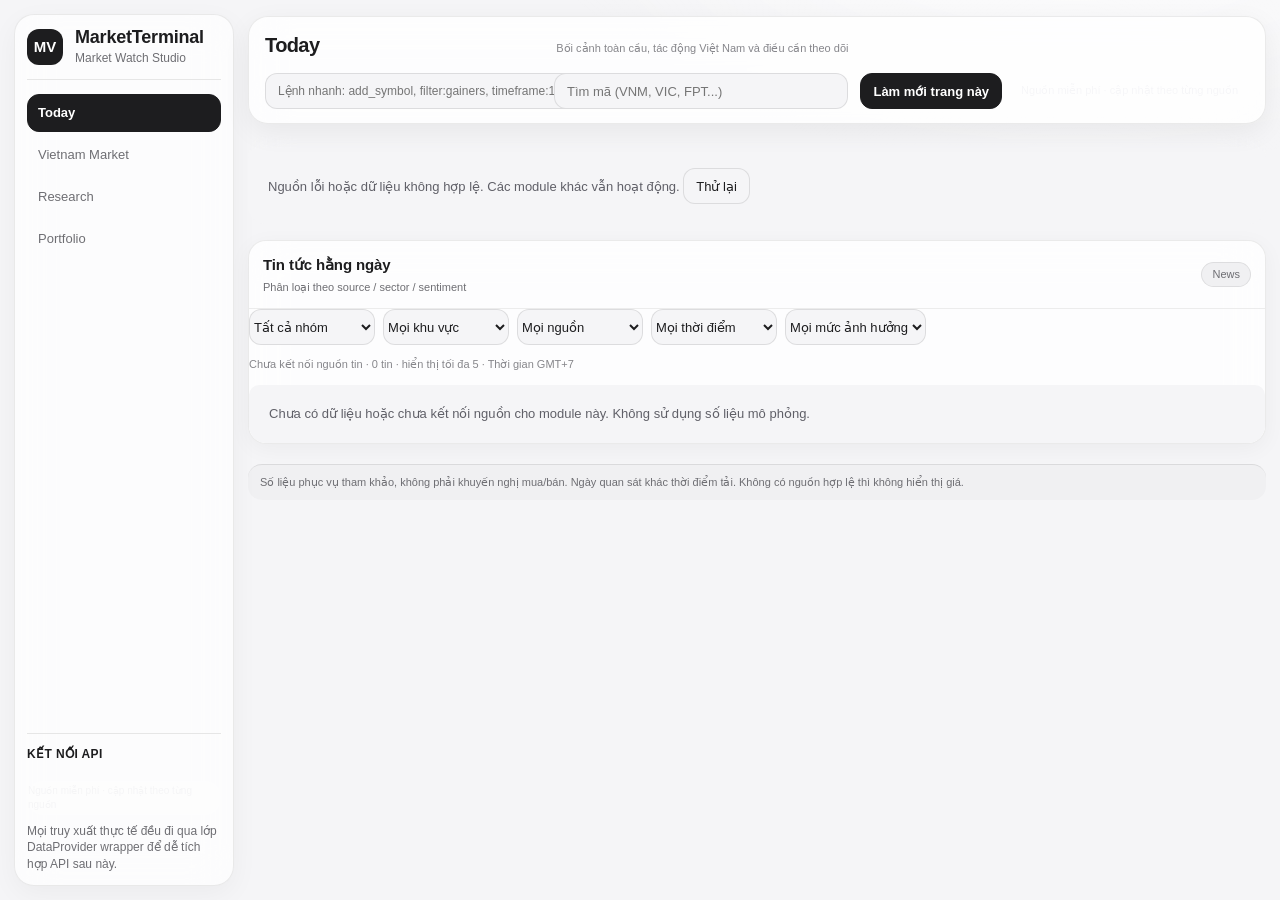
<file: market-terminal.html>
<!doctype html>
<html lang="vi">
<head>
  <meta charset="UTF-8" />
  <meta name="viewport" content="width=device-width, initial-scale=1.0" />
  <title>MarketTerminal | Thế giới và Việt Nam</title>
  <style>
    :root {
      --bg: #050608;
      --surface: #101216;
      --surface-soft: #141922;
      --surface-strong: #1c2129;
      --surface-elevated: #1a2028;
      --line: rgba(255, 255, 255, 0.12);
      --text: #f5f7fa;
      --text-strong: #ffffff;
      --text-subtle: #9aa3b0;
      --text-muted: #7f8794;
      --muted: var(--text-subtle);
      --up: #30d158;
      --down: #ff453a;
      --up-soft: rgba(48, 209, 88, 0.15);
      --down-soft: rgba(255, 69, 58, 0.15);
      --focus: rgba(255, 255, 255, 0.4);
      --shadow-soft: 0 10px 34px rgba(0, 0, 0, 0.35);
      --radius: 18px;
      --radius-sm: 12px;
      --radius-xs: 9px;
      --radius-pill: 999px;
      --page-pad: 16px;
      --ticker-h: 46px;
      --grid-gap: 14px;
      --table-line: rgba(255, 255, 255, 0.08);
    }

    *, *::before, *::after {
      box-sizing: border-box;
    }

    :focus-visible {
      outline: 2px solid var(--focus);
      outline-offset: 2px;
    }

    html,
    body {
      margin: 0;
      min-height: 100%;
    }

    body {
      min-height: 100vh;
      padding: var(--page-pad);
      display: grid;
      grid-template-columns: 270px minmax(0, 1fr);
      gap: 16px;
      background:
        radial-gradient(980px 460px at 106% -50px, rgba(255, 255, 255, 0.08), transparent 52%),
        radial-gradient(760px 380px at -70px 85%, rgba(255, 255, 255, 0.03), transparent 56%),
        var(--bg);
      color: var(--text);
      font-family: -apple-system, "SF Pro Text", "SF Pro Display", BlinkMacSystemFont, sans-serif;
      line-height: 1.4;
      font-size: 14px;
      overflow-x: hidden;
      scroll-behavior: smooth;
    }

    h1, h2, h3, p {
      margin: 0;
    }

    .sidebar {
      min-height: calc(100vh - var(--page-pad) * 2);
      position: sticky;
      top: var(--page-pad);
      border: 1px solid var(--line);
      background: linear-gradient(180deg, #11131a, #0d1015);
      backdrop-filter: blur(8px);
      border-radius: var(--radius);
      padding: 14px;
      display: flex;
      flex-direction: column;
      box-shadow: var(--shadow-soft);
    }

    .brand {
      display: flex;
      align-items: center;
      gap: 12px;
      padding-bottom: 12px;
      border-bottom: 1px solid var(--line);
      margin-bottom: 12px;
    }

    .brand-logo {
      width: 36px;
      height: 36px;
      border-radius: 12px;
      display: inline-flex;
      align-items: center;
      justify-content: center;
      background: #fff;
      color: #070707;
      font-size: 15px;
      font-weight: 700;
      letter-spacing: -0.1px;
      box-shadow: inset 0 0 0 1px rgba(255, 255, 255, 0.18);
    }

    .brand h1 {
      font-size: 18px;
      line-height: 1.12;
      letter-spacing: -0.2px;
    }

    .brand p {
      font-size: 12px;
      margin-top: 3px;
      color: var(--muted);
    }

    .nav {
      display: grid;
      gap: 8px;
      font-size: 13px;
      flex: 1;
    }

    .nav button {
      text-align: left;
      min-height: 38px;
      border: 1px solid var(--line);
      background: rgba(255, 255, 255, 0.03);
      border-radius: var(--radius-sm);
      color: var(--text);
      cursor: pointer;
      padding: 10px 12px;
      transition: background 180ms ease, border-color 180ms ease, transform 140ms ease;
      overflow: hidden;
      text-overflow: ellipsis;
      white-space: nowrap;
    }

    .nav button:hover {
      background: rgba(255, 255, 255, 0.07);
      border-color: rgba(255, 255, 255, 0.28);
    }

    .nav button.active {
      border-color: rgba(255, 255, 255, 0.8);
      background: #f5f5f7;
      color: #080808;
      font-weight: 600;
      box-shadow: 0 10px 18px rgba(255, 255, 255, 0.2);
    }

    .side-section {
      margin-top: 14px;
      padding-top: 12px;
      border-top: 1px solid var(--line);
      color: var(--text);
    }

    .section-title {
      margin: 0 0 10px;
      color: #eef1f6;
      font-size: 12px;
      letter-spacing: 0.4px;
      text-transform: uppercase;
      font-weight: 600;
    }

    .section-text {
      margin-top: 8px;
      color: var(--muted);
    }

    .status-chip {
      width: 100%;
      border: 1px solid rgba(255, 255, 255, 0.22);
      background: rgba(255, 255, 255, 0.05);
      color: #f5f5f6;
      border-radius: var(--radius-pill);
      min-height: 34px;
      display: inline-flex;
      align-items: center;
      justify-content: center;
      gap: 6px;
      font-size: 11px;
      margin-top: 8px;
    }

    .main {
      min-width: 0;
      display: flex;
      flex-direction: column;
      gap: 14px;
    }

    .topbar {
      position: sticky;
      top: var(--page-pad);
      z-index: 4;
      border: 1px solid var(--line);
      background: linear-gradient(180deg, #131822, #0f1319);
      border-radius: var(--radius);
      padding: 14px;
      display: grid;
      grid-template-columns: 1fr auto;
      gap: 12px;
      align-items: center;
      box-shadow: var(--shadow-soft);
      backdrop-filter: blur(10px);
    }

    .search-wrap {
      display: flex;
      flex-wrap: wrap;
      align-items: center;
      gap: 10px;
      min-width: 0;
    }

    .toolbar {
      display: flex;
      align-items: center;
      justify-content: end;
      gap: 8px;
      flex-wrap: wrap;
    }

    .search-wrap .hint,
    .card-sub,
    .muted-row,
    .news-meta {
      color: var(--muted);
      font-size: 12px;
    }

    input,
    select,
    button,
    .command,
    .search {
      font-family: inherit;
      font-size: 13px;
      color: var(--text);
      border-radius: var(--radius-sm);
      border: 1px solid var(--line);
      min-height: 36px;
      background: rgba(12, 14, 18, 0.72);
      transition: border-color 160ms ease, background-color 160ms ease, transform 140ms ease;
    }

    .command {
      min-width: 320px;
      flex: 1;
      padding: 9px 12px;
      min-height: 36px;
      background: rgba(255, 255, 255, 0.04);
      font-size: 12px;
    }

    .search {
      min-width: 220px;
      min-height: 36px;
      padding: 9px 12px;
    }

    input:focus,
    select:focus,
    button:focus,
    .command:focus,
    .search:focus {
      border-color: rgba(255, 255, 255, 0.58);
      outline: none;
      background: rgba(255, 255, 255, 0.07);
      box-shadow: 0 0 0 2px rgba(255, 255, 255, 0.16);
    }

    button {
      cursor: pointer;
      padding: 9px 12px;
      white-space: nowrap;
    }

    button.primary {
      background: #f5f5f7;
      color: #080808;
      border-color: rgba(255, 255, 255, 0.46);
      font-weight: 600;
    }

    button.ghost {
      background: rgba(255, 255, 255, 0.04);
      border-color: rgba(255, 255, 255, 0.24);
      color: var(--text);
    }

    .ghost[data-state="off"] {
      background: rgba(255, 255, 255, 0.12);
      border-color: rgba(255, 255, 255, 0.34);
      color: #fff;
    }

    button:hover {
      transform: translateY(-1px);
    }

    .btn-inline {
      border-radius: var(--radius-pill);
      min-height: 28px;
      border: 1px solid rgba(255, 255, 255, 0.16);
      background: rgba(255, 255, 255, 0.05);
      color: var(--text);
      padding: 6px 10px;
      font-size: 11px;
      display: inline-flex;
      align-items: center;
      justify-content: center;
    }

    .demo-tag {
      margin-left: auto;
      border-radius: var(--radius-pill);
      border: 1px solid rgba(255, 255, 255, 0.22);
      background: rgba(255, 255, 255, 0.06);
      color: #f6f6f8;
      font-size: 11px;
      font-weight: 500;
      padding: 5px 10px;
      white-space: nowrap;
    }

    .ticker {
      border: 1px solid var(--line);
      border-radius: var(--radius);
      height: var(--ticker-h);
      background: linear-gradient(180deg, rgba(255, 255, 255, 0.03), rgba(255, 255, 255, 0.01));
      overflow: hidden;
      position: relative;
      box-shadow: var(--shadow-soft);
    }

    .ticker-inner {
      height: 100%;
      display: inline-flex;
      align-items: center;
      gap: 28px;
      white-space: nowrap;
      padding: 0 16px;
      animation: ticker-scroll 32s linear infinite;
      will-change: transform;
    }

    @keyframes ticker-scroll {
      from { transform: translateX(0); }
      to { transform: translateX(-50%); }
    }

    .grid {
      display: grid;
      grid-template-columns: repeat(12, minmax(0, 1fr));
      gap: var(--grid-gap);
    }

    .col-4 { grid-column: span 4; }
    .col-5 { grid-column: span 5; }
    .col-6 { grid-column: span 6; }
    .col-7 { grid-column: span 7; }
    .col-8 { grid-column: span 8; }
    .col-12 { grid-column: span 12; }

    .logical-section {
      grid-column: 1 / -1;
      margin: 2px 2px 0;
      padding-left: 2px;
      color: var(--text-subtle);
      font-size: 11px;
      font-weight: 600;
      text-transform: uppercase;
      letter-spacing: 0.08em;
      display: flex;
      align-items: center;
      gap: 10px;
      padding-bottom: 2px;
    }

    .logical-section::before,
    .logical-section::after {
      content: '';
      height: 1px;
      flex: 1;
      background: linear-gradient(90deg, transparent, rgba(255, 255, 255, 0.08), transparent);
    }

    .card {
      border: 1px solid var(--line);
      border-radius: var(--radius);
      background: linear-gradient(180deg, var(--surface), var(--surface-soft));
      box-shadow: var(--shadow-soft);
      overflow: hidden;
      position: relative;
      backdrop-filter: blur(10px);
    }

    .card-header {
      border-bottom: 1px solid var(--line);
      padding: 13px 14px;
      display: flex;
      align-items: center;
      justify-content: space-between;
      gap: 10px;
      flex-wrap: wrap;
    }

    .card-title {
      color: var(--text-strong);
      font-size: 15px;
      font-weight: 600;
      letter-spacing: -0.12px;
    }

    .card-sub {
      font-size: 11px;
      margin-top: 5px;
    }

    .card-content,
    .card-body {
      min-height: 98px;
      padding: 12px 14px 14px;
      position: relative;
    }

    .chip {
      border-radius: var(--radius-pill);
      border: 1px solid rgba(255, 255, 255, 0.22);
      background: rgba(255, 255, 255, 0.05);
      color: #dee3ea;
      font-size: 11px;
      padding: 4px 10px;
      white-space: nowrap;
      font-weight: 500;
    }

    .loading-state,
    .error-state,
    .empty-state {
      min-height: 118px;
      display: none;
      flex-direction: column;
      justify-content: center;
      align-items: center;
      gap: 8px;
      text-align: center;
      color: var(--muted);
      font-size: 13px;
    }

    .card[data-state='loading'] .loading-state,
    .card[data-state='error'] .error-state,
    .card[data-state='empty'] .empty-state {
      display: flex;
    }

    .card[data-state='loading'] .card-content,
    .card[data-state='loading'] .card-body,
    .card[data-state='error'] .card-content,
    .card[data-state='error'] .card-body,
    .card[data-state='empty'] .card-content,
    .card[data-state='empty'] .card-body {
      display: none;
    }

    .metrics-grid {
      display: grid;
      grid-template-columns: repeat(auto-fit, minmax(170px, 1fr));
      gap: 10px;
    }

    .metric {
      border-radius: var(--radius-sm);
      border: 1px solid var(--line);
      background: var(--surface-soft);
      padding: 10px;
      min-height: 74px;
      transition: transform 140ms ease;
    }

    .metric:hover {
      transform: translateY(-1px);
    }

    .metric-label {
      color: var(--muted);
      font-size: 11px;
      line-height: 1.35;
    }

    .metric-value {
      margin-top: 4px;
      font-size: 20px;
      font-weight: 600;
      letter-spacing: -0.14px;
      color: var(--text);
    }

    .metric-delta {
      font-size: 12px;
      margin-top: 4px;
    }

    .metric-title { font-size: 19px; }
    .metric-subtitle { font-size: 17px; }

    .dual,
    .two-col,
    .three-col {
      display: grid;
      gap: 10px;
    }

    .dual { grid-template-columns: 1fr 1fr; }
    .two-col { grid-template-columns: 1.35fr 0.8fr; }
    .three-col { grid-template-columns: 1.4fr 1fr 1fr; }

    .mini-badge {
      border-radius: var(--radius-pill);
      border: 1px solid rgba(255, 255, 255, 0.16);
      background: rgba(255, 255, 255, 0.08);
      min-width: 54px;
      padding: 4px 8px;
      font-size: 11px;
      line-height: 1.1;
      display: inline-flex;
      align-items: center;
      justify-content: center;
      white-space: nowrap;
    }

    .list-table {
      width: 100%;
      border-collapse: collapse;
      font-size: 13px;
      table-layout: fixed;
    }

    .list-table th,
    .list-table td {
      text-align: left;
      border-bottom: 1px solid var(--table-line);
      padding: 9px 10px;
      vertical-align: middle;
    }

    .list-table th {
      color: #eef3f8;
      font-size: 11px;
      font-weight: 600;
      text-transform: uppercase;
      background: rgba(255, 255, 255, 0.03);
      letter-spacing: 0.2px;
      position: sticky;
      top: 0;
    }

    .list-table tr:hover td {
      background: rgba(255, 255, 255, 0.03);
    }

    .ticker-input {
      display: grid;
      grid-template-columns: 1fr auto;
      gap: 8px;
      margin-bottom: 10px;
    }

    .chip-heat {
      min-height: 120px;
      display: grid;
      gap: 8px;
      grid-template-columns: repeat(auto-fit, minmax(110px, 1fr));
    }

    .sector-card {
      border-radius: 11px;
      border: 1px solid var(--line);
      background: var(--surface-soft);
      padding: 8px;
      text-align: center;
      font-size: 12px;
      color: #e9eef8;
    }

    .heat-value {
      margin-top: 4px;
      font-size: 18px;
      font-weight: 700;
      letter-spacing: -0.2px;
      color: var(--text);
    }

    .chart-shell {
      border-radius: 12px;
      border: 1px solid var(--line);
      padding: 8px;
      background: var(--surface-elevated);
    }

    .chart-shell canvas {
      width: 100%;
      display: block;
    }

    #candlestickCanvas { height: 220px; }
    #volumeCanvas { height: 120px; }
    #pnlCanvas { height: 140px; }

    .control-row {
      display: flex;
      align-items: center;
      gap: 8px;
      flex-wrap: wrap;
      margin-bottom: 10px;
      font-size: 12px;
    }

    .pill-stack {
      display: flex;
      flex-wrap: wrap;
      gap: 6px;
    }

    .allocation {
      display: grid;
      grid-template-columns: 1fr 170px;
      gap: 10px;
      align-items: center;
    }

    .donut {
      width: 162px;
      height: 162px;
      border-radius: 50%;
      position: relative;
      margin: 10px auto;
      background: conic-gradient(
        #f5f5f7 0deg 104deg,
        #8e8e93 104deg 170deg,
        #545458 170deg 224deg,
        #2d2f32 224deg 290deg,
        #a1a1a5 290deg 360deg
      );
      border: 1px solid rgba(255, 255, 255, 0.16);
      box-shadow: 0 12px 26px rgba(0, 0, 0, 0.45);
    }

    .donut::after {
      content: '';
      position: absolute;
      inset: 22px;
      border-radius: 50%;
      background: var(--surface-strong);
    }

    .news-item {
      border-radius: 11px;
      border: 1px solid rgba(255, 255, 255, 0.12);
      background: rgba(255, 255, 255, 0.035);
      padding: 9px 10px;
      margin-bottom: 8px;
      font-size: 12px;
    }

    .compact-note {
      font-size: 11px;
      color: var(--muted);
      margin-top: 2px;
      display: inline-flex;
      align-items: center;
      gap: 8px;
    }

    .news-meta {
      margin-top: 4px;
      display: flex;
      flex-wrap: wrap;
      gap: 8px;
    }

    .sentiment-positive { color: var(--up); }
    .sentiment-neutral { color: #b0b5be; }
    .sentiment-negative { color: var(--down); }

    .footer-note {
      border-radius: 14px;
      border-top: 1px solid var(--line);
      margin-top: 4px;
      color: var(--muted);
      font-size: 11px;
      padding: 10px 12px;
      background: var(--surface-strong);
      grid-column: 1 / -1;
    }

    .table-scroll { overflow: auto; }
    .text-center { text-align: center; }
    .spacer-10 { height: 10px; }
    .mt-8 { margin-top: 8px; }
    .mt-10 { margin-top: 10px; }
    .mt-12 { margin-top: 12px; }
    .mb-6 { margin-bottom: 6px; }
    .input-tight { width: 120px; }
    .full-width { width: 100%; }
    .field-space-top { margin-top: 4px; }
    .section-label { margin-bottom: 6px; }
    .layout-grid-3 { display: grid; display: grid; grid-template-columns: repeat(3, minmax(0, 1fr)); gap: 10px; }

    .up { color: var(--up); }
    .down { color: var(--down); }

    .positive-bg { background: var(--up-soft); }
    .negative-bg { background: var(--down-soft); }

    .provider-card select,
    .provider-card input {
      width: 100%;
      min-width: auto;
    }

    .form-grid {
      display: grid;
      grid-template-columns: 1fr 1.2fr 1fr;
      gap: 8px;
      font-size: 12px;
    }

    .provider-card .form-grid {
      display: grid;
      grid-template-columns: 1fr 1.2fr 1fr;
      gap: 8px;
      font-size: 12px;
    }

    .muted-row { color: var(--muted); font-size: 12px; }

    ::-webkit-scrollbar {
      width: 9px;
      height: 9px;
    }

    ::-webkit-scrollbar-track {
      background: rgba(255, 255, 255, 0.06);
      border-radius: 999px;
    }

    ::-webkit-scrollbar-thumb {
      border-radius: 999px;
      background: rgba(255, 255, 255, 0.2);
      border: 2px solid rgba(255, 255, 255, 0.05);
    }

    ::-webkit-scrollbar-thumb:hover {
      background: rgba(255, 255, 255, 0.28);
    }

    .section-subtitle {
      margin-top: 6px;
      color: var(--text-subtle);
      font-size: 11px;
      letter-spacing: 0.1px;
    }

    .module-chip-wrap {
      display: flex;
      gap: 8px;
      flex-wrap: wrap;
      align-items: center;
    }

    .toolbar-label {
      font-size: 11px;
      color: var(--text-subtle);
      margin-right: 4px;
    }

    .world-pulse { grid-column: span 12; display: grid; grid-template-columns: minmax(0, 1.05fr) minmax(0, 1.95fr); gap: 18px; padding: 22px; border: 1px solid rgba(255,255,255,.18); background: linear-gradient(135deg, #f5f5f7, #d9dde4); color: #111318; border-radius: var(--radius); box-shadow: 0 18px 45px rgba(0,0,0,.22); }
    .world-pulse .eyebrow, .world-pulse .muted-row, .world-pulse .section-subtitle { color: #5b616b; }
    .world-pulse h2 { color: #111318; font-size: 28px; letter-spacing: -.04em; }
    .pulse-score { display: flex; align-items: end; gap: 12px; margin: 18px 0 14px; }
    .pulse-score strong { font-size: 54px; line-height: .9; letter-spacing: -.08em; }
    .pulse-score span { padding-bottom: 5px; font-weight: 700; }
    .pulse-grid { display: grid; grid-template-columns: repeat(3, minmax(0, 1fr)); gap: 10px; align-content: start; }
    .pulse-event { padding: 14px; border-radius: 14px; background: rgba(255,255,255,.55); border: 1px solid rgba(0,0,0,.09); }
    .pulse-event strong { display: block; margin: 6px 0; font-size: 14px; }
    .pulse-event p { color: #4c535e; font-size: 12px; }
    .pulse-tag { display: inline-flex; border-radius: 999px; padding: 4px 8px; font-size: 10px; font-weight: 700; letter-spacing: .04em; background: #111318; color: #fff; }
    .impact-chain { display: grid; grid-template-columns: repeat(5, minmax(0, 1fr)); gap: 8px; align-items: stretch; }
    .impact-step { position: relative; padding: 12px; border: 1px solid var(--line); border-radius: 13px; background: rgba(255,255,255,.045); min-height: 92px; }
    .impact-step:not(:last-child)::after { content: '→'; position: absolute; right: -13px; top: 34px; z-index: 1; color: var(--text-subtle); }
    .impact-step small { color: var(--text-muted); display: block; font-size: 10px; text-transform: uppercase; letter-spacing: .06em; }
    .impact-step strong { display: block; margin-top: 8px; font-size: 13px; }
    .source-line { display: flex; flex-wrap: wrap; gap: 8px; align-items: center; color: var(--text-muted); font-size: 11px; }
    .source-badge { border: 1px solid var(--line); border-radius: 999px; padding: 3px 8px; color: var(--text-subtle); }
    .confidence { color: var(--text); }
    .stream-controls { display: flex; flex-wrap: wrap; gap: 8px; margin-bottom: 12px; }
    .stream-controls select { min-width: 126px; }
    .stream-item { display: grid; grid-template-columns: 76px minmax(0,1fr) auto; gap: 12px; padding: 13px 0; border-top: 1px solid var(--table-line); }
    .stream-item:first-child { border-top: 0; }
    .stream-time { color: var(--text-muted); font-size: 11px; }
    .stream-item h3 { font-size: 13px; margin-bottom: 4px; }
    .stream-item h3 a { color: inherit; text-decoration: none; }
    .stream-item h3 a:hover { text-decoration: underline; text-underline-offset: 3px; }
    .stream-item p { color: var(--text-subtle); font-size: 12px; }
    .stream-status { margin-bottom: 10px; }
    .impact-score { align-self: start; min-width: 54px; text-align: center; border: 1px solid var(--line); border-radius: 999px; padding: 4px 7px; font-size: 10px; color: var(--text-subtle); }
    .impact-score.high { color: var(--text); border-color: rgba(255,255,255,.5); }
    @media (max-width: 900px) { .world-pulse { grid-template-columns: 1fr; } .pulse-grid { grid-template-columns: repeat(2, minmax(0, 1fr)); } .impact-chain { grid-template-columns: 1fr; } .impact-step:not(:last-child)::after { content: '↓'; right: auto; left: 50%; top: auto; bottom: -17px; } }
    @media (max-width: 600px) { .pulse-grid { grid-template-columns: 1fr; } .stream-item { grid-template-columns: 1fr auto; } .stream-time { grid-column: 1 / -1; } }

    body.compact-mode .card[data-priority='low'],
    body.compact-mode .card[data-priority='mid'],
    body.compact-mode .logical-section[data-priority='low'],
    body.compact-mode .logical-section[data-priority='mid'],
    body.compact-mode .nav button[data-priority='low'],
    body.compact-mode .nav button[data-priority='mid'] {
      display: none;
    }

    body.compact-mode .col-4,
    body.compact-mode .col-5,
    body.compact-mode .col-6,
    body.compact-mode .col-7,
    body.compact-mode .col-8,
    body.compact-mode .col-12 {
      grid-column: span 12 !important;
    }

    @media (max-width: 1400px) {
      .status-chip {
        width: auto;
        font-size: 10px;
      }

      .col-4,
      .col-5,
      .col-6,
      .col-7,
      .col-8,
      .col-12 {
        grid-column: span 12;
      }
    }

    @media (max-width: 1200px) {
      body {
        grid-template-columns: 1fr;
      }

      .sidebar {
        order: 2;
        position: static;
        min-height: auto;
      }

      .main {
        order: 1;
      }

      .topbar,
      .toolbar,
      .search-wrap {
        grid-template-columns: 1fr;
      }

      .search-wrap .hint,
      .toolbar .hint {
        display: none;
      }

      .toolbar { justify-content: start; }
    }

    @media (max-width: 920px) {
      .search {
        min-width: 190px;
      }
      .command {
        min-width: 220px;
      }
      body {
        padding: 10px;
      }

      .dual,
      .two-col,
      .three-col,
      .layout-grid-3,
      .allocation {
        grid-template-columns: 1fr;
      }

      .ticker-input {
        grid-template-columns: 1fr;
      }

      .chart-shell canvas {
        height: auto;
      }

      .card-header,
      .search-wrap {
        padding: 12px 12px 11px;
      }

      .card-content,
      .card-body {
        padding: 10px 12px 12px;
      }

      .grid {
        gap: 12px;
      }
    }

    @media (max-width: 720px) {
      .demo-tag {
        width: 100%;
        text-align: center;
      }

      .topbar {
        grid-template-columns: 1fr;
      }

      .toolbar {
        justify-content: stretch;
      }
    }

    @media (prefers-reduced-motion: reduce) {
      *,
      *::before,
      *::after {
        animation-duration: 1ms !important;
        animation-iteration-count: 1 !important;
        transition-duration: 1ms !important;
        scroll-behavior: auto !important;
      }
    }

    /* Apple-style information hierarchy: calm canvas, fewer competing surfaces. */
    :root {
      --bg: #f5f5f7;
      --surface: #ffffff;
      --surface-soft: #fbfbfd;
      --surface-strong: #f0f0f2;
      --surface-elevated: #ffffff;
      --line: rgba(0, 0, 0, .09);
      --text: #1d1d1f;
      --text-strong: #050505;
      --text-subtle: #6e6e73;
      --text-muted: #86868b;
      --muted: #6e6e73;
      --focus: rgba(0, 0, 0, .45);
      --shadow-soft: 0 8px 28px rgba(0, 0, 0, .06);
      --table-line: rgba(0, 0, 0, .07);
      --radius: 20px;
      --radius-sm: 12px;
    }

    body {
      background: #f5f5f7;
      color: var(--text);
      font-size: 13px;
    }

    body::before {
      content: '';
      position: fixed;
      inset: 0;
      pointer-events: none;
      background: radial-gradient(820px 420px at 84% -12%, rgba(255,255,255,.9), transparent 66%);
      z-index: -1;
    }

    .sidebar,
    .topbar,
    .card,
    .ticker {
      background: rgba(255,255,255,.82);
      border-color: rgba(0,0,0,.08);
      box-shadow: var(--shadow-soft);
      backdrop-filter: blur(20px);
    }

    .sidebar { background: rgba(255,255,255,.72); box-shadow: 0 8px 28px rgba(0,0,0,.045); }
    .brand { border-color: var(--line); }
    .brand-logo { background: #1d1d1f; color: #fff; box-shadow: none; }
    .brand h1, .card-title, .section-title { color: #1d1d1f; }
    .brand p, .card-sub, .muted-row, .section-text { color: #6e6e73; }

    .nav { gap: 3px; }
    .nav button {
      min-height: 34px;
      border-color: transparent;
      background: transparent;
      color: #6e6e73;
      padding: 8px 10px;
    }
    .nav button:hover { background: rgba(0,0,0,.045); border-color: transparent; color: #1d1d1f; }
    .nav button.active { background: #1d1d1f; color: #fff; border-color: #1d1d1f; box-shadow: none; }

    .topbar { padding: 12px 16px; }
    .command, .search, select, input {
      background: #f5f5f7;
      border-color: rgba(0,0,0,.1);
      color: #1d1d1f;
    }
    .command:focus, .search:focus, select:focus, input:focus { border-color: rgba(0,0,0,.4); box-shadow: 0 0 0 3px rgba(0,0,0,.08); }
    button.ghost, .ghost { background: #f5f5f7; color: #1d1d1f; border-color: rgba(0,0,0,.1); }
    button.ghost:hover, .ghost:hover { background: #e9e9eb; border-color: rgba(0,0,0,.16); }
    button.primary, .primary { background: #1d1d1f; color: #fff; border-color: #1d1d1f; box-shadow: none; }

    .ticker { border-radius: 14px; min-height: 40px; }
    .ticker-inner { color: #6e6e73; }
    .ticker-item { border-color: rgba(0,0,0,.08); }
    .card { border-radius: 18px; box-shadow: 0 5px 22px rgba(0,0,0,.045); }
    .card:hover { border-color: rgba(0,0,0,.16); box-shadow: 0 10px 30px rgba(0,0,0,.07); }
    .card-header { padding-bottom: 13px; border-bottom-color: rgba(0,0,0,.07); }
    .card-content { padding-top: 14px; }
    .logical-section { color: #86868b; letter-spacing: .13em; font-size: 10px; text-transform: uppercase; }
    .logical-section::before, .logical-section::after { background: rgba(0,0,0,.08); }

    .world-pulse { color: #1d1d1f; border: 0; box-shadow: 0 14px 36px rgba(0,0,0,.10); background: linear-gradient(135deg, #1d1d1f 0%, #3b3b3d 100%); }
    .world-pulse h2, .world-pulse .pulse-score strong { color: #fff; }
    .world-pulse .eyebrow, .world-pulse .muted-row, .world-pulse .section-subtitle { color: rgba(255,255,255,.62); }
    .world-pulse .pulse-event { background: rgba(255,255,255,.1); border-color: rgba(255,255,255,.14); }
    .world-pulse .pulse-event strong, .world-pulse .pulse-event p { color: #fff; }
    .world-pulse .pulse-event p { color: rgba(255,255,255,.66); }
    .world-pulse .pulse-tag { background: #fff; color: #1d1d1f; }
    .world-pulse .source-line, .world-pulse .source-badge, .world-pulse .confidence { color: rgba(255,255,255,.64); border-color: rgba(255,255,255,.18); }

    .metric { background: #fbfbfd; border-color: rgba(0,0,0,.07); }
    .metric:hover { background: #f0f0f2; border-color: rgba(0,0,0,.13); }
    .metric-label { color: #86868b; }
    .metric-value { color: #1d1d1f; }
    .list-table th { color: #86868b; border-bottom-color: rgba(0,0,0,.09); }
    .list-table td { border-bottom-color: rgba(0,0,0,.06); color: #1d1d1f; }
    .list-table tr:hover td { background: #f5f5f7; }
    .chip, .mini-badge, .source-badge, .impact-score { background: #f0f0f2; color: #6e6e73; border-color: rgba(0,0,0,.08); }
    .loading-state, .empty-state, .error-state { background: #fbfbfd; border-color: rgba(0,0,0,.07); color: #6e6e73; }
    .stream-item { border-top-color: rgba(0,0,0,.07); }
    .stream-item h3 a { color: #1d1d1f; }
    .stream-time, .stream-item p { color: #6e6e73; }

    body.compact-mode .world-pulse { display: grid; }
    body.compact-mode .card[data-priority='mid'], body.compact-mode .logical-section[data-priority='mid'] { display: none; }

    /* Workspace-first shell: one decision context at a time. */
    .workspace-heading { width: 100%; display: flex; align-items: baseline; justify-content: space-between; gap: 12px; margin-bottom: 2px; }
    .workspace-heading h2 { margin: 0; font-size: 17px; letter-spacing: -.03em; color: #1d1d1f; }
    .workspace-heading p { margin: 0; color: #86868b; font-size: 11px; }
    .workspace-switcher { display: grid; gap: 3px; }
    .workspace-switcher button { font: inherit; }
    .toolbar-label, .compact-note, #toggleCompact { display: none !important; }
    .grid > .logical-section { display: none !important; }
    .workspace-item { display: none !important; }
    body[data-workspace='today'] .workspace-item[data-workspace='today'],
    body[data-workspace='market'] .workspace-item[data-workspace='market'],
    body[data-workspace='research'] .workspace-item[data-workspace='research'],
    body[data-workspace='portfolio'] .workspace-item[data-workspace='portfolio'] { display: block !important; }
    body[data-workspace='today'] .world-pulse { display: grid !important; }
    body[data-workspace='market'] .ticker { display: block; }
    body:not([data-workspace='market']) .ticker { display: none; }
    body[data-workspace='today'] .grid { gap: 16px; }
    body[data-workspace='today'] #impact-map { box-shadow: none; background: transparent; border: 0; }
    body[data-workspace='today'] #impact-map .card-header { display: none; }
    body[data-workspace='today'] #impact-map .card-content { padding: 0; }
    body[data-workspace='today'] .impact-step { background: #fff; min-height: 76px; }
    body[data-workspace='today'] #summary, body[data-workspace='today'] #news { min-height: 0; }
    body[data-workspace='today'] #news .stream-item:nth-of-type(n+6) { display: none; }
    .workspace-empty { grid-column: 1 / -1; padding: 32px; color: #86868b; text-align: center; }
    @media (max-width: 720px) {
      .workspace-heading { align-items: flex-start; flex-direction: column; gap: 3px; }
      body[data-workspace='today'] #macro-regime, body[data-workspace='today'] #vietnam-lens,
      body[data-workspace='today'] #summary, body[data-workspace='today'] #news { grid-column: span 12; }
    }

    /* Layout correction after rendered desktop review. */
    body { grid-template-columns: 220px minmax(0, 1fr); gap: 14px; padding: 14px; }
    .sidebar { min-height: calc(100vh - 28px); padding: 12px; }
    .brand { margin-bottom: 14px; }
    .nav { flex: 0 0 auto; display: grid; grid-auto-rows: 38px; align-content: start; gap: 4px; }
    .nav button, .nav button.active { width: 100%; height: 38px; min-height: 38px; align-self: start; }
    .side-section { margin-top: auto; }

    .topbar { grid-template-columns: minmax(0, 1fr) auto; padding: 14px 16px; align-items: end; }
    .search-wrap { display: grid; grid-template-columns: minmax(280px, 1fr) minmax(200px, 300px); gap: 9px; }
    .workspace-heading { grid-column: 1 / -1; margin-bottom: 5px; }
    .workspace-heading h2 { font-size: 20px; }
    .search-wrap .hint { display: none; }
    .toolbar { align-self: end; flex-wrap: nowrap; }
    #simulateError { display: none; }
    .demo-tag { white-space: nowrap; }

    .world-pulse { grid-template-columns: minmax(250px, .8fr) minmax(0, 1.8fr); gap: 20px; padding: 20px; }
    .world-pulse h2 { font-size: 26px; }
    .pulse-score { margin: 12px 0 10px; }
    .pulse-score strong { font-size: 46px; }
    .world-pulse .pulse-score span { color: #fff; }
    .world-pulse .source-badge { background: rgba(255,255,255,.08); color: rgba(255,255,255,.72); }
    .pulse-event { padding: 12px; }
    .pulse-event strong { margin: 7px 0 5px; }
    .impact-step { min-height: 68px; padding: 10px 12px; }
    .impact-step strong { margin-top: 5px; }
    body[data-workspace='today'] #impact-map .source-line { margin-top: 8px !important; }

    @media (max-width: 1120px) {
      body { grid-template-columns: 190px minmax(0, 1fr); }
      .topbar { grid-template-columns: 1fr; align-items: stretch; }
      .toolbar { justify-content: flex-start; }
      .world-pulse { grid-template-columns: 1fr; }
    }

    @media (max-width: 760px) {
      body { display: block; padding: 10px; }
      .sidebar { position: relative; top: 0; min-height: auto; margin-bottom: 10px; }
      .brand, .side-section { display: none; }
      .nav { grid-template-columns: repeat(4, minmax(0, 1fr)); grid-auto-rows: 38px; overflow-x: auto; }
      .nav button, .nav button.active { padding: 7px 8px; text-align: center; font-size: 11px; }
      .search-wrap { grid-template-columns: 1fr; }
      .command { display: none; }
      .toolbar { display: none; }
      #retryAll { display: none; }
      .world-pulse { padding: 18px; }
      .pulse-grid { grid-template-columns: 1fr; }
    }

    /* Chart-first panorama: world -> Vietnam -> transmission -> detail. */
    body[data-workspace='today'] #world-pulse { order: 1; }
    body[data-workspace='today'] #macro-regime { order: 2; grid-column: span 12; }
    body[data-workspace='today'] #vietnam-lens { order: 3; grid-column: span 12; }
    body[data-workspace='today'] #impact-map { order: 4; }
    body[data-workspace='today'] #summary { order: 5; }
    body[data-workspace='today'] #news { order: 6; }

    .panorama-panel { min-width: 0; padding: 14px; border-radius: 16px; background: rgba(255,255,255,.08); border: 1px solid rgba(255,255,255,.14); }
    .panorama-panel.light { background: #fbfbfd; border-color: rgba(0,0,0,.08); }
    .panorama-head { display: flex; justify-content: space-between; align-items: flex-start; gap: 14px; margin-bottom: 10px; }
    .panorama-head h3 { margin: 0; font-size: 15px; color: inherit; }
    .world-pulse .panorama-head h3 { color: #fff; }
    .panorama-head p { margin: 3px 0 0; font-size: 11px; color: rgba(255,255,255,.58); }
    .panorama-panel.light .panorama-head p { color: #86868b; }
    .panorama-legend { display: flex; flex-wrap: wrap; justify-content: flex-end; gap: 10px; font-size: 10px; color: rgba(255,255,255,.7); }
    .panorama-panel.light .panorama-legend { color: #6e6e73; }
    .legend-line { display: inline-flex; align-items: center; gap: 5px; white-space: nowrap; }
    .legend-line::before { content: ''; width: 17px; height: 0; border-top: 3px solid currentColor; }
    .legend-line.dashed::before { border-top-style: dashed; }
    .legend-line.dotted::before { border-top-style: dotted; }
    .panorama-canvas { display: block; width: 100%; height: 230px; }
    .panorama-source { margin-top: 8px; font-size: 10px; color: rgba(255,255,255,.48); }
    .panorama-panel.light .panorama-source { color: #86868b; }
    body[data-workspace='today'] .pulse-grid { display: none; }
    body[data-workspace='today'] #macro-regime .metrics-grid,
    body[data-workspace='today'] #vietnam-lens .metrics-grid { grid-template-columns: repeat(3, minmax(0, 1fr)); margin-top: 12px; }
    body[data-workspace='today'] #macro-regime .metric:nth-child(n+4),
    body[data-workspace='today'] #vietnam-lens .metric:nth-child(n+4) { display: none; }

    @media (max-width: 760px) {
      .panorama-head { display: block; }
      .panorama-legend { justify-content: flex-start; margin-top: 8px; }
      .panorama-canvas { height: 200px; }
      body[data-workspace='today'] #macro-regime .metrics-grid,
      body[data-workspace='today'] #vietnam-lens .metrics-grid { grid-template-columns: 1fr; }
    }

    .asset-board { display: grid; grid-template-columns: repeat(3, minmax(0, 1fr)); gap: 12px; }
    .asset-group { overflow: hidden; border: 1px solid rgba(0,0,0,.08); border-radius: 14px; background: #fbfbfd; }
    .asset-group h3 { margin: 0; padding: 11px 12px; border-bottom: 1px solid rgba(0,0,0,.07); font-size: 12px; color: #1d1d1f; }
    .asset-row { display: grid; grid-template-columns: 1fr auto auto; gap: 9px; align-items: baseline; padding: 9px 12px; border-bottom: 1px solid rgba(0,0,0,.055); font-size: 12px; }
    .asset-row:last-child { border-bottom: 0; }
    .asset-row strong { color: #1d1d1f; font-weight: 600; }
    .asset-row .asset-price { color: #3a3a3c; font-variant-numeric: tabular-nums; }
    .asset-row .asset-change { font-variant-numeric: tabular-nums; font-size: 11px; }
    .asset-row .asset-change.up { color: #198754; }
    .asset-row .asset-change.down { color: #d93a31; }
    @media (max-width: 1050px) { .asset-board { grid-template-columns: repeat(2, minmax(0, 1fr)); } }
    @media (max-width: 600px) { .asset-board { grid-template-columns: 1fr; } }

    /* Public evidence layer: separate cadence, accessible charts, no demo fallback. */
    body[data-provider="public"] #world-pulse, body[data-provider="public"] #impact-map,
    body[data-provider="public"] #macro-regime, body[data-provider="public"] #vietnam-lens,
    body[data-provider="public"] #summary { display:none !important; }
    body:not([data-provider="public"]) #public-overview, body:not([data-provider="public"]) #commodity-history { display:none !important; }
    #public-overview { order:0; background:transparent; border:0; padding:0; box-shadow:none; }
    .evidence-section { margin:0 0 24px; padding:24px; border:1px solid #e5e5e7; border-radius:18px; background:#fff; }
    .evidence-heading { display:flex; align-items:baseline; justify-content:space-between; gap:14px; margin-bottom:20px; }
    .evidence-heading h2 { font-size:25px; letter-spacing:-.04em; }
    .evidence-heading p, .evidence-note { color:#606068; font-size:12px; line-height:1.6; }
    .evidence-grid { display:grid; grid-template-columns:repeat(2,minmax(0,1fr)); gap:24px; }
    .evidence-chart { min-width:0; padding:16px 0; border-top:1px solid #e8e8eb; }
    .evidence-chart h3 { font-size:15px; margin-bottom:5px; }
    .evidence-chart svg { width:100%; height:auto; display:block; overflow:visible; }
    .evidence-chart text { fill:#565660; font-size:12px; font-family:inherit; }
    .evidence-legend { display:flex; flex-wrap:wrap; gap:12px; font-size:12px; margin:12px 0; }
    .evidence-legend span::before { content:''; display:inline-block; width:16px; border-top:3px solid var(--series); margin-right:6px; vertical-align:middle; }
    .evidence-chart details { font-size:12px; margin-top:10px; }
    .evidence-chart summary { cursor:pointer; color:#4c4c54; }
    .evidence-table { max-height:210px; overflow:auto; margin-top:10px; }
    .evidence-table table { width:100%; border-collapse:collapse; font-variant-numeric:tabular-nums; }
    .evidence-table th,.evidence-table td { padding:7px; text-align:left; border-bottom:1px solid #ededf0; }
    .evidence-gap { padding:18px; background:#f5f5f7; border-radius:10px; color:#606068; font-size:13px; }
    .evidence-source { display:block; margin-top:8px; font-size:11px; color:#666670; line-height:1.7; overflow-wrap:anywhere; }
    .source-directory { margin-top:20px; display:grid; gap:9px; font-size:13px; }
    .module-status { display:none; padding:20px; color:#606068; background:#f5f5f7; border-radius:10px; margin-top:12px; }
    .card[data-state="loading"]>.module-status,.card[data-state="empty"]>.module-status,.card[data-state="error"]>.module-status { display:block; }
    .card[data-state="loading"]>.card-content,.card[data-state="empty"]>.card-content,.card[data-state="error"]>.card-content { display:none !important; }
    .card>.loading-state,.card>.error-state,.card>.empty-state { display:none !important; }
    .asset-row { grid-template-columns:minmax(75px,1fr) minmax(65px,auto); }
    .asset-change { grid-column:1/-1; overflow-wrap:anywhere; }
    .asset-row small { grid-column:1/-1; color:#64646e; font-size:10px; line-height:1.6; }
    .asset-board { grid-template-columns:repeat(2,minmax(0,1fr)); }
    .card,.world-pulse { min-width:0; }
    body:not([data-provider="demo"]) .demo-only { display:none !important; }
    .toolbar { flex-wrap:wrap; }
    .footer-note { grid-column:1/-1; }
    #news { grid-column:span 12; }
    @media(max-width:1000px) { .evidence-grid { grid-template-columns:1fr; } }
    @media(max-width:760px) {
      .evidence-section { padding:16px; }
      .evidence-heading { display:block; }
      .evidence-heading h2 { font-size:23px; margin-bottom:8px; }
      .toolbar { display:flex; } #retryAll { display:inline-flex; }
      .asset-board { grid-template-columns:1fr; }
      .stream-controls { flex-wrap:wrap; display:flex; } .stream-controls select { max-width:100%; }
      .source-directory { overflow-wrap:anywhere; }
    }
  </style>
</head>
<body data-provider="public">
  <aside class="sidebar">
    <div class="brand">
      <div class="brand-logo">MV</div>
      <div>
        <h1>MarketTerminal</h1>
        <p>Market Watch Studio</p>
      </div>
    </div>

    <div class="nav" role="tablist" aria-label="Điều hướng">
      <button class="active" data-priority="high" data-target="global-overview">Tổng quan thị trường</button>
      <button data-priority="high" data-target="watchlist">Watchlist</button>
      <button data-priority="high" data-target="charts">Biểu đồ kỹ thuật</button>
      <button data-priority="high" data-target="flow">Dòng tiền</button>
      <button data-priority="high" data-target="portfolio">Danh mục</button>
      <button data-priority="high" data-target="summary">Tóm tắt AI</button>
      <button data-priority="high" data-target="news">Tin tức</button>
      <button data-priority="low" data-target="corp">Công ty mẫu</button>
      <button data-priority="low" data-target="screener">Screener</button>
    </div>

    <div class="side-section">
      <h3 class="section-title">Kết nối API</h3>
      <div id="provider-status" class="status-chip">Provider: Demo dataset</div>
      <p class="muted-row section-text">Mọi truy xuất thực tế đều đi qua lớp DataProvider wrapper để dễ tích hợp API sau này.</p>
    </div>
  </aside>

  <main class="main">
    <section class="topbar">
      <div class="search-wrap">
        <input id="command" class="command" placeholder="Lệnh nhanh: add_symbol, filter:gainers, timeframe:1W, add_alert..." />
        <input id="search" class="search" type="search" placeholder="Tìm mã (VNM, VIC, FPT...)" />
        <div class="hint">Lệnh nhanh + tìm mã/watchlist theo thời gian thực (demo)</div>
      </div>
      <div class="toolbar">
        <span class="toolbar-label">Chế độ:</span>
        <span class="compact-note">Chế độ: Đầy đủ</span>
        <button id="toggleCompact" class="ghost" data-state="off">Ẩn module phụ</button>
        <button id="retryAll" class="primary">Tải lại tất cả</button>
        <button id="simulateError" class="ghost">Mô phỏng lỗi</button>
        <span class="demo-tag">Dữ liệu DEMO</span>
      </div>
    </section>

    <section class="ticker">
      <div class="ticker-inner" id="tickerBar"></div>
    </section>

    <section class="grid">
      <section class="world-pulse" id="world-pulse" data-state="loading" data-priority="high">
        <div><div class="eyebrow">GLOBAL CONTEXT · DEMO SNAPSHOT</div><h2>World Pulse</h2><p class="section-subtitle">Bức tranh đầu tiên cần đọc trước khi đi vào giá và cổ phiếu.</p><div class="pulse-score"><strong id="pulseScore">--</strong><span id="pulseTone">Đang tải bối cảnh</span></div><p class="muted-row" id="pulseReadout">Tách dữ kiện quan sát được khỏi phần diễn giải và rủi ro.</p><div class="source-line" style="margin-top:16px"><span class="source-badge">DEMO / không realtime</span><span>Nguồn mẫu: IMF · Fed · SBV</span><span class="confidence">Độ tin cậy: mô phỏng</span></div></div>
        <div class="pulse-grid" id="pulseEvents"></div>
      </section>
      <div class="logical-section" data-priority="high">Global context → Macro regime → Vietnam transmission</div>
      <section class="card col-12" id="impact-map" data-state="loading" data-priority="high"><div class="card-header"><div><h2 class="card-title">Bản đồ tác động</h2><p class="card-sub">Sự kiện → biến số vĩ mô → tài sản → ngành → cổ phiếu</p></div><span class="chip">Fact → Signal → Risk</span></div><div class="card-content"><div class="impact-chain" id="impactChain"></div><div class="source-line" style="margin-top:14px"><span class="source-badge">Interpretation</span><span>Đây là lớp diễn giải demo, không phải khuyến nghị đầu tư.</span></div></div></section>
      <section class="card col-6" id="macro-regime" data-state="loading" data-priority="high"><div class="card-header"><div><h2 class="card-title">Macro regime</h2><p class="card-sub">Lãi suất, lạm phát, USD, hàng hóa và thương mại toàn cầu</p></div><span class="chip">Fact</span></div><div class="card-content"><div class="metrics-grid" id="macroRegimeCards"></div><div class="source-line" style="margin-top:12px"><span class="source-badge">DEMO</span><span>Cập nhật mô phỏng</span></div></div></section>
      <section class="card col-6" id="vietnam-lens" data-state="loading" data-priority="high"><div class="card-header"><div><h2 class="card-title">Vietnam Lens</h2><p class="card-sub">Các kênh truyền dẫn từ thế giới vào nền kinh tế Việt Nam</p></div><span class="chip">Signal</span></div><div class="card-content"><div class="metrics-grid" id="vietnamLensCards"></div><div class="source-line" style="margin-top:12px"><span class="source-badge">DEMO</span><span>Tích cực / tiêu cực / chưa rõ</span></div></div></section>
      <section class="card col-12" id="asset-board" data-state="loading" data-priority="high">
        <div class="card-header"><div><h2 class="card-title">Cross-asset market board</h2><p class="card-sub">Toàn bộ lớp tài sản chính: thế giới, Việt Nam, hàng hóa, FX, lãi suất và crypto</p></div><span class="chip">DEMO · không realtime</span></div>
        <div class="card-content"><div id="assetBoard" class="asset-board"></div><div class="source-line" id="assetBoardStatus" style="margin-top:14px"><span class="source-badge">Nguồn cần kết nối</span><span>Giá và thay đổi là dữ liệu demo; khi dùng API thật, mỗi nhóm sẽ có timestamp và nguồn riêng.</span></div></div>
      </section>
      <section class="card provider-card col-12" id="provider" data-state="ready" data-priority="low">
        <div class="card-header">
          <div>
            <h2 class="card-title">Cấu hình Data Provider</h2>
            <p class="card-sub">Endpoint máy chủ riêng; khóa API chỉ được lưu trên máy chủ</p>
          </div>
        </div>
        <div class="card-body">
          <div class="form-grid">
            <div>
              <label>Mode</label>
              <select id="providerMode" class="full-width field-space-top">
                <option value="demo">demo</option>
                <option value="public">public · nguồn miễn phí</option>
                <option value="custom">custom api</option>
              </select>
            </div>
            <div>
              <label>Endpoint</label>
              <input id="providerEndpoint" placeholder="https://api.myprovider.com" />
            </div>
            <div>
              <label>API Key</label>
              <input id="providerKey" placeholder="Chỉ cấu hình khóa ở server, không nhập tại đây" disabled />
            </div>
          </div>
          <p class="section-text muted-row">Provider wrapper chỉ cần triển khai <code>customDataFetch()</code> theo schema <code>resource -&gt; payload</code>.</p>
          <div class="mt-10">
            <button id="saveProvider" class="primary">Lưu cấu hình</button>
          </div>
        </div>
      </section>

      <div class="logical-section" data-priority="high">Tổng quan thị trường</div>

      <section class="card col-8" id="global-overview" data-state="loading" data-priority="high">
        <div class="card-header">
          <div>
          <h2 class="card-title">Tổng quan thị trường toàn cầu</h2>
          <p class="card-sub">VN-Index, HNX, UPCoM và chỉ số thế giới</p>
          </div>
          <span class="chip">Overview</span>
        </div>
        <div class="loading-state">Đang tải số liệu thị trường...</div>
        <div class="error-state">Không thể tải. <button class="btn-inline" data-retry="global-overview">Thử lại</button></div>
        <div class="empty-state">Không có dữ liệu tổng quan.</div>
        <div class="card-content">
          <div class="metrics-grid" id="globalCards"></div>
        </div>
      </section>

      <section class="card col-4" id="market-breadth" data-state="loading" data-priority="high">
        <div class="card-header">
          <div>
            <h2 class="card-title">Market breadth</h2>
            <p class="card-sub">Breadth, RSI proxy, thanh khoản</p>
          </div>
          <span class="chip">Breadth</span>
        </div>
        <div class="loading-state">Đang tải breadth...</div>
        <div class="error-state">Không tải được. <button class="btn-inline" data-retry="market-breadth">Thử lại</button></div>
        <div class="empty-state">Không có dữ liệu breadth.</div>
        <div class="card-content">
          <div class="metrics-grid" id="breadthCards"></div>
        </div>
      </section>

      <div class="logical-section" data-priority="high">Quotes & theo dõi nhanh</div>

      <section class="card col-7" id="watchlist" data-state="loading" data-priority="high">
        <div class="card-header">
          <div>
            <h2 class="card-title">Watchlist & Bảng giá chi tiết</h2>
            <p class="card-sub">Bảng giá các mã đã chọn + lọc nhanh theo mã</p>
          </div>
        </div>
        <div class="loading-state">Đang tải watchlist...</div>
        <div class="error-state">Không thể tải watchlist. <button class="btn-inline" data-retry="watchlist">Thử lại</button></div>
        <div class="empty-state">Watchlist trống.</div>
        <div class="card-content">
          <div class="ticker-input">
            <input id="new-symbol" placeholder="Nhập thêm mã: VNM, FPT, GVR..." />
            <button id="addSymbol" class="primary">Thêm mã</button>
          </div>
          <table class="list-table" id="watchlistTable">
            <thead>
              <tr>
                <th>Mã</th>
                <th>Giá</th>
                <th>Thay đổi</th>
                <th>%</th>
                <th>Khối lượng</th>
                <th>Vốn hóa</th>
                <th>PE</th>
                <th>Beta</th>
              </tr>
            </thead>
            <tbody></tbody>
          </table>
        </div>
      </section>

      <section class="card col-5" id="indicators" data-state="loading" data-priority="high">
        <div class="card-header">
          <div>
            <h2 class="card-title">Bảng chỉ báo kỹ thuật</h2>
            <p class="card-sub">MA, EMA, RSI, MACD, Bollinger</p>
          </div>
          <span class="chip">Technical</span>
        </div>
        <div class="loading-state">Đang tải indicator...</div>
        <div class="error-state">Lỗi indicator. <button class="btn-inline" data-retry="indicators">Thử lại</button></div>
        <div class="empty-state">Chưa có dữ liệu chỉ báo.</div>
        <div class="card-content">
          <div class="two-col">
            <div>
              <div class="metrics-grid" id="indicatorCards"></div>
            </div>
            <div>
              <div class="metric-label section-label">Signal</div>
              <div class="metric">
                <div class="metric-label">MA / EMA</div>
                <div class="metric-value up">Buy</div>
              </div>
              <p class="muted-row mt-8">Nguồn demo cho VHM với MA(20), EMA(50), RSI(14), MACD(12,26,9), BB(20,2).</p>
            </div>
          </div>
        </div>
      </section>

      <div class="logical-section" data-priority="high">Kỹ thuật thị trường</div>

      <section class="card col-8" id="charts" data-state="loading" data-priority="high">
        <div class="card-header">
          <div>
            <h2 class="card-title">Nến + Khối lượng</h2>
            <p class="card-sub">Đổi khung thời gian để đọc momentum</p>
          </div>
          <div class="control-row">
            <select id="chartTimeframe" class="select">
              <option>1D</option><option selected>1W</option><option>1M</option><option>1Y</option>
            </select>
            <div class="pill-stack">
              <span class="mini-badge">RSI</span>
              <span class="mini-badge">MACD</span>
              <span class="mini-badge">EMA</span>
            </div>
          </div>
        </div>
        <div class="loading-state">Đang dựng chart...</div>
        <div class="error-state">Không thể vẽ chart. <button class="btn-inline" data-retry="charts">Thử lại</button></div>
        <div class="empty-state">Không có dữ liệu biểu đồ.</div>
        <div class="card-content">
          <div class="chart-shell"><canvas id="candlestickCanvas" height="220"></canvas></div>
          <div class="spacer-10"></div>
          <div class="chart-shell"><canvas id="volumeCanvas" height="120"></canvas></div>
        </div>
      </section>

      <div class="logical-section" data-priority="high">Thanh khoản & độ sâu</div>

      <section class="card col-4" id="orderbook" data-state="loading" data-priority="high">
        <div class="card-header">
          <div>
            <h2 class="card-title">Order book & Market depth</h2>
            <p class="card-sub">Bên mua / bên bán</p>
          </div>
          <span class="chip">Microstructure</span>
        </div>
        <div class="loading-state">Đang lấy order book...</div>
        <div class="error-state">Lỗi order book. <button class="btn-inline" data-retry="orderbook">Thử lại</button></div>
        <div class="empty-state">Không có dữ liệu order book.</div>
        <div class="card-content dual">
          <div>
            <div class="metric-label section-label">Bên mua</div>
            <table class="list-table" id="bidTable"><thead><tr><th>Giá</th><th>Khối lượng</th><th>Độ sâu</th></tr></thead><tbody></tbody></table>
          </div>
          <div>
            <div class="metric-label section-label">Bên bán</div>
            <table class="list-table" id="askTable"><thead><tr><th>Giá</th><th>Khối lượng</th><th>Độ sâu</th></tr></thead><tbody></tbody></table>
          </div>
        </div>
      </section>

      <section class="card col-4" id="sectors" data-state="loading" data-priority="mid">
        <div class="card-header">
          <div>
            <h2 class="card-title">Heatmap theo ngành</h2>
            <p class="card-sub">Hiệu suất 2 tuần theo ngành</p>
          </div>
          <span class="chip">Heat</span>
        </div>
        <div class="loading-state">Đang tải heatmap...</div>
        <div class="error-state">Lỗi heatmap. <button class="btn-inline" data-retry="sectors">Thử lại</button></div>
        <div class="empty-state">Không có dữ liệu sector.</div>
        <div class="card-content">
          <div class="chip-heat" id="sectorHeat"></div>
        </div>
      </section>

      <section class="card col-8" id="movers" data-state="loading" data-priority="high">
        <div class="card-header">
          <div>
            <h2 class="card-title">Top gainers, losers & khối lượng</h2>
            <p class="card-sub">Top biến động theo 3 trục</p>
          </div>
          <select id="moverScope" class="select">
            <option>Hôm nay</option><option>7D</option><option>30D</option>
          </select>
        </div>
        <div class="loading-state">Đang tải movers...</div>
        <div class="error-state">Không thể tải movers. <button class="btn-inline" data-retry="movers">Thử lại</button></div>
        <div class="empty-state">Không có dữ liệu movers.</div>
        <div class="card-content three-col">
          <div>
            <div class="metric-label section-label">Top gainers</div>
            <table class="list-table" id="moversUp"><thead><tr><th>Mã</th><th>%</th></tr></thead><tbody></tbody></table>
          </div>
          <div>
            <div class="metric-label section-label">Top losers</div>
            <table class="list-table" id="moversDown"><thead><tr><th>Mã</th><th>%</th></tr></thead><tbody></tbody></table>
          </div>
          <div>
            <div class="metric-label section-label">Top volume</div>
            <table class="list-table" id="moversVol"><thead><tr><th>Mã</th><th>Khối lượng</th></tr></thead><tbody></tbody></table>
          </div>
        </div>
      </section>

      <div class="logical-section" data-priority="high">Dòng tiền & định giá</div>

      <section class="card col-4" id="flow" data-state="loading" data-priority="high">
        <div class="card-header">
          <div>
            <h2 class="card-title">Dòng tiền ngoại - nội - thị trường</h2>
            <p class="card-sub">Dòng tiền và tín hiệu thanh khoản</p>
          </div>
          <span class="chip">Flow</span>
        </div>
        <div class="loading-state">Đang tải dòng tiền...</div>
        <div class="error-state">Lỗi flow. <button class="btn-inline" data-retry="flow">Thử lại</button></div>
        <div class="empty-state">Không có dữ liệu dòng tiền.</div>
        <div class="card-content">
          <div class="metrics-grid" id="flowCards"></div>
        </div>
      </section>

      <section class="card col-5" id="valuation" data-state="loading" data-priority="mid">
        <div class="card-header">
          <div>
            <h2 class="card-title">Chỉ số định giá</h2>
            <p class="card-sub">P/E, P/B, EV/EBITDA, FCF yield</p>
          </div>
          <span class="chip">Fundamental</span>
        </div>
        <div class="loading-state">Đang tính valuation...</div>
        <div class="error-state">Lỗi valuation. <button class="btn-inline" data-retry="valuation">Thử lại</button></div>
        <div class="empty-state">Không có dữ liệu valuation.</div>
        <div class="card-content">
          <div class="metrics-grid" id="valuationGrid"></div>
        </div>
      </section>

      <section class="card col-7" id="financials" data-state="loading" data-priority="mid">
        <div class="card-header">
          <div>
            <h2 class="card-title">Báo cáo tài chính + EPS</h2>
            <p class="card-sub">Kế toán tài chính năm gần nhất và dự kiến</p>
          </div>
          <span class="chip">Accounting</span>
        </div>
        <div class="loading-state">Đang tải báo cáo tài chính...</div>
        <div class="error-state">Lỗi tài chính. <button class="btn-inline" data-retry="financials">Thử lại</button></div>
        <div class="empty-state">Không có số liệu tài chính.</div>
        <div class="card-content">
          <div class="table-scroll">
            <table class="list-table" id="financialTable">
              <thead><tr><th>Chỉ tiêu</th><th>2024</th><th>2025F</th><th>YoY%</th></tr></thead>
              <tbody></tbody>
            </table>
          </div>
        </div>
      </section>

      <div class="logical-section" data-priority="mid">Lịch sự kiện & vĩ mô</div>

      <section class="card col-6" id="calendar" data-state="loading" data-priority="mid">
        <div class="card-header">
          <div>
            <h2 class="card-title">Lịch công bố kết quả</h2>
            <p class="card-sub">Lịch công bố theo phiên tới</p>
          </div>
          <span class="chip">Calendar</span>
        </div>
        <div class="loading-state">Đang tải calendar...</div>
        <div class="error-state">Lỗi earnings calendar. <button class="btn-inline" data-retry="calendar">Thử lại</button></div>
        <div class="empty-state">Không có dữ liệu lịch.</div>
        <div class="card-content">
          <table class="list-table" id="earningsCalendar"><thead><tr><th>Ngày</th><th>Mã</th><th>Nội dung</th><th>Độ quan trọng</th></tr></thead><tbody></tbody></table>
        </div>
      </section>

      <section class="card col-6" id="macro" data-state="loading" data-priority="mid">
        <div class="card-header">
          <div>
            <h2 class="card-title">Lịch vĩ mô</h2>
            <p class="card-sub">Lịch vĩ mô và chỉ số tham chiếu</p>
          </div>
          <span class="chip">Macro</span>
        </div>
        <div class="loading-state">Đang lấy dữ liệu vĩ mô...</div>
        <div class="error-state">Lỗi macro. <button class="btn-inline" data-retry="macro">Thử lại</button></div>
        <div class="empty-state">Không có dữ liệu macro.</div>
        <div class="card-content two-col">
          <div>
            <div class="metric-label section-label">Lịch 3 ngày tới</div>
            <table class="list-table" id="economicCalendar"><thead><tr><th>Ngày</th><th>Chỉ số</th><th>Dự báo</th><th>Thực tế</th></tr></thead><tbody></tbody></table>
          </div>
          <div>
            <div class="metric-label section-label">Chỉ số vĩ mô</div>
            <div id="macroCards" class="metrics-grid"></div>
          </div>
        </div>
      </section>

      <section class="card col-12" id="crossAssets" data-state="loading" data-priority="mid">
        <div class="card-header">
          <div>
            <h2 class="card-title">Commodities / FX / Crypto</h2>
            <p class="card-sub">Bối cảnh cross-asset trước quyết định</p>
          </div>
          <button id="refreshCrossAsset" class="btn-inline">Làm mới</button>
        </div>
        <div class="loading-state">Đang nạp dữ liệu cross-asset...</div>
        <div class="error-state">Lỗi cross-asset. <button class="btn-inline" data-retry="crossAssets">Thử lại</button></div>
        <div class="empty-state">Không có dữ liệu cross-asset.</div>
        <div class="card-content layout-grid-3">
          <div>
            <div class="metric-label section-label">Commodities</div>
            <table class="list-table" id="commoditiesTable"><thead><tr><th>Mã</th><th>Giá</th><th>Đổi</th></tr></thead><tbody></tbody></table>
          </div>
          <div>
            <div class="metric-label section-label">FX</div>
            <table class="list-table" id="fxTable"><thead><tr><th>Cặp</th><th>Giá</th><th>Đổi</th></tr></thead><tbody></tbody></table>
          </div>
          <div>
            <div class="metric-label section-label">Crypto</div>
            <table class="list-table" id="cryptoTable"><thead><tr><th>Tài sản</th><th>Giá</th><th>Đổi</th></tr></thead><tbody></tbody></table>
          </div>
        </div>
      </section>

      <div class="logical-section" data-priority="high">Danh mục & quản trị rủi ro</div>

      <section class="card col-7" id="portfolio" data-state="loading" data-priority="high">
        <div class="card-header">
          <div>
            <h2 class="card-title">Theo dõi danh mục + P&amp;L</h2>
            <p class="card-sub">Khối lượng, giá vốn, mark-to-market, P/L</p>
          </div>
          <span class="chip">Portfolio</span>
        </div>
        <div class="loading-state">Đang tải danh mục...</div>
        <div class="error-state">Lỗi danh mục. <button class="btn-inline" data-retry="portfolio">Thử lại</button></div>
        <div class="empty-state">Danh mục trống.</div>
        <div class="card-content">
          <div class="allocation">
            <div>
              <table class="list-table" id="portfolioTable"><thead><tr><th>Mã</th><th>Khối lượng</th><th>Giá vốn</th><th>Giá MKT</th><th>P/L</th></tr></thead><tbody></tbody></table>
              <div class="metrics-grid mt-8" id="pnlMini"></div>
            </div>
            <div>
              <div class="donut"></div>
              <p class="muted-row text-center mt-8">Phân bổ demo theo ngành</p>
            </div>
          </div>
          <div class="mt-12"><canvas id="pnlCanvas" height="140"></canvas></div>
        </div>
      </section>

      <section class="card col-5" id="risk" data-state="loading" data-priority="high">
        <div class="card-header">
          <div>
            <h2 class="card-title">Rủi ro danh mục</h2>
            <p class="card-sub">VaR, Beta, drawdown, volatility 1Y</p>
          </div>
          <span class="chip">Risk</span>
        </div>
        <div class="loading-state">Đang tính risk metrics...</div>
        <div class="error-state">Lỗi risk metrics. <button class="btn-inline" data-retry="risk">Thử lại</button></div>
        <div class="empty-state">Không có dữ liệu rủi ro.</div>
        <div class="card-content">
          <div class="metrics-grid" id="riskCards"></div>
        </div>
      </section>

      <div class="logical-section" data-priority="low">Quyết định nhanh</div>

      <section class="card col-6" id="alerts" data-state="loading" data-priority="mid">
        <div class="card-header">
          <div>
            <h2 class="card-title">Alerts / watch triggers</h2>
            <p class="card-sub">Thiết lập cảnh báo kỹ thuật & thanh khoản</p>
          </div>
        </div>
        <div class="loading-state">Đang tải alert...</div>
        <div class="error-state">Lỗi alerts. <button class="btn-inline" data-retry="alerts">Thử lại</button></div>
        <div class="empty-state">Chưa có cảnh báo.</div>
        <div class="card-content">
          <div class="ticker-input">
            <input id="alertInput" placeholder="VD: VNM close > 112,000 và vol > 15M" />
            <button id="addAlert" class="primary">Thêm cảnh báo</button>
          </div>
          <div id="alertsList"></div>
        </div>
      </section>

      <section class="card col-6" id="screener" data-state="loading" data-priority="low">
        <div class="card-header">
          <div>
            <h2 class="card-title">Screener</h2>
            <p class="card-sub">Filter theo PE / ROE / tăng trưởng</p>
          </div>
        </div>
        <div class="loading-state">Đang chạy screener...</div>
        <div class="error-state">Lỗi screener. <button class="btn-inline" data-retry="screener">Thử lại</button></div>
        <div class="empty-state">Chưa có kết quả.</div>
        <div class="card-content">
          <div class="control-row">
            <select id="screenerSector" class="select">
              <option>All</option>
              <option>Banking</option>
              <option>Consumer</option>
              <option>Finance</option>
              <option>IT</option>
              <option>Materials</option>
            </select>
            <input id="screenerPeMax" class="select input-tight" value="20" type="number" />
            <input id="screenerRoeMin" class="select input-tight" value="10" type="number" />
            <button id="runScreener" class="primary">Chạy</button>
          </div>
          <div id="screenerResult"></div>
        </div>
      </section>

      <section class="card col-6" id="comparison" data-state="loading" data-priority="mid">
        <div class="card-header">
          <div>
            <h2 class="card-title">So sánh cổ phiếu</h2>
            <p class="card-sub">So sánh nhanh nhiều mã</p>
          </div>
          <span class="chip">Compare</span>
        </div>
        <div class="loading-state">Đang tạo comparison...</div>
        <div class="error-state">Lỗi comparison. <button class="btn-inline" data-retry="comparison">Thử lại</button></div>
        <div class="empty-state">Chưa chạy comparison.</div>
        <div class="card-content">
          <div class="ticker-input">
            <input id="compareInput" placeholder="VD: VNM,FPT,HPG" />
            <button id="runComparison" class="primary">So sánh</button>
          </div>
          <div id="comparisonResult"></div>
        </div>
      </section>

      <section class="card col-6" id="summary" data-state="loading" data-priority="high">
        <div class="card-header">
          <div>
            <h2 class="card-title">Tóm tắt AI cho phiên</h2>
            <p class="card-sub">Tóm tắt định tính theo dashboard</p>
          </div>
          <span class="chip">Insights</span>
        </div>
        <div class="loading-state">Đang tổng hợp summary...</div>
        <div class="error-state">Lỗi summary. <button class="btn-inline" data-retry="summary">Thử lại</button></div>
        <div class="empty-state">Chưa có summary.</div>
        <div class="card-content">
          <p id="aiSummary" class="muted-row"></p>
          <div class="pill-stack" id="summarySignals"></div>
        </div>
      </section>

      <section class="card col-6" id="news" data-state="loading" data-priority="high">
        <div class="card-header">
          <div>
            <h2 class="card-title">Tin tức hằng ngày</h2>
            <p class="card-sub">Phân loại theo source / sector / sentiment</p>
          </div>
          <span class="chip">News</span>
        </div>
        <div class="stream-controls"><select id="streamCategory" aria-label="Lọc nhóm tin"><option value="all">Tất cả nhóm</option><option value="World">World</option><option value="Macro">Macro</option><option value="Vietnam">Vietnam</option><option value="Markets">Markets</option><option value="Companies">Companies</option></select><select id="streamRegion" aria-label="Lọc khu vực"><option value="all">Mọi khu vực</option><option value="Global">Global</option><option value="US">US</option><option value="China">China</option><option value="Europe">Europe</option><option value="ASEAN">ASEAN</option><option value="Vietnam">Vietnam</option></select><select id="streamSource" aria-label="Lọc nguồn"><option value="all">Mọi nguồn</option></select><select id="streamWindow" aria-label="Lọc thời gian"><option value="all">Mọi thời điểm</option><option value="24h">24 giờ</option><option value="7d">7 ngày</option><option value="30d">30 ngày</option></select><select id="streamImpact" aria-label="Lọc ảnh hưởng"><option value="all">Mọi mức ảnh hưởng</option><option value="high">High</option><option value="medium">Medium</option><option value="low">Low</option></select></div><div class="source-line stream-status" id="streamStatus">Đang đồng bộ dòng thông tin...</div><div class="loading-state">Đang tải dòng thông tin...</div>
        <div class="error-state">Lỗi tin tức. <button class="btn-inline" data-retry="news">Thử lại</button></div>
        <div class="empty-state">Không có tin tức.</div>
        <div class="card-content" id="newsFeed"></div>
      </section>

      <section class="card col-12" id="corp" data-state="loading" data-priority="low">
        <div class="card-header">
          <div>
            <h2 class="card-title">Hồ sơ doanh nghiệp + Sự kiện</h2>
            <p class="card-sub">Thông tin công ty mẫu và sự kiện đặc biệt</p>
          </div>
        </div>
        <div class="loading-state">Đang tải hồ sơ công ty...</div>
        <div class="error-state">Lỗi hồ sơ công ty. <button class="btn-inline" data-retry="corp">Thử lại</button></div>
        <div class="empty-state">Chưa có dữ liệu công ty.</div>
        <div class="card-content">
          <div class="two-col">
            <div id="companyProfile"></div>
            <div>
              <div class="metric-label section-label">Corporate actions</div>
              <div id="corporateActions"></div>
            </div>
          </div>
        </div>
      </section>

      <div class="footer-note">Thiết kế theo triết lý tối giản cao cấp, trọng tâm trực quan hóa quyết định đầu tư. Toàn bộ dữ liệu là <strong>Demo</strong> và KHÔNG phản ánh thời gian thực.</div>
    </section>
  </main>

  <script>
    const state = {
      providerMode: 'public',
      providerConfig: null,
      publicAssetBoard: null,
      publicUpdatedAt: null,
      cryptoSocket: null,
      searchFilter: '',
      forceError: false,
      compactMode: true,
      dataVersion: 'v4-stock-terminal-apple',
      watchlistSymbols: ['VHM', 'VCB', 'HPG', 'FPT', 'VNM', 'GVR', 'PNJ'],
      alerts: [
        { id: 1, when: '09:20', type: 'price', text: 'VHM cắt lên MA20 khung 1W', severity: 'info' },
        { id: 2, when: '11:05', type: 'risk', text: 'HPG giảm trên 3% trong phiên - giảm margin an toàn', severity: 'warn' }
      ]
    };

    const chartFont = '11px -apple-system, "SF Pro Text", "SF Pro Display", BlinkMacSystemFont, sans-serif';
    const chartColors = {
      axis: 'rgba(148, 163, 184, 0.2)',
      grid: 'rgba(148, 163, 184, 0.12)',
      surface: '#06070a',
      up: '#22c55e',
      down: '#ef4444',
      upFill: 'rgba(34,197,94,0.30)',
      downFill: 'rgba(239,68,68,0.30)',
      marker: '#06b6d4'
    };

    const PROVIDER_CONFIG = {
      mode: 'demo',
      refreshMinutes: 15,
      sources: {
        global: { enabled: true, endpoint: '', apiKey: '' },
        macro: { enabled: true, endpoint: '', apiKey: '' },
        vietnam: { enabled: true, endpoint: '', apiKey: '' },
        market: { enabled: true, endpoint: '', apiKey: '' },
        company: { enabled: true, endpoint: '', apiKey: '' }
      }
    };

    const DEMO = {
      globalCards: [
        { label: 'VN-Index', value: '1,252.84', delta: '+1.82%', dir: 'up', note: 'session +0.9%' },
        { label: 'HNX-Index', value: '266.55', delta: '+0.74%', dir: 'up', note: 'session +0.36%' },
        { label: 'UPCoM-Index', value: '104.01', delta: '-0.42%', dir: 'down', note: 'phiên yếu hơn' },
        { label: 'S&P 500', value: '5,456.30', delta: '+0.56%', dir: 'up', note: 'USD risk-on' },
        { label: 'NASDAQ', value: '17,950.1', delta: '+0.41%', dir: 'up', note: 'Tech vẫn mạnh' },
        { label: 'Nikkei 225', value: '39,110', delta: '+0.88%', dir: 'up', note: 'Yen yếu' }
      ],
      breadth: [
        { label: 'Advance / Decline', value: '18 / 22', delta: '+', dir: 'down', note: '18 tăng - 22 giảm' },
        { label: 'Overbought RSI', value: '32%', delta: 'RSI=68', dir: 'down', note: 'Cảnh giác pullback' },
        { label: 'New highs', value: '9', delta: 'vs 6', dir: 'up', note: 'Nhiều mã dẫn dắt' },
        { label: 'New lows', value: '6', delta: 'đi ngang', dir: 'neutral', note: 'Chưa có dấu hiệu căng thẳng' }
      ],
      ticker: [
        'VHM +1.7% | KLGD 1.12 tỷ - Mua ròng NĐTNN +2.2%',
        'VCB +0.9% | Dự kiến cổ tức Q3: 2.1%',
        'HPG -1.2% | Điều chỉnh giảm theo giá thép',
        'FPT +0.5% | Cloud và AI tiếp tục thu hút',
        'USD/VND +0.13% | Fed hạ tốc tăng',
        'BTC +2.4% | Thanh khoản được cải thiện',
        'Dầu WTI 78.2 (+0.8%) | Lưu lượng LNG giảm',
        'GOLD 2,060 (+0.2%) | Dòng tiền trú ẩn chưa ổn định'
      ],
      watchlist: [
        ['VHM', 104100, 1830, 1.79, '1.12B', '73,500B', 8.9, 1.11],
        ['VCB', 101900, 950, 0.94, '5.21B', '196,000B', 10.2, 0.67],
        ['HPG', 24500, -410, -1.64, '19.4B', '81,200B', 14.6, 1.31],
        ['FPT', 120300, 2100, 1.77, '3.4B', '53,100B', 15.8, 0.89],
        ['VNM', 81000, 1200, 1.5, '9.1B', '95,500B', 16.4, 0.52],
        ['GVR', 5600, -220, -3.79, '4.3B', '20,200B', 12.9, 1.14],
        ['PNJ', 93000, 700, 0.76, '2.1B', '33,800B', 16.9, 1.06],
        ['SSI', 25500, 140, 0.55, '3.8B', '13,900B', 10.7, 1.21],
        ['VPB', 22000, -60, -0.27, '1.6B', '27,900B', 11.1, 1.0]
      ],
      indicators: [
        { label: 'MA(20)', value: '103,850', delta: '+2.1%', dir: 'up', note: 'vượt MA20' },
        { label: 'EMA(50)', value: '101,920', delta: '+1.2%', dir: 'up', note: 'độ dốc vừa' },
        { label: 'RSI(14)', value: 64.3, delta: '+3.4', dir: 'up', note: 'chưa quá mua' },
        { label: 'MACD', value: 1.27, delta: '+0.36', dir: 'up', note: 'histogram dương' },
        { label: 'Bollinger(20,2)', value: '104,500 / 103,200', delta: 'tight', dir: 'up', note: 'biên hẹp có thể breakout' }
      ],
      chart: {
        oneW: [
          { d:'Mon', open:103100, high:104000, low:102500, close:103950, vol:520 },
          { d:'Tue', open:103950, high:104400, low:103100, close:104100, vol:610 },
          { d:'Wed', open:104100, high:104300, low:103700, close:104050, vol:590 },
          { d:'Thu', open:104050, high:105100, low:103900, close:104900, vol:645 },
          { d:'Fri', open:104900, high:105220, low:104150, close:104100, vol:690 },
          { d:'Sat', open:104100, high:104800, low:103980, close:104750, vol:712 },
          { d:'Sun', open:104750, high:105300, low:104400, close:105180, vol:800 }
        ],
        oneD: [
          { d:'09:00', open:104300, high:104500, low:104000, close:104120, vol:72 },
          { d:'10:00', open:104120, high:104800, low:104050, close:104620, vol:68 },
          { d:'11:00', open:104620, high:104900, low:104500, close:104730, vol:70 },
          { d:'13:30', open:104730, high:105250, low:104690, close:105150, vol:88 },
          { d:'14:45', open:105150, high:105300, low:104950, close:105110, vol:92 },
          { d:'15:20', open:105110, high:105240, low:104900, close:104980, vol:50 }
        ],
        oneM: [
          { d:'01', open:98200, high:99800, low:97000, close:99120, vol:210 },
          { d:'05', open:99120, high:102100, low:98600, close:101450, vol:240 },
          { d:'09', open:101450, high:102400, low:100900, close:102050, vol:270 },
          { d:'13', open:102050, high:103100, low:101600, close:102700, vol:290 },
          { d:'17', open:102700, high:103700, low:102300, close:103150, vol:275 },
          { d:'21', open:103150, high:104000, low:102850, close:104000, vol:310 },
          { d:'25', open:104000, high:104900, low:103700, close:104200, vol:350 },
          { d:'29', open:104200, high:105300, low:104100, close:104900, vol:420 }
        ],
        oneY: [
          { d:'Jan', open:82000, high:86000, low:81000, close:83500, vol:540 },
          { d:'Mar', open:83500, high:90000, low:82600, close:89500, vol:720 },
          { d:'May', open:89500, high:94200, low:88000, close:93100, vol:650 },
          { d:'Jul', open:93100, high:97500, low:92500, close:95600, vol:710 },
          { d:'Sep', open:95600, high:99000, low:94000, close:97900, vol:760 },
          { d:'Nov', open:97900, high:104800, low:97200, close:104100, vol:990 }
        ]
      },
      orderbook: {
        bids: [
          { price: 104500, qty: 3.5, depth: '5.5%' },
          { price: 104450, qty: 2.9, depth: '4.7%' },
          { price: 104400, qty: 3.1, depth: '5.0%' },
          { price: 104300, qty: 4.0, depth: '6.4%' },
          { price: 104250, qty: 2.2, depth: '3.5%' }
        ],
        asks: [
          { price: 104600, qty: 2.8, depth: '4.8%' },
          { price: 104650, qty: 3.6, depth: '6.2%' },
          { price: 104700, qty: 2.1, depth: '3.5%' },
          { price: 104760, qty: 2.7, depth: '4.6%' },
          { price: 104800, qty: 3.8, depth: '6.6%' }
        ]
      },
      sectors: [
        { name:'Banking', val: 1.2, cls:'positive-bg' },
        { name:'Real Estate', val: -2.4, cls:'negative-bg' },
        { name:'Retail', val: 0.6, cls:'' },
        { name:'Auto', val: 3.8, cls:'positive-bg' },
        { name:'Materials', val: 1.9, cls:'positive-bg' },
        { name:'Energy', val: -0.4, cls:'' },
        { name:'Telecom', val: -1.1, cls:'negative-bg' },
        { name:'Tech', val: 2.1, cls:'positive-bg' }
      ],
      movers: {
        up: [['VRE', 4.9], ['SSI', 3.7], ['VHM', 3.1], ['FPT', 2.7], ['PNJ', 2.3]],
        down: [['GVR', -4.2], ['HPG', -3.9], ['HAX', -3.2], ['VCG', -2.9], ['MBB', -2.4]],
        volume: [['VHC', '46.8M'], ['VHM', '25.4M'], ['SSI', '22.2M'], ['HPG', '19.8M'], ['VPB', '18.4M']]
      },
      flow: {
        rows: [
          { label:'NĐTNN mua ròng', value:'+1,240 tỷ', delta:'+', dir:'up', note:'ETF và bluechip chủ đạo' },
          { label:'NĐTNN bán ròng', value:'-180 tỷ', delta:'-', dir:'down', note:'chủ yếu bán ở nhịp tăng' },
          { label:'Proprietary flow', value:'+620 tỷ', delta:'+', dir:'up', note:'Nhà môi giới net buy' },
          { label:'Money flow VN-Index', value:'63', delta:'Score 63', dir:'up', note:'độ nghiêng mua' }
        ]
      },
      valuation: [['P/E', '12.4x'], ['P/B', '1.9x'], ['PEG', '1.1x'], ['EV/EBITDA', '6.8x'], ['ROE', '12.4%'], ['FCF Yield', '6.7%'], ['Beta', '0.93'], ['Debt/Equity', '0.38']],
      financials: [
        ['Doanh thu thuần', '120,200', '128,500', '6.9%'],
        ['LNST năm', '14,850', '15,300', '3.0%'],
        ['EPS', '2,820', '3,060', '8.5%'],
        ['Biên gộp', '31.2%', '31.8%', '0.6pp'],
        ['Nợ ròng/VCSH', '1.2', '1.1', '-0.1']
      ],
      earningsCalendar: [
        ['2026-08-04', 'VHM', 'KQKD quý II công bố', 'Cao'],
        ['2026-08-05', 'VCB', 'Báo cáo ngân hàng', 'Trung bình'],
        ['2026-08-06', 'HPG', 'Đại hội cổ đông', 'Cao'],
        ['2026-08-07', 'SSI', 'Lãi ròng quý II', 'Cao']
      ],
      economicCalendar: [
        ['2026-08-03', 'GDP YoY (VN)', 'Dự báo: 6.6%', '6.7%'],
        ['2026-08-03', 'Lạm phát HICP', 'Dự báo: 2.4%', '2.3%'],
        ['2026-08-05', 'Lãi suất Fed', 'Ổn định', 'Đang chờ'],
        ['2026-08-06', 'PMI sản xuất', 'Dự báo: 52.1', '52.4']
      ],
      macro: [
        { label:'VN-USD FX', value:'25,020', delta:'-0.12%', dir:'up', note:'USD giảm nhẹ' },
        { label:'Lãi suất VN', value:'6.0%', delta:'ổn định', dir:'neutral', note:'trọng tâm tín dụng' },
        { label:'Inflation VN', value:'2.8%', delta:'-0.2pp', dir:'down', note:'kiểm soát tốt' },
        { label:'US10Y', value:'4.21%', delta:'-0.03', dir:'down', note:'pressure growth' }
      ],
      crossAssets: {
        commodities: [['GOLD', 2060, '+0.2%'], ['COPPER', 9800, '+1.1%'], ['WHEAT', 7.65, '-0.7%']],
        fx: [['USD/VND', 25020, '-0.1%'], ['EUR/USD', 1.09, '+0.2%'], ['JPY/USD', 0.0066, '-0.05%']],
        crypto: [['BTC/USD', 68200, '+2.4%'], ['ETH/USD', 3380, '+1.7%'], ['SOL/USD', 152, '+0.9%']]
      },
      portfolio: {
        rows: [
          ['VHM', 400, 101500, 104100, '+1.03%'],
          ['VCB', 150, 101200, 101900, '+0.69%'],
          ['FPT', 120, 116000, 120300, '+3.71%'],
          ['GVR', 2000, 6000, 5600, '-6.67%'],
          ['SSI', 120, 24900, 25500, '+2.41%']
        ],
        pnl: [
          ['T0', -2.8], ['T1', -1.6], ['T2', 0.2], ['T3', 1.4], ['T4', 1.8], ['T5', 2.7],
          ['T6', 2.1], ['T7', 3.6], ['T8', 4.3], ['T9', 2.9], ['T10', 3.2]
        ],
        allocation: [['Banking', 37], ['Retail', 22], ['Real Estate', 16], ['Industrial', 11], ['Tech', 8], ['Khác', 6]]
      },
      risk: [
        { label:'Daily VaR', value:'1.8%', delta:'(95%)', dir:'neutral', note:'mức chịu đựng trung bình' },
        { label:'Max Drawdown', value:'-5.9%', delta:'quý gần nhất', dir:'down', note:'đang được kiểm soát' },
        { label:'Vol 30D', value:'14.6%', delta:'tăng nhẹ', dir:'up', note:'cao hơn tuần trước 0.8pp' },
        { label:'Sharpe', value:'1.21', delta:'0.12', dir:'up', note:'so với benchmark tốt' }
      ],
      alerts: [
        { when:'08:30', type:'price', text:'VHM gần hỗ trợ 104,000, ưu tiên theo dõi tín hiệu breakout', severity:'warn' },
        { when:'09:45', type:'volume', text:'VHM khối lượng > 2.0B, xem lại xu hướng', severity:'info' },
        { when:'12:30', type:'indicator', text:'RSI VNM > 80: cân nhắc giảm nhẹ', severity:'warn' }
      ],
      screenerResults: [
        ['VNM', 17.8, 11.2, 0.82, 'Consumer'],
        ['VCB', 10.2, 12.5, 0.99, 'Banking'],
        ['SSI', 9.9, 13.2, 1.1, 'Finance'],
        ['FPT', 15.8, 13.9, 0.84, 'IT'],
        ['HPG', 14.6, 11.9, 1.31, 'Materials']
      ],
      companyProfile: {
        name: 'CTCP Tập đoàn VHM',
        sector: 'Real Estate',
        marketCap: '73,500 tỷ VND',
        float: '68.3%',
        shares: '700.7 triệu cổ phiếu',
        ipo: '2008',
        ceo: 'Vũ Văn Minh',
        description: 'Tập đoàn bất động sản hàng đầu Việt Nam với hoạt động nhà ở, khu công nghiệp và logistics.'
      },
      corporateActions: [
        { date: '2026-08-09', type: 'Share Buyback', detail: 'Đợt mua cổ phiếu quỹ 500.000 cổ phiếu (demo)' },
        { date: '2026-08-12', type: 'Dividend', detail: 'Đề xuất cổ tức tiền mặt 4.5% nửa cuối năm (ước tính)' },
        { date: '2026-08-16', type: 'Rights', detail: 'Cơ cấu vốn; chi tiết sẽ cập nhật khi công bố' }
      ],
      worldEvents: {
        score: '62', tone: 'Thận trọng tích cực', readout: 'Tăng trưởng còn phân hóa; lãi suất và USD vẫn là hai biến số cần theo dõi trước khi diễn giải thị trường.',
        events: [
          { tag: 'FACT', title: 'Lãi suất toàn cầu chưa đồng pha', text: 'Các ngân hàng trung ương đang ở những pha chính sách khác nhau.', area: 'US · Europe' },
          { tag: 'SIGNAL', title: 'USD giữ vai trò định hướng dòng vốn', text: 'Biến động USD có thể làm thay đổi khẩu vị rủi ro tại thị trường mới nổi.', area: 'FX · Flows' },
          { tag: 'RISK', title: 'Thương mại và địa chính trị', text: 'Các cú sốc chuỗi cung ứng có thể lan sang hàng hóa và lạm phát.', area: 'Global · Asia' }
        ]
      },
      impactMap: [
        ['Sự kiện', 'Fed giữ lãi suất cao hơn kỳ vọng'],
        ['Vĩ mô', 'USD / lợi suất tăng'],
        ['Tài sản', 'Dầu, vàng, cổ phiếu EM biến động'],
        ['Ngành', 'Ngân hàng · xuất khẩu · tiện ích'],
        ['Cổ phiếu', 'VNM · FPT · HPG · VCB']
      ],
      macroRegime: [
        { label: 'Fed funds', value: '5.25–5.50%', delta: 'cao', dir: 'down', note: 'Fact · US' },
        { label: 'US 10Y yield', value: '4.28%', delta: '+7 bps', dir: 'down', note: 'Fact · bond' },
        { label: 'DXY', value: '105.4', delta: '+0.32%', dir: 'neutral', note: 'Signal · áp lực tỷ giá' },
        { label: 'Brent', value: '$82.10', delta: '+1.10%', dir: 'up', note: 'Fact · commodity' },
        { label: 'Gold', value: '$2,338', delta: '+0.48%', dir: 'up', note: 'Risk hedge' },
        { label: 'Global trade', value: 'Ổn định thấp', delta: 'mixed', dir: 'neutral', note: 'Interpretation' }
      ],
      vietnamLens: [
        { label: 'USD/VND', value: '25,180', delta: '+0.18%', dir: 'down', note: 'Áp lực tỷ giá' },
        { label: 'CPI', value: '3.4%', delta: 'YoY', dir: 'neutral', note: 'Trong vùng kiểm soát' },
        { label: 'PMI', value: '51.2', delta: 'mở rộng', dir: 'up', note: 'Tín hiệu sản xuất' },
        { label: 'Tín dụng', value: '6.1%', delta: 'YTD', dir: 'up', note: 'Hỗ trợ thanh khoản' },
        { label: 'FDI đăng ký', value: '$14.2B', delta: '+8.5%', dir: 'up', note: 'Hỗ trợ dài hạn' },
        { label: 'Tác động tổng hợp', value: 'Trung tính', delta: 'mixed', dir: 'neutral', note: 'Chưa đủ dữ kiện kết luận' }
      ],
      assetBoard: [
        { title: 'Chứng khoán toàn cầu', rows: [['S&P 500', '5,456.30', '+0.56%', 'up'], ['Nasdaq 100', '19,474.62', '+0.82%', 'up'], ['Euro Stoxx 50', '4,898.71', '-0.18%', 'down'], ['Nikkei 225', '38,740.18', '+0.74%', 'up'], ['Shanghai Comp.', '3,010.65', '-0.31%', 'down']] },
        { title: 'Chỉ số Việt Nam', rows: [['VN-Index', '1,252.84', '+1.82%', 'up'], ['VN30', '1,286.49', '+1.41%', 'up'], ['HNX-Index', '266.55', '+0.74%', 'up'], ['UPCoM-Index', '104.01', '-0.42%', 'down'], ['VNMidcap', '1,633.20', '+0.96%', 'up']] },
        { title: 'Kim loại & năng lượng', rows: [['Vàng giao ngay', '$2,338.40', '+0.48%', 'up'], ['Bạc', '$30.42', '+0.66%', 'up'], ['Brent', '$82.10', '+1.10%', 'up'], ['WTI', '$77.80', '+1.05%', 'up'], ['Khí tự nhiên', '$2.79', '-0.62%', 'down']] },
        { title: 'Hàng hóa công nghiệp', rows: [['Đồng', '$9,715/t', '+0.35%', 'up'], ['Quặng sắt', '$112.40/t', '-0.80%', 'down'], ['Lúa mì', '$6.28', '+0.20%', 'up'], ['Đậu tương', '$11.84', '-0.15%', 'down'], ['Cà phê', '$4,410/t', '+1.24%', 'up']] },
        { title: 'FX & lợi suất', rows: [['DXY', '105.40', '+0.32%', 'down'], ['USD/VND', '25,180', '+0.18%', 'down'], ['EUR/USD', '1.0842', '-0.22%', 'down'], ['US 2Y', '4.71%', '+5 bps', 'down'], ['US 10Y', '4.28%', '+7 bps', 'down']] },
        { title: 'Tài sản số', rows: [['Bitcoin', '$67,840', '+2.15%', 'up'], ['Ethereum', '$3,640', '+1.48%', 'up'], ['BTC dominance', '53.2%', '+0.24 pts', 'up'], ['USDT dominance', '3.8%', '-0.10 pts', 'down'], ['Crypto cap', '$2.55T', '+1.72%', 'up']] }
      ],
      news: [
        { cat: 'Nền tảng', source: 'Bloomberg', title: 'Dòng tiền ETF bất động sản tiếp tục chảy vào VN-Index', sentiment: 'positive', tickers: ['VHM','REE'], t: '09:15' },
        { cat: 'Chính sách', source: 'VietStock', title: 'Ngân hàng Nhà nước duy trì mặt bằng lãi suất điều hành', sentiment: 'neutral', tickers: ['VCB','VPB'], t: '09:45' },
        { cat: 'Công bố', source: 'Financial Times', title: 'Doanh nghiệp thép cập nhật kế hoạch mở rộng công suất', sentiment: 'positive', tickers: ['HPG'], t: '10:30' },
        { cat: 'Rủi ro', source: 'Reuters', title: 'Dòng tiền toàn cầu dịch chuyển do bất ổn địa chính trị', sentiment: 'negative', tickers: ['VN30', 'SPX'], t: '11:10' }
      ],
      summary: {
        headline: 'Thị trường duy trì xu hướng tích cực, cần kiểm soát rủi ro khu vực ngân hàng và BĐS.',
        marketTone: 'tăng nhẹ',
        sectorBias: ['Banking', 'Technology'],
        riskAlerts: ['Biến động vĩ mô Mỹ có thể kéo thanh khoản toàn cầu.', 'Nhóm bất động sản có thể gây pullback ngắn hạn nếu thanh khoản giảm.']
      }
    };

    state.resourceData = {};
    state.newsItems = [];
    state.generation = 0;
    state.requests = new Set();
    state.pending = new Map();
    state.sourceCache = new Map();
    state.cryptoTicks = {};
    state.cryptoRetry = 0;
    state.lastCryptoEvent = 0;

    const dom = {
      globalCards: document.getElementById('globalCards'),
      breadthCards: document.getElementById('breadthCards'),
      watchlistTBody: document.querySelector('#watchlistTable tbody'),
      indicatorCards: document.getElementById('indicatorCards'),
      sectorHeat: document.getElementById('sectorHeat'),
      moversUp: document.querySelector('#moversUp tbody'),
      moversDown: document.querySelector('#moversDown tbody'),
      moversVol: document.querySelector('#moversVol tbody'),
      flowCards: document.getElementById('flowCards'),
      valuationGrid: document.getElementById('valuationGrid'),
      financialBody: document.querySelector('#financialTable tbody'),
      earningsBody: document.querySelector('#earningsCalendar tbody'),
      economicBody: document.querySelector('#economicCalendar tbody'),
      pulseScore: document.getElementById('pulseScore'),
      pulseTone: document.getElementById('pulseTone'),
      pulseReadout: document.getElementById('pulseReadout'),
      pulseEvents: document.getElementById('pulseEvents'),
      impactChain: document.getElementById('impactChain'),
      macroRegimeCards: document.getElementById('macroRegimeCards'),
      vietnamLensCards: document.getElementById('vietnamLensCards'),
      macroCards: document.getElementById('macroCards'),
      commoditiesBody: document.querySelector('#commoditiesTable tbody'),
      fxBody: document.querySelector('#fxTable tbody'),
      cryptoBody: document.querySelector('#cryptoTable tbody'),
      bidsBody: document.querySelector('#bidTable tbody'),
      asksBody: document.querySelector('#askTable tbody'),
      portfolioBody: document.querySelector('#portfolioTable tbody'),
      pnlMini: document.getElementById('pnlMini'),
      riskCards: document.getElementById('riskCards'),
      alertsList: document.getElementById('alertsList'),
      screenerResult: document.getElementById('screenerResult'),
      comparisonResult: document.getElementById('comparisonResult'),
      summaryBox: document.getElementById('aiSummary'),
      summarySignals: document.getElementById('summarySignals'),
      assetBoard: document.getElementById('assetBoard'),
      assetBoardStatus: document.getElementById('assetBoardStatus'),
      newsFeed: document.getElementById('newsFeed'),
      profile: document.getElementById('companyProfile'),
      actions: document.getElementById('corporateActions'),
      providerStatus: document.getElementById('provider-status'),
      tickerBar: document.getElementById('tickerBar')
    };

    const $ = (id) => document.getElementById(id);
    const cache = {
      widthByCanvas: new WeakMap(),
      formatter: {
        money: new Intl.NumberFormat('en-US', { maximumFractionDigits: 2, minimumFractionDigits: 0 }),
        full: new Intl.NumberFormat('en-US', { maximumFractionDigits: 2 })
      }
    };


    const escapeHTML = (value) => String(value ?? '').replace(/[&<>"']/g, (c) => ({'&':'&amp;','<':'&lt;','>':'&gt;','"':'&quot;',"'":'&#39;'}[c]));
    const safeURL = (value) => { try { const u = new URL(value); return ['https:','http:'].includes(u.protocol) && !u.username && !u.password ? u.href : ''; } catch { return ''; } };
    const numberVN = (value, digits=2) => typeof value === 'number' && Number.isFinite(value) ? value.toLocaleString('vi-VN',{maximumFractionDigits:digits}) : 'N/A';
    const validNumber = (v) => v !== null && v !== undefined && v !== '' && Number.isFinite(Number(v));
    const validTime = (v) => typeof v === 'string' && /^\d{4}-\d{2}-\d{2}/.test(v) && Number.isFinite(Date.parse(v)) && Date.parse(v) <= Date.now()+60000;
    const dateVN = (v) => validTime(v) ? new Intl.DateTimeFormat('vi-VN',{dateStyle:'short',timeStyle:'short',timeZone:'Asia/Ho_Chi_Minh'}).format(new Date(v))+' GMT+7' : 'Chưa rõ thời điểm';
    const labels = {reference:'Định kỳ',snapshot:'Ảnh chụp thị trường',live:'Trực tiếp',cache:'Cache · nguồn lỗi',error:'Nguồn lỗi',unavailable:'Chưa kết nối',archive:'Bản công bố lưu kèm · không tự cập nhật',demo:'DEMO',stale:'Đã cũ / mất kết nối'};

    function normalizeNewsItem(item, index=0) {
      const raw = item.publishedAt || item.t;
      return {id:String(item.id || (item.source || '')+':'+index),title:String(item.title || 'Không có tiêu đề'),
        url:safeURL(item.url),source:String(item.source || 'Chưa rõ nguồn'),publishedAt:validTime(raw)?new Date(raw).toISOString():null,
        category:String(item.category || item.cat || 'Markets'),region:String(item.region || 'Global'),
        tickers:(Array.isArray(item.tickers)?item.tickers:item.tickers?[item.tickers]:[]).map(String),
        topics:Array.isArray(item.topics)?item.topics.map(String):[],sentiment:['positive','negative','neutral'].includes(item.sentiment)?item.sentiment:'N/A',
        impact:['high','medium','low'].includes(item.impact)?item.impact:'N/A',summary:String(item.summary || ''),
        whyItMatters:String(item.whyItMatters || item.why || ''),confidence:String(item.confidence || 'Chưa đánh giá'),
        kind:['Fact','Signal','Interpretation','Risk'].includes(item.kind)?item.kind:'Chưa phân loại',
        isDemo:state.providerMode==='demo'||item.isDemo===true};
    }
    function dedupeNews(items) {
      const urls=new Set(), ids=new Set(), titles=new Set();
      return items.filter(item=>{
        let url=item.url;
        if(url){const u=new URL(url);u.hash='';for(const key of [...u.searchParams.keys()])if(/^(utm_|fbclid|gclid)/i.test(key))u.searchParams.delete(key);url=u.href;}
        const title=item.title.toLocaleLowerCase('vi').normalize('NFC').replace(/[^\p{L}\p{N}]+/gu,' ').trim();
        const id=item.source+'|'+item.id;
        if((url&&urls.has(url))||ids.has(id)||titles.has(title))return false;
        if(url)urls.add(url);ids.add(id);titles.add(title);return true;
      }).sort((a,b)=>(Date.parse(b.publishedAt)||0)-(Date.parse(a.publishedAt)||0));
    }
    function getNewsFeed(resource='news') {
      const category={globalNews:'World',macroNews:'Macro',vietnamNews:'Vietnam',marketNews:'Markets',companyNews:'Companies'}[resource];
      return dedupeNews((DEMO.news||[]).map(normalizeNewsItem)).filter(x=>!category||x.category===category);
    }
    function cancelled() { return new DOMException('Provider changed','AbortError'); }
    async function fetchJSON(url) {
      const generation=state.generation,ctrl=new AbortController();state.requests.add(ctrl);
      const timer=setTimeout(()=>ctrl.abort(),10000);
      try {
        const response=await fetch(url,{signal:ctrl.signal,headers:{Accept:'application/json'},credentials:'omit'});
        if(!response.ok)throw new Error('HTTP '+response.status);
        const value=await response.json();
        if(generation!==state.generation)throw cancelled();
        return value;
      } finally {clearTimeout(timer);state.requests.delete(ctrl);}
    }
    async function publicSource(key,url,validate,ttl=900000) {
      const generation=state.generation;
      const old=state.sourceCache.get(key);
      if(old&&!state.forceRefresh&&Date.now()-Date.parse(old.fetchedAt)<ttl)return old;
      if(state.pending.has(key))return state.pending.get(key);
      const request=(async()=>{
        try {
          if(state.forceError)throw new Error('Mô phỏng lỗi');
          const data=validate(await fetchJSON(url));
          if(generation!==state.generation)throw cancelled();
          const result={data,source:url,fetchedAt:new Date().toISOString(),status:'reference',isDemo:false};
          state.sourceCache.set(key,result);return result;
        } catch(error) {
          if(generation!==state.generation)throw cancelled();
          if(old)return {...old,status:'cache',error:String(error.message)};
          return {data:[],source:url,fetchedAt:null,status:'error',error:String(error.message),isDemo:false};
        } finally { if(generation===state.generation)state.pending.delete(key); }
      })();
      state.pending.set(key,request);return request;
    }
    function parseRates(payload) {
      if(!Array.isArray(payload))throw Error('Sai cấu trúc tỷ giá');
      const rows=payload.filter(x=>validNumber(x.rate)&&Number(x.rate)>0&&validTime(x.date)&&x.base==='USD'&&['EUR','VND'].includes(x.quote));
      if(!rows.length)throw Error('Không có tỷ giá hợp lệ');
      return rows.map(x=>({...x,rate:Number(x.rate)})).sort((a,b)=>a.date.localeCompare(b.date));
    }
    function parseWB(payload) {
      if(!Array.isArray(payload?.[1]))throw Error('Sai cấu trúc World Bank');
      if(Number(payload[0]?.pages)>1)throw Error('Dữ liệu phân trang chưa đầy đủ');
      const rows=payload[1].filter(x=>validNumber(x.value)&&/^\d{4}$/.test(x.date)&&Number(x.date)<=new Date().getUTCFullYear()&&['WLD','USA','CHN','VNM'].includes(x.countryiso3code));
      if(!rows.length)throw Error('Không có quan sát hợp lệ');
      return rows.map(x=>({...x,value:Number(x.value)})).sort((a,b)=>a.date.localeCompare(b.date));
    }
    function parseTicks(data) {
      if(!Array.isArray(data))throw Error('Sai cấu trúc Binance');
      const rows=data.filter(x=>['BTCUSDT','ETHUSDT'].includes(x.symbol)&&validNumber(x.lastPrice)&&Number(x.lastPrice)>0&&validNumber(x.priceChangePercent)&&validNumber(x.closeTime)&&Number(x.closeTime)>0&&Number(x.closeTime)<=Date.now()+60000);
      if(!rows.length)throw Error('Không có giá hợp lệ');return rows;
    }
    async function publicPanorama() {
      const year=new Date().getUTCFullYear(),start=new Date(Date.now()-180*86400000).toISOString().slice(0,10);
      const results=await Promise.allSettled([
        ...['NY.GDP.MKTP.KD.ZG','FP.CPI.TOTL.ZG','BX.KLT.DINV.CD.WD'].map(code=>publicSource('wb:'+code,'https://api.worldbank.org/v2/country/WLD;USA;CHN;VNM/indicator/'+code+'?format=json&per_page=500&date='+(year-11)+':'+year,parseWB,86400000)),
        publicSource('fx-history','https://api.frankfurter.dev/v2/rates?base=USD&quotes=VND,EUR&from='+start+'&group=week&expand=providers',parseRates,3600000)
      ]);
      const failure={data:[],status:'error',source:'',fetchedAt:null};
      const values=results.map(x=>x.status==='fulfilled'?x.value:failure);
      return {gdp:values[0],cpi:values[1],fdi:values[2],fx:values[3]};
    }
    async function publicAssetBoard() {
      const [crypto,fx]=await Promise.all([
        publicSource('crypto','https://data-api.binance.vision/api/v3/ticker/24hr?symbols='+encodeURIComponent(JSON.stringify(['BTCUSDT','ETHUSDT'])),parseTicks,60000),
        publicSource('fx-latest','https://api.frankfurter.dev/v2/rates?base=USD&quotes=VND,EUR&expand=providers',parseRates,3600000)
      ]);
      const missing=(name)=>[name,'N/A','Chưa kết nối','neutral',{status:'unavailable'}];
      const groups=[
        {title:'Chứng khoán thế giới',rows:['S&P 500','Nasdaq 100','Euro Stoxx 50','Nikkei 225','Shanghai Composite'].map(missing)},
        {title:'Chứng khoán Việt Nam',rows:['VN-Index','VN30','HNX-Index','UPCoM-Index'].map(missing)},
        {title:'Hàng hóa · bình quân tháng, bản lưu kèm',rows:commodityBoardRows()},
        {title:'Tỷ giá & lợi suất',rows:['USD/VND','EUR/USD','DXY','US 2Y','US 10Y'].map(missing)},
        {title:'Crypto · biến động 24 giờ',rows:['Bitcoin','Ethereum'].map(missing)}
      ];
      for(const [symbol,name] of [['BTCUSDT','Bitcoin'],['ETHUSDT','Ethereum']]) {
        const tick=crypto.data.find(x=>x.symbol===symbol),stream=state.cryptoTicks[symbol];
        const useStream=stream&&(!tick||stream.time>=Number(tick.closeTime));
        if(!tick&&!useStream) {groups[4].rows[groups[4].rows.findIndex(x=>x[0]===name)]=[name,'N/A','Nguồn lỗi','neutral',{...crypto,status:'error'}];continue;}
        const value=useStream?stream.price:Number(tick.lastPrice),change=useStream?stream.change:Number(tick.priceChangePercent),time=useStream?stream.time:Number(tick.closeTime);
        const fresh=useStream&&Date.now()-time<30000&&state.cryptoSocket?.readyState===1;
        const meta={source:'https://data-api.binance.vision/api/v3/ticker/24hr',observedAt:new Date(time).toISOString(),fetchedAt:useStream?stream.receivedAt:crypto.fetchedAt,unit:'USDT',status:fresh?'live':crypto.status==='cache'?'cache':Date.now()-time>60000?'stale':'snapshot'};
        groups[4].rows[groups[4].rows.findIndex(x=>x[0]===name)]=[name,numberVN(value)+' USDT',(change>0?'+':'')+numberVN(change)+'% / 24h',change>=0?'up':'down',meta];
      }
      for(const [quote,name] of [['VND','USD/VND'],['EUR','EUR/USD']]){
        const row=fx.data.filter(x=>x.quote===quote).at(-1),i=groups[3].rows.findIndex(x=>x[0]===name);
        groups[3].rows[i]=row?[name,numberVN(quote==='EUR'?1/row.rate:row.rate,quote==='EUR'?4:2),'Tham chiếu · '+row.date,'neutral',{...fx,data:undefined,observedAt:row.date,unit:quote==='EUR'?'USD / EUR':'VND / USD'}]:[name,'N/A','Nguồn lỗi','neutral',{...fx,data:undefined}];
      }
      state.publicAssetBoard=groups;return groups;
    }
    function stopPublicStream() {
      clearTimeout(state.cryptoTimer);state.cryptoTimer=null;
      const socket=state.cryptoSocket;state.cryptoSocket=null;
      if(socket){socket.onclose=null;socket.onmessage=null;socket.close();}
    }
    function connectPublicCryptoStream() {
      if(state.providerMode!=='public'||state.activeWorkspace!=='research'||state.cryptoSocket||!('WebSocket'in window)||document.hidden)return;
      const generation=state.generation;
      const socket=new WebSocket('wss://data-stream.binance.vision:443/stream?streams=btcusdt@ticker/ethusdt@ticker');
      state.cryptoSocket=socket;state.cryptoStartedAt=Date.now();
      socket.onmessage=(event)=>{
        if(generation!==state.generation||state.providerMode!=='public')return;
        let tick;try{tick=JSON.parse(event.data).data;}catch{return;}
        if(!tick||!['BTCUSDT','ETHUSDT'].includes(tick.s)||!validNumber(tick.c)||Number(tick.c)<=0||!validNumber(tick.P)||!validNumber(tick.E)||Number(tick.E)<=0||Number(tick.E)>Date.now()+60000)return;
        if(state.cryptoTicks[tick.s]?.time>=Number(tick.E))return;
        state.cryptoTicks[tick.s]={price:Number(tick.c),change:Number(tick.P),time:Number(tick.E),receivedAt:new Date().toISOString()};
        state.lastCryptoEvent=Date.now();state.cryptoRetry=0;
        if(state.publicAssetBoard&&state.activeWorkspace==='research'){
          const group=state.publicAssetBoard.find(x=>x.title.startsWith('Crypto'));
          const name=tick.s==='BTCUSDT'?'Bitcoin':'Ethereum',idx=group.rows.findIndex(x=>x[0]===name),fresh=Date.now()-Number(tick.E)<30000;
          group.rows[idx]=[name,numberVN(Number(tick.c))+' USDT',(Number(tick.P)>0?'+':'')+numberVN(Number(tick.P))+'% / 24h',Number(tick.P)>=0?'up':'down',{source:'https://developers.binance.com/docs/binance-spot-api-docs/web-socket-streams',observedAt:new Date(Number(tick.E)).toISOString(),fetchedAt:new Date().toISOString(),unit:'USDT',status:fresh?'live':'stale'}];
          renderAssetBoard(state.publicAssetBoard);
        }
      };
      socket.onerror=()=>socket.close();
      socket.onclose=()=>{
        if(state.cryptoSocket!==socket)return;state.cryptoSocket=null;markCryptoStale();
        if(generation!==state.generation||state.providerMode!=='public'||state.activeWorkspace!=='research'||document.hidden)return;
        state.cryptoTimer=setTimeout(connectPublicCryptoStream,Math.min(60000,1000*2**Math.min(state.cryptoRetry++,6))+Math.random()*500);
      };
    }
    function markCryptoStale() {
      if(!state.publicAssetBoard)return;
      state.publicAssetBoard.forEach(g=>g.rows.forEach(r=>{if(r[4]?.status==='live'&&(state.cryptoSocket?.readyState!==1||Date.now()-Date.parse(r[4].observedAt)>30000))r[4].status='stale';}));
      if(state.providerMode==='public'&&state.activeWorkspace==='research')renderAssetBoard(state.publicAssetBoard);
    }
    setInterval(()=>{
      markCryptoStale();
      if(state.cryptoSocket&&Date.now()-Math.max(state.lastCryptoEvent,state.cryptoStartedAt||0)>45000)state.cryptoSocket.close();
    },10000);
    document.addEventListener('visibilitychange',()=>{if(document.hidden){stopPublicStream();markCryptoStale();}else connectPublicCryptoStream();});

    const COMMODITY_SNAPSHOT = {"isDemo":false,"status":"archive","source":"https://thedocs.worldbank.org/en/doc/74e8be41ceb20fa0da750cda2f6b9e4e-0050012026/related/CMO-Historical-Data-Monthly.xlsx","sourcePage":"https://www.worldbank.org/en/research/commodity-markets","sourceName":"World Bank Commodity Price Data (Pink Sheet)","sourceUpdatedAt":"2026-09-02","fetchedAt":"2026-09-23T06:55:32.080869+00:00","frequency":"monthly","sheet":"Monthly Prices","rowRange":[771,806],"sha256":"9fdcfa8a2aed9a1bb545a10c1a5ce036c6a0acd4766f450424ca800b4b5a0225","series":[{"id":"Gold","name":"Vàng","unit":"($/troy oz)","column":70,"points":[{"date":"2023-09","value":1916.0},{"date":"2023-10","value":1916.0},{"date":"2023-11","value":1984.0},{"date":"2023-12","value":2026.0},{"date":"2024-01","value":2034.0},{"date":"2024-02","value":2023.0},{"date":"2024-03","value":2158.0},{"date":"2024-04","value":2331.0},{"date":"2024-05","value":2351.0},{"date":"2024-06","value":2326.0},{"date":"2024-07","value":2398.0},{"date":"2024-08","value":2470.0},{"date":"2024-09","value":2571.0},{"date":"2024-10","value":2690.0},{"date":"2024-11","value":2651.0},{"date":"2024-12","value":2648.0},{"date":"2025-01","value":2710.0},{"date":"2025-02","value":2895.0},{"date":"2025-03","value":2983.0},{"date":"2025-04","value":3218.0},{"date":"2025-05","value":3309.0},{"date":"2025-06","value":3353.0},{"date":"2025-07","value":3340.0},{"date":"2025-08","value":3368.0},{"date":"2025-09","value":3668.0},{"date":"2025-10","value":4058.0},{"date":"2025-11","value":4087.0},{"date":"2025-12","value":4309.0},{"date":"2026-01","value":4753.0},{"date":"2026-02","value":5020.0},{"date":"2026-03","value":4856.0},{"date":"2026-04","value":4721.0},{"date":"2026-05","value":4587.0},{"date":"2026-06","value":4228.0},{"date":"2026-07","value":4073.0},{"date":"2026-08","value":4411.0}]},{"id":"Silver","name":"Bạc","unit":"($/troy oz)","column":72,"points":[{"date":"2023-09","value":23.1},{"date":"2023-10","value":22.4},{"date":"2023-11","value":23.5},{"date":"2023-12","value":23.9},{"date":"2024-01","value":22.9},{"date":"2024-02","value":22.7},{"date":"2024-03","value":24.5},{"date":"2024-04","value":27.5},{"date":"2024-05","value":29.4},{"date":"2024-06","value":29.6},{"date":"2024-07","value":29.8},{"date":"2024-08","value":28.5},{"date":"2024-09","value":30.1},{"date":"2024-10","value":32.4},{"date":"2024-11","value":31.1},{"date":"2024-12","value":30.8},{"date":"2025-01","value":30.4},{"date":"2025-02","value":32.2},{"date":"2025-03","value":33.2},{"date":"2025-04","value":32.2},{"date":"2025-05","value":32.8},{"date":"2025-06","value":36.0},{"date":"2025-07","value":37.7},{"date":"2025-08","value":38.2},{"date":"2025-09","value":42.8},{"date":"2025-10","value":49.4},{"date":"2025-11","value":50.4},{"date":"2025-12","value":62.3},{"date":"2026-01","value":92.1},{"date":"2026-02","value":81.9},{"date":"2026-03","value":77.9},{"date":"2026-04","value":75.9},{"date":"2026-05","value":78.0},{"date":"2026-06","value":66.7},{"date":"2026-07","value":58.8},{"date":"2026-08","value":65.4}]},{"id":"Platinum","name":"Bạch kim","unit":"($/troy oz)","column":71,"points":[{"date":"2023-09","value":921.0},{"date":"2023-10","value":892.0},{"date":"2023-11","value":906.0},{"date":"2023-12","value":935.0},{"date":"2024-01","value":926.0},{"date":"2024-02","value":894.0},{"date":"2024-03","value":909.0},{"date":"2024-04","value":940.0},{"date":"2024-05","value":1015.0},{"date":"2024-06","value":985.0},{"date":"2024-07","value":979.0},{"date":"2024-08","value":945.0},{"date":"2024-09","value":967.0},{"date":"2024-10","value":999.0},{"date":"2024-11","value":966.0},{"date":"2024-12","value":938.0},{"date":"2025-01","value":949.0},{"date":"2025-02","value":978.0},{"date":"2025-03","value":980.0},{"date":"2025-04","value":959.0},{"date":"2025-05","value":980.0},{"date":"2025-06","value":1251.0},{"date":"2025-07","value":1391.0},{"date":"2025-08","value":1343.0},{"date":"2025-09","value":1435.0},{"date":"2025-10","value":1616.0},{"date":"2025-11","value":1565.0},{"date":"2025-12","value":1893.0},{"date":"2026-01","value":2434.0},{"date":"2026-02","value":2137.0},{"date":"2026-03","value":2046.0},{"date":"2026-04","value":2028.0},{"date":"2026-05","value":1998.0},{"date":"2026-06","value":1726.0},{"date":"2026-07","value":1622.0},{"date":"2026-08","value":1780.0}]},{"id":"Crude oil, Brent","name":"Dầu Brent","unit":"($/bbl)","column":3,"points":[{"date":"2023-09","value":94.0},{"date":"2023-10","value":91.1},{"date":"2023-11","value":83.2},{"date":"2023-12","value":77.9},{"date":"2024-01","value":80.2},{"date":"2024-02","value":83.8},{"date":"2024-03","value":85.4},{"date":"2024-04","value":90.1},{"date":"2024-05","value":82.0},{"date":"2024-06","value":82.6},{"date":"2024-07","value":85.3},{"date":"2024-08","value":80.9},{"date":"2024-09","value":74.3},{"date":"2024-10","value":75.7},{"date":"2024-11","value":74.4},{"date":"2024-12","value":73.8},{"date":"2025-01","value":79.2},{"date":"2025-02","value":75.2},{"date":"2025-03","value":72.6},{"date":"2025-04","value":67.7},{"date":"2025-05","value":64.2},{"date":"2025-06","value":71.5},{"date":"2025-07","value":71.0},{"date":"2025-08","value":68.2},{"date":"2025-09","value":68.0},{"date":"2025-10","value":64.7},{"date":"2025-11","value":63.6},{"date":"2025-12","value":62.7},{"date":"2026-01","value":66.8},{"date":"2026-02","value":71.1},{"date":"2026-03","value":103.7},{"date":"2026-04","value":120.4},{"date":"2026-05","value":107.5},{"date":"2026-06","value":85.4},{"date":"2026-07","value":83.4},{"date":"2026-08","value":90.9}]},{"id":"Crude oil, WTI","name":"Dầu WTI","unit":"($/bbl)","column":5,"points":[{"date":"2023-09","value":89.6},{"date":"2023-10","value":85.6},{"date":"2023-11","value":77.4},{"date":"2023-12","value":72.1},{"date":"2024-01","value":73.9},{"date":"2024-02","value":76.7},{"date":"2024-03","value":80.5},{"date":"2024-04","value":84.6},{"date":"2024-05","value":78.8},{"date":"2024-06","value":78.9},{"date":"2024-07","value":80.5},{"date":"2024-08","value":75.6},{"date":"2024-09","value":69.6},{"date":"2024-10","value":71.6},{"date":"2024-11","value":69.7},{"date":"2024-12","value":69.8},{"date":"2025-01","value":75.1},{"date":"2025-02","value":71.3},{"date":"2025-03","value":67.8},{"date":"2025-04","value":63.1},{"date":"2025-05","value":61.0},{"date":"2025-06","value":67.5},{"date":"2025-07","value":67.4},{"date":"2025-08","value":64.1},{"date":"2025-09","value":63.7},{"date":"2025-10","value":60.2},{"date":"2025-11","value":59.6},{"date":"2025-12","value":57.9},{"date":"2026-01","value":60.3},{"date":"2026-02","value":64.6},{"date":"2026-03","value":91.2},{"date":"2026-04","value":98.6},{"date":"2026-05","value":99.1},{"date":"2026-06","value":81.9},{"date":"2026-07","value":79.4},{"date":"2026-08","value":82.7}]},{"id":"Crude oil, average","name":"Dầu thô bình quân","unit":"($/bbl)","column":2,"points":[{"date":"2023-09","value":92.2},{"date":"2023-10","value":89.1},{"date":"2023-11","value":81.4},{"date":"2023-12","value":75.7},{"date":"2024-01","value":77.7},{"date":"2024-02","value":80.5},{"date":"2024-03","value":83.5},{"date":"2024-04","value":88.0},{"date":"2024-05","value":81.4},{"date":"2024-06","value":81.2},{"date":"2024-07","value":83.3},{"date":"2024-08","value":78.1},{"date":"2024-09","value":72.4},{"date":"2024-10","value":74.0},{"date":"2024-11","value":72.3},{"date":"2024-12","value":72.3},{"date":"2025-01","value":78.2},{"date":"2025-02","value":73.8},{"date":"2025-03","value":70.7},{"date":"2025-04","value":65.9},{"date":"2025-05","value":62.7},{"date":"2025-06","value":69.1},{"date":"2025-07","value":69.2},{"date":"2025-08","value":66.7},{"date":"2025-09","value":66.5},{"date":"2025-10","value":63.0},{"date":"2025-11","value":62.3},{"date":"2025-12","value":60.9},{"date":"2026-01","value":63.7},{"date":"2026-02","value":68.0},{"date":"2026-03","value":95.6},{"date":"2026-04","value":103.9},{"date":"2026-05","value":100.4},{"date":"2026-06","value":81.7},{"date":"2026-07","value":79.8},{"date":"2026-08","value":84.4}]},{"id":"Natural gas, US","name":"Khí tự nhiên Mỹ","unit":"($/mmbtu)","column":8,"points":[{"date":"2023-09","value":2.64},{"date":"2023-10","value":2.99},{"date":"2023-11","value":2.71},{"date":"2023-12","value":2.53},{"date":"2024-01","value":3.18},{"date":"2024-02","value":1.72},{"date":"2024-03","value":1.5},{"date":"2024-04","value":1.6},{"date":"2024-05","value":2.13},{"date":"2024-06","value":2.51},{"date":"2024-07","value":2.08},{"date":"2024-08","value":1.99},{"date":"2024-09","value":2.25},{"date":"2024-10","value":2.21},{"date":"2024-11","value":2.1},{"date":"2024-12","value":3.02},{"date":"2025-01","value":4.1},{"date":"2025-02","value":4.22},{"date":"2025-03","value":4.13},{"date":"2025-04","value":3.4},{"date":"2025-05","value":3.12},{"date":"2025-06","value":3.02},{"date":"2025-07","value":3.19},{"date":"2025-08","value":2.91},{"date":"2025-09","value":2.97},{"date":"2025-10","value":3.2},{"date":"2025-11","value":3.79},{"date":"2025-12","value":4.25},{"date":"2026-01","value":7.58},{"date":"2026-02","value":3.61},{"date":"2026-03","value":3.06},{"date":"2026-04","value":2.77},{"date":"2026-05","value":2.93},{"date":"2026-06","value":3.15},{"date":"2026-07","value":2.89},{"date":"2026-08","value":2.77}]},{"id":"Natural gas, Europe","name":"Khí tự nhiên châu Âu","unit":"($/mmbtu)","column":9,"points":[{"date":"2023-09","value":11.55},{"date":"2023-10","value":14.57},{"date":"2023-11","value":14.49},{"date":"2023-12","value":11.51},{"date":"2024-01","value":9.56},{"date":"2024-02","value":8.15},{"date":"2024-03","value":8.55},{"date":"2024-04","value":9.09},{"date":"2024-05","value":10.12},{"date":"2024-06","value":10.87},{"date":"2024-07","value":10.35},{"date":"2024-08","value":12.37},{"date":"2024-09","value":11.78},{"date":"2024-10","value":12.92},{"date":"2024-11","value":13.93},{"date":"2024-12","value":13.86},{"date":"2025-01","value":14.66},{"date":"2025-02","value":15.34},{"date":"2025-03","value":13.24},{"date":"2025-04","value":11.59},{"date":"2025-05","value":11.66},{"date":"2025-06","value":12.37},{"date":"2025-07","value":11.62},{"date":"2025-08","value":11.15},{"date":"2025-09","value":11.12},{"date":"2025-10","value":10.89},{"date":"2025-11","value":10.42},{"date":"2025-12","value":9.48},{"date":"2026-01","value":11.76},{"date":"2026-02","value":11.24},{"date":"2026-03","value":17.91},{"date":"2026-04","value":15.41},{"date":"2026-05","value":16.17},{"date":"2026-06","value":15.17},{"date":"2026-07","value":18.06},{"date":"2026-08","value":21.11}]},{"id":"Copper","name":"Đồng","unit":"($/mt)","column":65,"points":[{"date":"2023-09","value":8277.0},{"date":"2023-10","value":7937.0},{"date":"2023-11","value":8190.0},{"date":"2023-12","value":8400.0},{"date":"2024-01","value":8339.0},{"date":"2024-02","value":8305.0},{"date":"2024-03","value":8689.0},{"date":"2024-04","value":9464.0},{"date":"2024-05","value":10139.0},{"date":"2024-06","value":9648.0},{"date":"2024-07","value":9385.0},{"date":"2024-08","value":8972.0},{"date":"2024-09","value":9237.0},{"date":"2024-10","value":9534.0},{"date":"2024-11","value":9076.0},{"date":"2024-12","value":8916.0},{"date":"2025-01","value":8991.0},{"date":"2025-02","value":9331.0},{"date":"2025-03","value":9740.0},{"date":"2025-04","value":9177.0},{"date":"2025-05","value":9533.0},{"date":"2025-06","value":9835.0},{"date":"2025-07","value":9771.0},{"date":"2025-08","value":9670.0},{"date":"2025-09","value":9984.0},{"date":"2025-10","value":10740.0},{"date":"2025-11","value":10812.0},{"date":"2025-12","value":11785.0},{"date":"2026-01","value":13012.0},{"date":"2026-02","value":12951.0},{"date":"2026-03","value":12529.0},{"date":"2026-04","value":12951.0},{"date":"2026-05","value":13543.0},{"date":"2026-06","value":13552.0},{"date":"2026-07","value":13543.0},{"date":"2026-08","value":14326.0}]},{"id":"Aluminum","name":"Nhôm","unit":"($/mt)","column":63,"points":[{"date":"2023-09","value":2185.0},{"date":"2023-10","value":2192.0},{"date":"2023-11","value":2202.0},{"date":"2023-12","value":2182.0},{"date":"2024-01","value":2193.0},{"date":"2024-02","value":2179.0},{"date":"2024-03","value":2226.0},{"date":"2024-04","value":2506.0},{"date":"2024-05","value":2565.0},{"date":"2024-06","value":2498.0},{"date":"2024-07","value":2349.0},{"date":"2024-08","value":2344.0},{"date":"2024-09","value":2450.0},{"date":"2024-10","value":2596.0},{"date":"2024-11","value":2582.0},{"date":"2024-12","value":2541.0},{"date":"2025-01","value":2573.0},{"date":"2025-02","value":2658.0},{"date":"2025-03","value":2658.0},{"date":"2025-04","value":2372.0},{"date":"2025-05","value":2449.0},{"date":"2025-06","value":2526.0},{"date":"2025-07","value":2606.0},{"date":"2025-08","value":2597.0},{"date":"2025-09","value":2653.0},{"date":"2025-10","value":2793.0},{"date":"2025-11","value":2819.0},{"date":"2025-12","value":2876.0},{"date":"2026-01","value":3142.0},{"date":"2026-02","value":3065.0},{"date":"2026-03","value":3373.0},{"date":"2026-04","value":3600.0},{"date":"2026-05","value":3666.0},{"date":"2026-06","value":3439.0},{"date":"2026-07","value":3161.0},{"date":"2026-08","value":3251.0}]},{"id":"Iron ore, cfr spot","name":"Quặng sắt CFR","unit":"($/dmtu)","column":64,"points":[{"date":"2023-09","value":121.0},{"date":"2023-10","value":119.0},{"date":"2023-11","value":131.1},{"date":"2023-12","value":137.1},{"date":"2024-01","value":135.8},{"date":"2024-02","value":124.4},{"date":"2024-03","value":109.8},{"date":"2024-04","value":112.8},{"date":"2024-05","value":118.9},{"date":"2024-06","value":107.5},{"date":"2024-07","value":106.9},{"date":"2024-08","value":99.9},{"date":"2024-09","value":92.8},{"date":"2024-10","value":101.4},{"date":"2024-11","value":100.5},{"date":"2024-12","value":102.2},{"date":"2025-01","value":99.6},{"date":"2025-02","value":105.1},{"date":"2025-03","value":100.1},{"date":"2025-04","value":97.2},{"date":"2025-05","value":97.0},{"date":"2025-06","value":92.3},{"date":"2025-07","value":97.3},{"date":"2025-08","value":99.7},{"date":"2025-09","value":103.3},{"date":"2025-10","value":103.5},{"date":"2025-11","value":102.5},{"date":"2025-12","value":104.6},{"date":"2026-01","value":105.5},{"date":"2026-02","value":98.8},{"date":"2026-03","value":104.5},{"date":"2026-04","value":106.1},{"date":"2026-05","value":108.6},{"date":"2026-06","value":100.8},{"date":"2026-07","value":98.2},{"date":"2026-08","value":96.3}]},{"id":"Coffee, Robusta","name":"Cà phê Robusta","unit":"($/kg)","column":14,"points":[{"date":"2023-09","value":2.73},{"date":"2023-10","value":2.62},{"date":"2023-11","value":2.7},{"date":"2023-12","value":2.99},{"date":"2024-01","value":3.26},{"date":"2024-02","value":3.38},{"date":"2024-03","value":3.66},{"date":"2024-04","value":4.23},{"date":"2024-05","value":4.04},{"date":"2024-06","value":4.5},{"date":"2024-07","value":4.73},{"date":"2024-08","value":4.73},{"date":"2024-09","value":5.33},{"date":"2024-10","value":4.89},{"date":"2024-11","value":4.98},{"date":"2024-12","value":5.22},{"date":"2025-01","value":5.41},{"date":"2025-02","value":5.81},{"date":"2025-03","value":5.69},{"date":"2025-04","value":5.43},{"date":"2025-05","value":5.24},{"date":"2025-06","value":4.33},{"date":"2025-07","value":3.69},{"date":"2025-08","value":4.39},{"date":"2025-09","value":4.66},{"date":"2025-10","value":4.74},{"date":"2025-11","value":4.74},{"date":"2025-12","value":4.2},{"date":"2026-01","value":4.24},{"date":"2026-02","value":3.96},{"date":"2026-03","value":3.9},{"date":"2026-04","value":3.63},{"date":"2026-05","value":3.67},{"date":"2026-06","value":3.73},{"date":"2026-07","value":4.07},{"date":"2026-08","value":3.98}]},{"id":"Coffee, Arabica","name":"Cà phê Arabica","unit":"($/kg)","column":13,"points":[{"date":"2023-09","value":4.05},{"date":"2023-10","value":4.05},{"date":"2023-11","value":4.35},{"date":"2023-12","value":4.65},{"date":"2024-01","value":4.47},{"date":"2024-02","value":4.6},{"date":"2024-03","value":4.61},{"date":"2024-04","value":5.27},{"date":"2024-05","value":5.08},{"date":"2024-06","value":5.48},{"date":"2024-07","value":5.67},{"date":"2024-08","value":5.76},{"date":"2024-09","value":6.12},{"date":"2024-10","value":6.1},{"date":"2024-11","value":6.72},{"date":"2024-12","value":7.57},{"date":"2025-01","value":7.81},{"date":"2025-02","value":9.05},{"date":"2025-03","value":8.92},{"date":"2025-04","value":8.64},{"date":"2025-05","value":8.77},{"date":"2025-06","value":8.01},{"date":"2025-07","value":7.18},{"date":"2025-08","value":8.08},{"date":"2025-09","value":8.83},{"date":"2025-10","value":8.9},{"date":"2025-11","value":9.05},{"date":"2025-12","value":8.4},{"date":"2026-01","value":8.02},{"date":"2026-02","value":7.08},{"date":"2026-03","value":7.37},{"date":"2026-04","value":7.3},{"date":"2026-05","value":6.95},{"date":"2026-06","value":6.79},{"date":"2026-07","value":7.91},{"date":"2026-08","value":7.97}]},{"id":"Rice, Viet Namese 5%","name":"Gạo Việt Nam 5% tấm","unit":"($/mt)","column":36,"points":[{"date":"2023-09","value":594.4},{"date":"2023-10","value":616.2},{"date":"2023-11","value":629.4},{"date":"2023-12","value":632.9},{"date":"2024-01","value":625.5},{"date":"2024-02","value":614.3},{"date":"2024-03","value":585.4},{"date":"2024-04","value":571.5},{"date":"2024-05","value":568.0},{"date":"2024-06","value":561.6},{"date":"2024-07","value":552.4},{"date":"2024-08","value":535.3},{"date":"2024-09","value":540.5},{"date":"2024-10","value":529.8},{"date":"2024-11","value":509.7},{"date":"2024-12","value":495.7},{"date":"2025-01","value":447.3},{"date":"2025-02","value":401.7},{"date":"2025-03","value":378.4},{"date":"2025-04","value":377.8},{"date":"2025-05","value":379.3},{"date":"2025-06","value":377.2},{"date":"2025-07","value":370.6},{"date":"2025-08","value":378.8},{"date":"2025-09","value":371.5},{"date":"2025-10","value":365.6},{"date":"2025-11","value":359.8},{"date":"2025-12","value":351.9},{"date":"2026-01","value":351.2},{"date":"2026-02","value":349.1},{"date":"2026-03","value":345.8},{"date":"2026-04","value":352.9},{"date":"2026-05","value":376.3},{"date":"2026-06","value":391.3},{"date":"2026-07","value":396.1},{"date":"2026-08","value":410.9}]},{"id":"Wheat, US SRW","name":"Lúa mì Mỹ SRW","unit":"($/mt)","column":37,"points":[{"date":"2023-09","value":230.6},{"date":"2023-10","value":236.6},{"date":"2023-11","value":241.0},{"date":"2023-12","value":255.0},{"date":"2024-01","value":247.9},{"date":"2024-02","value":246.2},{"date":"2024-03","value":228.5},{"date":"2024-04","value":227.8},{"date":"2024-05","value":253.2},{"date":"2024-06","value":230.6},{"date":"2024-07","value":218.8},{"date":"2024-08","value":205.8},{"date":"2024-09","value":219.2},{"date":"2024-10","value":233.3},{"date":"2024-11","value":229.0},{"date":"2024-12","value":230.3},{"date":"2025-01","value":230.6},{"date":"2025-02","value":243.5},{"date":"2025-03","value":227.5},{"date":"2025-04","value":219.6},{"date":"2025-05","value":221.3},{"date":"2025-06","value":217.3},{"date":"2025-07","value":210.6},{"date":"2025-08","value":200.3},{"date":"2025-09","value":207.0},{"date":"2025-10","value":209.3},{"date":"2025-11","value":225.2},{"date":"2025-12","value":223.2},{"date":"2026-01","value":217.7},{"date":"2026-02","value":232.4},{"date":"2026-03","value":247.4},{"date":"2026-04","value":246.5},{"date":"2026-05","value":259.5},{"date":"2026-06","value":237.5},{"date":"2026-07","value":258.1},{"date":"2026-08","value":263.2}]},{"id":"Soybeans","name":"Đậu tương","unit":"($/mt)","column":25,"points":[{"date":"2023-09","value":619.0},{"date":"2023-10","value":530.0},{"date":"2023-11","value":553.0},{"date":"2023-12","value":547.0},{"date":"2024-01","value":547.0},{"date":"2024-02","value":520.0},{"date":"2024-03","value":487.0},{"date":"2024-04","value":477.0},{"date":"2024-05","value":490.0},{"date":"2024-06","value":480.0},{"date":"2024-07","value":470.0},{"date":"2024-08","value":400.0},{"date":"2024-09","value":391.0},{"date":"2024-10","value":442.0},{"date":"2024-11","value":436.0},{"date":"2024-12","value":409.0},{"date":"2025-01","value":411.0},{"date":"2025-02","value":412.0},{"date":"2025-03","value":401.0},{"date":"2025-04","value":408.0},{"date":"2025-05","value":414.0},{"date":"2025-06","value":416.0},{"date":"2025-07","value":410.0},{"date":"2025-08","value":407.0},{"date":"2025-09","value":404.0},{"date":"2025-10","value":404.0},{"date":"2025-11","value":446.0},{"date":"2025-12","value":440.0},{"date":"2026-01","value":425.0},{"date":"2026-02","value":459.0},{"date":"2026-03","value":473.0},{"date":"2026-04","value":463.0},{"date":"2026-05","value":473.0},{"date":"2026-06","value":464.0},{"date":"2026-07","value":478.0},{"date":"2026-08","value":482.0}]},{"id":"Palm oil","name":"Dầu cọ","unit":"($/mt)","column":23,"points":[{"date":"2023-09","value":830.0},{"date":"2023-10","value":804.0},{"date":"2023-11","value":830.0},{"date":"2023-12","value":814.0},{"date":"2024-01","value":845.0},{"date":"2024-02","value":857.0},{"date":"2024-03","value":943.0},{"date":"2024-04","value":936.0},{"date":"2024-05","value":859.0},{"date":"2024-06","value":874.0},{"date":"2024-07","value":896.0},{"date":"2024-08","value":933.0},{"date":"2024-09","value":983.0},{"date":"2024-10","value":1077.0},{"date":"2024-11","value":1169.0},{"date":"2024-12","value":1190.0},{"date":"2025-01","value":1070.0},{"date":"2025-02","value":1067.0},{"date":"2025-03","value":1068.0},{"date":"2025-04","value":994.0},{"date":"2025-05","value":908.0},{"date":"2025-06","value":935.0},{"date":"2025-07","value":976.0},{"date":"2025-08","value":1026.0},{"date":"2025-09","value":1037.0},{"date":"2025-10","value":1038.0},{"date":"2025-11","value":983.0},{"date":"2025-12","value":980.0},{"date":"2026-01","value":1005.0},{"date":"2026-02","value":1039.0},{"date":"2026-03","value":1109.0},{"date":"2026-04","value":1146.0},{"date":"2026-05","value":1136.0},{"date":"2026-06","value":1104.0},{"date":"2026-07","value":1101.0},{"date":"2026-08","value":1117.0}]}]};


    function commodityData() {
      return {...COMMODITY_SNAPSHOT, data:COMMODITY_SNAPSHOT.series.flatMap(s=>s.points)};
    }
    function monthlyChange(points) {
      const last=points.at(-1),previous=points.at(-2);
      if(!last||!previous||!validNumber(last.value)||!validNumber(previous.value)||Number(previous.value)===0)return null;
      const month=d=>Number(d.slice(0,4))*12+Number(d.slice(5,7));
      if(month(last.date)-month(previous.date)!==1)return null;
      return (last.value/previous.value-1)*100;
    }
    function commodityBoardRows() {
      return COMMODITY_SNAPSHOT.series.map(series=>{
        const last=series.points.at(-1),change=monthlyChange(series.points);
        return [series.name,numberVN(last?.value)+' '+series.unit,change===null?'N/A':(change>0?'+':'')+numberVN(change)+'% so với tháng trước',change===null?'neutral':change>=0?'up':'down',{
          status:'archive',source:COMMODITY_SNAPSHOT.source,observedPeriod:last?.date,sourceUpdatedAt:COMMODITY_SNAPSHOT.sourceUpdatedAt,fetchedAt:COMMODITY_SNAPSHOT.fetchedAt,unit:series.unit,isDemo:false
        }];
      });
    }
    function commoditySeries(ids) {
      return ids.map(id=>COMMODITY_SNAPSHOT.series.find(s=>s.id===id)).filter(Boolean);
    }
    function commodityChart(title,ids,rebased=false) {
      const series=commoditySeries(ids);
      if(!series.length)return '';
      const commonDates=series[0].points.filter(p=>validNumber(p.value)&&Number(p.value)!==0&&series.every(s=>s.points.some(q=>q.date===p.date&&validNumber(q.value)&&Number(q.value)!==0))).map(p=>p.date);
      if(rebased&&!commonDates.length)return '<div class="evidence-gap">Không có kỳ gốc chung hợp lệ.</div>';
      const base=commonDates[0];
      const plots=series.map(s=>({name:s.name,points:s.points.filter(p=>!rebased||p.date>=base).map(p=>({date:p.date,value:validNumber(p.value)?rebased?100*p.value/s.points.find(q=>q.date===base).value:p.value:null}))}));
      const unit=rebased?'Chỉ số ('+base+' = 100)':series[0].unit;
      const source={...commodityData(),data:plots.flatMap(s=>s.points)};
      return evidenceChart(title,plots,unit,source,'World Bank · bình quân tháng')+(rebased?'<p class="evidence-note">Quy đổi mỗi chuỗi về 100 tại cùng tháng gốc, không phải giá tuyệt đối. Giá gốc và đơn vị nằm trong Research.</p>':'');
    }
    function commodityCoverageNote() {
      return '<p class="evidence-note">Bản công bố '+escapeHTML(COMMODITY_SNAPSHOT.sourceUpdatedAt)+' · '+COMMODITY_SNAPSHOT.series.length+' chuỗi · '+escapeHTML(COMMODITY_SNAPSHOT.series[0].points[0].date)+' → '+escapeHTML(COMMODITY_SNAPSHOT.series[0].points.at(-1).date)+'. Dữ liệu thật lưu kèm HTML; nút Làm mới không tải lại bộ hàng hóa này. Không phải giá giao ngay, giá SJC hay giá hợp đồng tương lai.</p>';
    }
    function renderCommodities() {
      $('commodityContent').innerHTML=commodityCoverageNote()+'<div class="evidence-grid">'+
        commodityChart('Vàng · giá bình quân tháng',['Gold'])+
        commodityChart('Dầu thô · Brent và WTI',['Crude oil, Brent','Crude oil, WTI'])+
        commodityChart('Kim loại công nghiệp · đồng và nhôm',['Copper','Aluminum'])+
        commodityChart('Cà phê · Robusta và Arabica',['Coffee, Robusta','Coffee, Arabica'])+
        commodityChart('Gạo Việt Nam 5% tấm',['Rice, Viet Namese 5%'])+
        commodityChart('Khí tự nhiên · Mỹ và châu Âu',['Natural gas, US','Natural gas, Europe'])+
        '</div><details><summary>Toàn bộ '+COMMODITY_SNAPSHOT.series.length+' chuỗi, đơn vị và số liệu gốc</summary><div class="evidence-grid">'+
        COMMODITY_SNAPSHOT.series.filter(s=>!['Gold','Crude oil, Brent','Crude oil, WTI','Copper','Aluminum','Coffee, Robusta','Coffee, Arabica','Rice, Viet Namese 5%','Natural gas, US','Natural gas, Europe'].includes(s.id)).map(s=>commodityChart(s.name,[s.id])).join('')+
        '</div></details><p class="evidence-source">Nguồn: World Bank, Pink Sheet. Đơn vị giữ nguyên bản gốc: bbl = thùng dầu; mt = tấn hệ mét; troy oz = ounce troy; mmbtu = triệu BTU; dmtu = đơn vị tấn khô. Không tự đổi quặng sắt sang USD/tấn.</p><details><summary>Truy xuất bản dữ liệu</summary><p class="evidence-source">Worksheet: '+escapeHTML(COMMODITY_SNAPSHOT.sheet)+' · hàng '+COMMODITY_SNAPSHOT.rowRange.join('–')+' · SHA-256: '+COMMODITY_SNAPSHOT.sha256+'</p></details>';
    }

    const DataProvider = {
      async get(resource) {
        if(state.forceError)throw new Error('FORCED_ERROR');
        if(state.providerMode==='public') {
          if(resource==='panorama')return publicPanorama();
          if(resource==='commodities')return commodityData();
          if(resource==='assetBoard')return publicAssetBoard();
          if(resource==='cryptoHistory') {
            const values=await Promise.all(['BTCUSDT','ETHUSDT'].map(symbol=>publicSource('history:'+symbol,'https://data-api.binance.vision/api/v3/klines?symbol='+symbol+'&interval=1d&limit=90',raw=>{
              if(!Array.isArray(raw))throw Error('Sai cấu trúc lịch sử');
              const rows=raw.filter(r=>Array.isArray(r)&&validNumber(r[0])&&validNumber(r[4])&&Number(r[4])>0&&validNumber(r[6])&&Number(r[6])<Date.now());
              if(!rows.length)throw Error('Không có nến đã đóng');
              return rows.map(r=>({date:new Date(Number(r[0])).toISOString().slice(0,10),value:Number(r[4])}));
            },3600000)));
            return values;
          }
          return null;
        }
        if(state.providerMode==='demo') {
          if(['news','informationStream','globalNews','macroNews','vietnamNews','marketNews','companyNews'].includes(resource))return getNewsFeed(resource);
          return DEMO[resource] || null;
        }
        const endpoint=state.providerConfig?.endpoint;
        if(!safeURL(endpoint))throw Error('Cần endpoint http/https hợp lệ');
        const raw=await fetchJSON(endpoint.replace(/\/+$/,'')+'/api/'+encodeURIComponent(resource));
        if(raw?.isDemo===true||raw?.meta?.isDemo===true||raw?.meta?.status==='demo')throw Error('Nguồn trả về dữ liệu demo');
        const data=raw?.data ?? raw?.[resource] ?? raw;
        const containsDemo=(v)=>v&&typeof v==='object'&&(v.isDemo===true||Object.values(v).some(containsDemo));
        if(containsDemo(data))throw Error('Nguồn chứa dữ liệu demo');
        return data;
      }
    };


    const resizeCanvas = (canvas) => {
      const width = canvas.clientWidth || 1;
      const ratio = window.devicePixelRatio || 1;
      const targetWidth = width * ratio;
      if (cache.widthByCanvas.get(canvas) !== targetWidth) {
        canvas.width = targetWidth;
        cache.widthByCanvas.set(canvas, targetWidth);
      }
      return { width, ratio };
    };

    function debounce(fn, waitMs = 220) {
      let timer = 0;
      return function () {
        const ctx = this;
        const args = arguments;
        clearTimeout(timer);
        timer = window.setTimeout(() => fn.apply(ctx, args), waitMs);
      };
    }

    function asMoney(v) {
      if (v == null || v === '') return '-';
      if (typeof v === 'number') return cache.formatter.money.format(v);
      return String(v);
    }

    function applyCompactMode() {
      document.body.classList.toggle('compact-mode', state.compactMode);
      const btn = $('toggleCompact');
      const modeLabel = document.querySelector('.compact-note');
      if (!btn) return;
      if (modeLabel) {
        modeLabel.textContent = state.compactMode ? 'Chế độ: Tập trung' : 'Chế độ: Đầy đủ';
      }
      if (state.compactMode) {
        btn.textContent = 'Hiện module phụ';
        btn.setAttribute('data-state', 'off');
      } else {
        btn.textContent = 'Ẩn module phụ';
        btn.setAttribute('data-state', 'on');
      }
      btn.setAttribute('aria-label', 'Đổi chế độ hiển thị khối thông tin phụ');
      btn.setAttribute('aria-pressed', String(state.compactMode));
    }

    function setState(cardId,nextState) {
      const card=$(cardId);if(!card)return;card.dataset.state=nextState;
      const notice=card.querySelector(':scope > .module-status');
      if(notice){notice.textContent={loading:'Đang tải từ nguồn dữ liệu…',empty:state.providerMode==='public'?'Chưa có dữ liệu hoặc chưa kết nối nguồn cho module này. Không sử dụng số liệu mô phỏng.':'Không có dữ liệu phù hợp.',error:'Nguồn lỗi hoặc dữ liệu không hợp lệ. Các module khác vẫn hoạt động.'}[nextState]||'';
        if(nextState==='error'){const btn=document.createElement('button');btn.textContent='Thử lại';btn.className='ghost';btn.onclick=()=>loadById(cardId);notice.append(' ',btn);}}
      card.setAttribute('aria-busy',String(nextState==='loading'));
    }

    function withDelay(ms = 180) {
      return new Promise((resolve) => window.setTimeout(resolve, ms));
    }


    async function loadCard(cardId,resource,renderFn) {
      const generation=state.generation,card=$(cardId),serial=(card?.loadSerial||0)+1;
      if(card)card.loadSerial=serial;
      setState(cardId,'loading');
      try {
        const data=await DataProvider.get(resource);
        if(generation!==state.generation||card?.loadSerial!==serial)return;
        state.resourceData[resource]=data;
        if(data==null||(Array.isArray(data)&&data.length===0)){setState(cardId,'empty');return;}
        // Legacy renderers interpolate HTML. Escape provider strings at that boundary only.
        const clean=(v)=>typeof v==='string'?escapeHTML(v):Array.isArray(v)?v.map(clean):v&&typeof v==='object'?Object.fromEntries(Object.entries(v).map(([k,x])=>[k,clean(x)])):v;
        renderFn(['news','panorama','assetBoard','cryptoHistory','commodities'].includes(resource)?data:clean(data));
        setState(cardId,'ready');
        if(resource==='news')applyStreamFilters();
        if(resource==='panorama'&&Object.values(data).every(x=>x.status==='error'))setState(cardId,'error');
      }catch(error){if(generation===state.generation&&card?.loadSerial===serial){state.resourceData[resource]=null;setState(cardId,'error');}}
    }


    function renderMetricGrid(container, items) {
      container.innerHTML = items.map((item) => `
        <div class="metric">
          <div class="metric-label">${item.label}</div>
          <div class="metric-value ${item.dir === 'up' ? 'up' : item.dir === 'down' ? 'down' : ''}">${item.value}</div>
          <div class="metric-delta ${item.dir === 'up' ? 'up' : item.dir === 'down' ? 'down' : ''}">${item.delta || ''}</div>
          <div class="muted-row">${item.note || ''}</div>
        </div>
      `).join('');
    }


    function renderAssetBoard(groups) {
      dom.assetBoard.innerHTML=(groups||[]).map(g=>'<section class="asset-group"><h3>'+escapeHTML(g.title)+'</h3>'+g.rows.map(([name,price,change,direction,meta])=>'<div class="asset-row"><strong>'+escapeHTML(name)+'</strong><span class="asset-price">'+escapeHTML(price)+'</span><span class="asset-change '+(['up','down'].includes(direction)?direction:'')+'">'+escapeHTML(change)+'</span>'+(meta?'<small>'+escapeHTML(labels[meta.status]||meta.status)+' · Kỳ quan sát: '+escapeHTML(meta.observedPeriod|| (meta.observedAt?dateVN(meta.observedAt):'N/A'))+(meta.fetchedAt?' · Tải: '+escapeHTML(dateVN(meta.fetchedAt)):'')+(safeURL(meta.source)?' · <a target="_blank" rel="noopener noreferrer" href="'+escapeHTML(safeURL(meta.source))+'">Nguồn</a>':'')+'</small>':'')+'</div>').join('')+'</section>').join('');
      dom.assetBoardStatus.textContent=state.providerMode==='demo'?'DEMO · Toàn bộ giá là mô phỏng':'Crypto: USDT, thay đổi 24 giờ. FX: tỷ giá tham chiếu. Hàng hóa: bình quân tháng, bản công bố lưu kèm, không tự cập nhật. N/A: chưa có connector, không có nghĩa là không tồn tại nguồn miễn phí.';
    }


    function renderWorldPulse(data) {
      dom.pulseScore.textContent = data.score;
      dom.pulseTone.textContent = data.tone;
      dom.pulseReadout.textContent = data.readout;
      const briefingLabels = ['What changed', 'Why it matters', 'What to watch next'];
      dom.pulseEvents.innerHTML = data.events.map((event, index) => `<article class="pulse-event"><span class="pulse-tag">${briefingLabels[index] || event.tag}</span><strong>${event.title}</strong><p>${event.text}</p><div class="source-line" style="margin-top:10px"><span>${event.area}</span><span class="source-badge">${event.tag}</span></div></article>`).join('');
    }

    function renderImpactMap(steps) {
      dom.impactChain.innerHTML = steps.map(([label, value]) => `<div class="impact-step"><small>${label}</small><strong>${value}</strong></div>`).join('');
    }

    function renderMacroRegime(data) { renderMetricGrid(dom.macroRegimeCards, data); }
    function renderVietnamLens(data) {
      renderMetricGrid(dom.vietnamLensCards, data);
      if (state.providerMode === 'public') {
        const sourceLine = document.querySelector('#vietnam-lens .source-line');
        const time = state.publicVietnamUpdatedAt ? new Date(state.publicVietnamUpdatedAt).toLocaleTimeString('vi-VN') : 'đang tải';
        if (sourceLine) sourceLine.innerHTML = `<span class="source-badge">Public macro data</span><span>USD/VND: Frankfurter daily reference · GDP/CPI/FDI: World Bank annual · cập nhật ${time}</span>`;
      }
    }

    function renderGlobalOverview(data) {
      renderMetricGrid(dom.globalCards, data);
    }

    function renderBreadth(data) {
      renderMetricGrid(dom.breadthCards, data);
    }

    function renderWatchlist(data) {
      const filtered = data.filter(row => {
        const [sym] = row;
        return !state.searchFilter || sym.toLowerCase().includes(state.searchFilter.toLowerCase());
      });
      dom.watchlistTBody.innerHTML = filtered.map(([sym, price, diff, pct, vol, cap, pe, beta]) => {
        const dir = pct > 0 ? 'up' : (pct < 0 ? 'down' : 'muted-row');
        return `<tr>
          <td><strong>${sym}</strong></td>
          <td>${asMoney(price)}</td>
          <td class="${dir}">${asMoney(diff)}</td>
          <td class="${dir}">${pct.toFixed(2)}%</td>
          <td>${vol}</td>
          <td>${cap}</td>
          <td>${pe}</td>
          <td>${beta}</td>
        </tr>`;
      }).join('');
    }

    function renderIndicators(data) {
      renderMetricGrid(dom.indicatorCards, data);
    }

    function fillTickerBar(items) {
      dom.tickerBar.innerHTML = items.map((item) => `<div>▸ ${item}</div>`).join('') + items.map((item) => `<div>▸ ${item}</div>`).join('');
    }

    function renderOrderBook(data) {
      dom.bidsBody.innerHTML = data.bids.map((row) => `<tr><td>${asMoney(row.price)}</td><td>${row.qty.toFixed(2)}M</td><td>${row.depth}</td></tr>`).join('');
      dom.asksBody.innerHTML = data.asks.map((row) => `<tr><td>${asMoney(row.price)}</td><td>${row.qty.toFixed(2)}M</td><td>${row.depth}</td></tr>`).join('');
    }

    function renderSectors(data) {
      dom.sectorHeat.innerHTML = data.map((item) => {
        const cls = item.val > 0 ? 'positive-bg' : (item.val < 0 ? 'negative-bg' : '');
        return `<div class="sector-card ${cls}">${item.name}<div class="heat-value">${item.val > 0 ? '+' : ''}${item.val.toFixed(2)}%</div></div>`;
      }).join('');
    }

    function renderMovers(data) {
      dom.moversUp.innerHTML = data.up.map(([s, p]) => `<tr><td>${s}</td><td class="up">+${p}%</td></tr>`).join('');
      dom.moversDown.innerHTML = data.down.map(([s, p]) => `<tr><td>${s}</td><td class="down">${p}%</td></tr>`).join('');
      dom.moversVol.innerHTML = data.volume.map(([s, p]) => `<tr><td>${s}</td><td>${p}</td></tr>`).join('');
    }

    function renderFlow(data) {
      renderMetricGrid(dom.flowCards, data.rows);
    }

    function renderValuation(data) {
      renderMetricGrid(dom.valuationGrid, data.map(([label, value]) => ({ label, value, delta:'--', note:'' })));
    }

    function renderFinancials(rows) {
      dom.financialBody.innerHTML = rows.map(([name, y24, y25, yoy]) => {
        const txt = `${yoy}`;
        return `<tr><td>${name}</td><td>${y24}</td><td>${y25}</td><td class="${txt.includes('-') ? 'down' : 'up'}">${txt}</td></tr>`;
      }).join('');
    }

    function renderCalendar(data) {
      dom.earningsBody.innerHTML = data.earningsCalendar.map(([d, s, t, imp]) => `<tr><td>${d}</td><td>${s}</td><td>${t}</td><td>${imp}</td></tr>`).join('');
      dom.economicBody.innerHTML = data.economicCalendar.map(([d, s, p, a]) => `<tr><td>${d}</td><td>${s}</td><td>${p}</td><td>${a}</td></tr>`).join('');
      renderMetricGrid(dom.macroCards, data.macro || []);
    }

    function renderCrossAssets(data) {
      dom.commoditiesBody.innerHTML = (data.commodities || []).map(([s, v, p]) => {
        const cls = p.includes('-') ? 'down' : (p.includes('+') ? 'up' : 'muted-row');
        return `<tr><td>${s}</td><td>${asMoney(v)}</td><td class="${cls}">${p}</td></tr>`;
      }).join('');

      dom.fxBody.innerHTML = (data.fx || []).map(([s, v, p]) => {
        const cls = p.includes('-') ? 'down' : (p.includes('+') ? 'up' : 'muted-row');
        return `<tr><td>${s}</td><td>${asMoney(v)}</td><td class="${cls}">${p}</td></tr>`;
      }).join('');

      dom.cryptoBody.innerHTML = (data.crypto || []).map(([s, v, p]) => {
        const cls = p.includes('-') ? 'down' : (p.includes('+') ? 'up' : 'muted-row');
        return `<tr><td>${s}</td><td>${asMoney(v)}</td><td class="${cls}">${p}</td></tr>`;
      }).join('');
    }

    function renderPortfolio(data) {
      dom.portfolioBody.innerHTML = data.rows.map(([sym, qty, cost, mark, pnl]) => {
        const className = pnl.includes('-') ? 'down' : 'up';
        return `<tr><td>${sym}</td><td>${qty}</td><td>${asMoney(cost)}</td><td>${asMoney(mark)}</td><td class="${className}">${pnl}</td></tr>`;
      }).join('');
      const mini = state.providerMode === 'demo' ? [
        { label:'Total P/L', value:'+1.18%', delta:'today +0.42%', dir:'up' },
        { label:'Best sector', value:'Auto', delta:'+2.4%', dir:'up' },
        { label:'Worst sector', value:'Real Estate', delta:'-1.9%', dir:'down' },
        { label:'NAV', value:'1.98 tỷ', delta:'unrealized 38.4M', dir:'up' }
      ] : [];
      renderMetricGrid(dom.pnlMini, mini);
    }

    function renderRisk(items) {
      renderMetricGrid(dom.riskCards, items);
    }

    function renderAlerts(items) {
      dom.alertsList.innerHTML = items.map((a) => {
        const type = (a.type || a.level || 'info').toUpperCase();
        const when = a.when || 'demo';
        const severity = a.severity || a.level || 'info';
        return `<div class="news-item"><strong>${type}</strong> (${when}) ${a.text}<span class="news-meta">Mức: ${severity}</span></div>`;
      }).join('');
    }

    function renderScreener(rows) {
      if (!rows || rows.length === 0) {
        dom.screenerResult.innerHTML = '<p class="muted-row">Không có mã thỏa điều kiện.</p>';
        return;
      }
      dom.screenerResult.innerHTML = `<table class="list-table"><thead><tr><th>Mã</th><th>PE</th><th>ROE</th><th>Tăng trưởng</th><th>Ngành</th></tr></thead><tbody>${rows.map((r) => `<tr><td>${r[0]}</td><td>${r[1]}</td><td>${r[2]}%</td><td>${r[3]}%</td><td>${r[4] || 'N/A'}</td></tr>`).join('')}</tbody></table>`;
    }

    function renderComparison(input) {
      const arr = input.split(',').map((x) => x.trim()).filter(Boolean);
      if (arr.length === 0) {
        dom.comparisonResult.innerHTML = '<p class="muted-row">Nhập ít nhất 1 mã.</p>';
        return;
      }
      const rows = arr.map((sym) => {
        const hit = (state.resourceData.watchlist || []).find((r) => r[0] === sym);
        const price = hit ? hit[1] : null;
        const pnl = hit ? hit[2] : null;
        const pe = hit ? hit[6] : '-';
        return [escapeHTML(sym), price, pnl === null ? 'N/A' : pnl > 0 ? 'Tăng' : (pnl < 0 ? 'Giảm' : 'Ổn định'), pe];
      });
      dom.comparisonResult.innerHTML = `<table class="list-table"><thead><tr><th>Mã</th><th>Giá</th><th>Động lực</th><th>PE</th></tr></thead><tbody>${rows.map((r) => `<tr><td>${r[0]}</td><td>${asMoney(r[1])}</td><td>${r[2]}</td><td>${r[3]}</td></tr>`).join('')}</tbody></table>`;
    }

    function renderSummary(data) {
      const current = data || { headline: '', marketTone: 'không xác định', sectorBias: [], riskAlerts: [] };
      const tone = current.marketTone ? `Xu hướng hiện tại: ${current.marketTone}.` : '';
      dom.summaryBox.textContent = `${current.headline || 'Thị trường đang duy trì xu hướng theo dõi.'} ${tone}`;
      dom.summarySignals.innerHTML = `
        <span class="mini-badge ${current.marketTone.includes('tăng') ? 'up' : 'down'}">Bias: ${current.marketTone}</span>
        <span class="mini-badge">Sector tốt: ${current.sectorBias.join(', ') || 'Chưa phân loại'}</span>
        <span class="mini-badge">Rủi ro: ${current.riskAlerts[0] || 'Theo dõi biến động vĩ mô'}</span>
      `;
    }


    function renderNews(newsList) {
      const items=state.activeWorkspace==='today'?newsList.slice(0,5):newsList;
      dom.newsFeed.innerHTML=items.map(item=>{
        const title=escapeHTML(item.title),url=safeURL(item.url);
        return '<article class="stream-item"><div class="stream-time">'+escapeHTML(dateVN(item.publishedAt))+'<br>'+escapeHTML(item.source)+'</div><div><h3>'+(url?'<a href="'+escapeHTML(url)+'" target="_blank" rel="noopener noreferrer">'+title+'</a>':title+' <small>(chưa có link gốc)</small>')+'</h3><p>'+escapeHTML(item.summary)+'</p>'+(item.whyItMatters?'<p><strong>Interpretation · Vì sao đáng chú ý:</strong> '+escapeHTML(item.whyItMatters)+'</p>':'')+'<div class="news-meta">'+[item.kind,item.category,item.region,item.tickers.join(', ')||'N/A','Sentiment: '+item.sentiment,item.isDemo?'DEMO':'Độ tin cậy: '+item.confidence].map(x=>'<span>'+escapeHTML(x)+'</span>').join('')+'</div></div><span class="impact-score">'+escapeHTML(item.impact)+'</span></article>';
      }).join('');
    }
    function acceptNews(items) {
      state.newsItems=dedupeNews((items||[]).map(normalizeNewsItem)).filter(x=>state.providerMode==='demo'||!x.isDemo);
      const select=$('streamSource'),current=select.value;
      select.replaceChildren(new Option('Mọi nguồn','all'),...[...new Set(state.newsItems.map(x=>x.source))].sort().map(x=>new Option(x,x)));
      if([...select.options].some(x=>x.value===current))select.value=current;
      state.newsFetchedAt=new Date().toISOString();applyStreamFilters();
    }
    function applyStreamFilters() {
      if($('news').dataset.state==='loading'||$('news').dataset.state==='error')return;
      const val=id=>$(id)?.value||'all',windowValue=val('streamWindow'),days={'24h':1,'7d':7,'30d':30}[windowValue];
      const cutoff=days?Date.now()-days*86400000:null;
      const filtered=state.newsItems.filter(item=>{
        const time=item.publishedAt?Date.parse(item.publishedAt):null;
        return (cutoff===null||(time!==null&&time>=cutoff&&time<=Date.now()))&&[['streamCategory','category'],['streamRegion','region'],['streamSource','source'],['streamImpact','impact']].every(([control,key])=>val(control)==='all'||val(control)===item[key]);
      });
      renderNews(filtered);
      $('streamStatus').textContent=(state.providerMode==='demo'?'DEMO · ':state.newsFetchedAt?'Tải: '+dateVN(state.newsFetchedAt)+' · ':'Chưa kết nối nguồn tin · ')+filtered.length+' tin'+(state.activeWorkspace==='today'?' · hiển thị tối đa 5':'')+' · Thời gian GMT+7';
      setState('news',filtered.length?'ready':'empty');
    }


    function renderCompany(data) {
      dom.profile.innerHTML = `
        <div class="metric"><div class="metric-label">Tên</div><div class="metric-value metric-title">${data.name}</div></div>
        <div class="metric mt-8"><div class="metric-label">Ngành</div><div class="metric-value metric-subtitle">${data.sector}</div></div>
        <div class="metrics-grid mt-8">
          <div class="metric"><div class="metric-label">Market Cap</div><div class="metric-value">${data.marketCap}</div></div>
          <div class="metric"><div class="metric-label">Free Float</div><div class="metric-value">${data.float}</div></div>
          <div class="metric"><div class="metric-label">Vốn lưu hành</div><div class="metric-value">${data.shares}</div></div>
          <div class="metric"><div class="metric-label">IPO</div><div class="metric-value">${data.ipo}</div></div>
        </div>
        <p class="muted-row">CEO: ${data.ceo}</p>
        <p>${data.description}</p>
      `;
      dom.actions.innerHTML = (data.corporateActions || []).map((a) => `<div class="news-item"><div><strong>${a.date}</strong> - ${a.type}</div><p>${a.detail}</p></div>`).join('');
    }

    function drawCandles(canvas, data) {
      const ctx = canvas.getContext('2d');
      if (!ctx || !Array.isArray(data) || data.length === 0) return;
      const { width, ratio } = resizeCanvas(canvas);
      const height = 220;
      const padding = { left: 40, right: 10, top: 10, bottom: 24 };
      canvas.height = height * ratio;
      ctx.setTransform(ratio, 0, 0, ratio, 0, 0);
      ctx.clearRect(0, 0, width, height);
      ctx.fillStyle = chartColors.surface;
      ctx.fillRect(0, 0, width, height);

      const maxH = Math.max(...data.map((d) => d.high));
      const minL = Math.min(...data.map((d) => d.low));
      const span = maxH - minL || 1;
      const chartH = height - padding.top - padding.bottom;
      const chartW = width - padding.left - padding.right;
      const step = chartW / data.length;
      const barW = Math.max(4, step * 0.45);

      ctx.strokeStyle = chartColors.axis;
      ctx.beginPath();
      ctx.moveTo(padding.left, padding.top);
      ctx.lineTo(padding.left, height - padding.bottom);
      ctx.lineTo(width - padding.right, height - padding.bottom);
      ctx.stroke();

      for (let i = 0; i <= 4; i++) {
        const y = padding.top + i * (chartH / 4);
        ctx.beginPath();
        ctx.strokeStyle = chartColors.grid;
        ctx.moveTo(padding.left, y);
        ctx.lineTo(width - padding.right, y);
        ctx.stroke();
      }

      function y(v) {
        return padding.top + ((maxH - v) / span) * chartH;
      }

      data.forEach((d, i) => {
        const x = padding.left + i * step + step * 0.1;
        const openY = y(d.open);
        const closeY = y(d.close);
        const highY = y(d.high);
        const lowY = y(d.low);

        const bull = d.close >= d.open;
        ctx.strokeStyle = bull ? chartColors.up : chartColors.down;
        ctx.beginPath();
        ctx.moveTo(x + barW / 2, highY);
        ctx.lineTo(x + barW / 2, lowY);
        ctx.stroke();

        const top = Math.min(openY, closeY);
        const bottom = Math.max(openY, closeY);
        ctx.fillStyle = bull ? chartColors.upFill : chartColors.downFill;
        ctx.strokeStyle = bull ? chartColors.up : chartColors.down;
        ctx.fillRect(x, top, barW, Math.max(1, bottom - top));
        ctx.strokeRect(x, top, barW, Math.max(1, bottom - top));
      });

      data.forEach((d, i) => {
        ctx.fillStyle = '#94a3b8';
        ctx.font = chartFont;
        ctx.fillText(d.d, padding.left + i * step + 1, height - 8);
      });
    }

    function drawVolume(canvas, data) {
      const ctx = canvas.getContext('2d');
      if (!ctx || !Array.isArray(data) || data.length === 0) return;
      const { width, ratio } = resizeCanvas(canvas);
      const height = 110;
      canvas.height = height * ratio;
      ctx.setTransform(ratio, 0, 0, ratio, 0, 0);
      ctx.fillStyle = chartColors.surface;
      ctx.fillRect(0, 0, width, height);

      const vols = data.map((d) => d.vol);
      const max = Math.max(...vols) || 1;
      const w = width - 36;
      const h = height - 22;
      const step = w / data.length;

      vols.forEach((v, i) => {
        const bh = (v / max) * h;
        const x = 20 + i * step;
        ctx.fillStyle = i % 2 ? '#7f8a93' : '#a1a1aa';
        ctx.fillRect(x + 1, height - 12 - bh, step - 4, bh);
      });

      ctx.fillStyle = '#94a3b8';
      ctx.font = chartFont;
      data.forEach((d, i) => {
        if (i % 2 === 0) {
          ctx.fillText(d.d, 26 + i * step, height - 2);
        }
      });
    }

    function drawPnl(canvas, rows) {
      const ctx = canvas.getContext('2d');
      if (!ctx || !Array.isArray(rows) || rows.length === 0) return;
      const { width, ratio } = resizeCanvas(canvas);
      const height = 140;
      canvas.height = height * ratio;
      ctx.setTransform(ratio, 0, 0, ratio, 0, 0);
      ctx.fillStyle = chartColors.surface;
      ctx.fillRect(0, 0, width, height);

      const vals = rows.map((r) => r[1]);
      const max = Math.max(...vals);
      const min = Math.min(...vals);
      const span = Math.max(max - min, 0.001);
      const pad = { l: 28, r: 10, t: 14, b: 22 };
      const h = height - pad.t - pad.b;
      const w = width - pad.l - pad.r;
      const step = w / (rows.length - 1);

      function y(v) { return pad.t + ((max - v) / span) * h; }

      ctx.strokeStyle = chartColors.grid;
      ctx.beginPath();
      ctx.moveTo(pad.l, pad.t);
      ctx.lineTo(pad.l, height - pad.b);
      ctx.lineTo(width - pad.r, height - pad.b);
      ctx.stroke();

      ctx.beginPath();
      ctx.strokeStyle = chartColors.marker;
      ctx.lineWidth = 2;
      rows.forEach(([, v], i) => {
        const x = pad.l + i * step;
        const yy = y(v);
        if (i === 0) {
          ctx.moveTo(x, yy);
        } else {
          ctx.lineTo(x, yy);
        }
      });
      ctx.stroke();

      rows.forEach((p, i) => {
        const x = pad.l + i * step;
        const yy = y(p[1]);
        const c = p[1] >= 0 ? chartColors.up : chartColors.down;
        ctx.fillStyle = c;
        ctx.beginPath();
        ctx.arc(x, yy, 2.3, 0, Math.PI * 2);
        ctx.fill();
      });

      vals.forEach((_, i) => {
        if (i % 2 === 0) {
          ctx.fillStyle = '#94a3b8';
          ctx.font = chartFont;
          ctx.fillText(rows[i][0], pad.l + i * step - 3, height - 6);
        }
      });
    }

    let activeChartData = null;
    function renderChart() {
      if (state.providerMode === 'public' || !activeChartData) { setState('charts', 'empty'); return; }
      const tf = document.getElementById('chartTimeframe').value;
      const chartData = (activeChartData && activeChartData.oneD && activeChartData.oneW && activeChartData.oneM && activeChartData.oneY) ? activeChartData : {};
      const source = {
        '1D': chartData.oneD,
        '1W': chartData.oneW,
        '1M': chartData.oneM,
        '1Y': chartData.oneY
      }[tf] || chartData.oneW;
      drawCandles(document.getElementById('candlestickCanvas'), source);
      drawVolume(document.getElementById('volumeCanvas'), source);
    }

    function addSymbol(symbol) {
      if (state.providerMode !== 'demo') { setState('watchlist','empty'); return; }
      const s = symbol.trim().toUpperCase();
      if (!s) return;
      if (!state.watchlistSymbols.includes(s)) {
        state.watchlistSymbols.unshift(s);
        DEMO.watchlist.unshift([s, 0, 0, 0, '0', '0', 0, 0]);
      }
      renderWatchlist(DEMO.watchlist);
      state.searchFilter = '';
      $('search').value = '';
    }

    function addAlert(text) {
      if (state.providerMode !== 'demo') { setState('alerts','empty'); return; }
      if (!text || !text.trim()) return;
      state.alerts.unshift({ when:'manual', type:'custom', text: text.trim(), severity:'info' });
      renderAlerts(state.alerts);
    }


    async function refreshAll() {
      // Invalidate all workspace flags, refresh only the visible workspace.
      loadedWorkspaces.clear();state.sourceCache.forEach((entry,key)=>state.sourceCache.set(key,{...entry,fetchedAt:entry.fetchedAt,expired:true}));
      state.forceRefresh=true;
      try {await loadWorkspace(state.activeWorkspace||'today');}finally{state.forceRefresh=false;}
    }


    function runCommand() {
      const cmd = $('command').value.trim().toLowerCase();
      if (cmd.startsWith('filter:gainers')) {
        $('movers').scrollIntoView({ behavior: 'smooth', block: 'center' });
        return;
      }
      if (cmd.startsWith('add_symbol')) {
        const symbol = cmd.split(' ').pop();
        if (symbol) addSymbol(symbol);
        return;
      }
      if (cmd.startsWith('timeframe:')) {
        const tf = cmd.split(':')[1].toUpperCase().trim();
        const sel = $('chartTimeframe');
        if ([...sel.options].some((o) => o.value === tf)) {
          sel.value = tf;
          renderChart();
        }
        return;
      }
      if (cmd.startsWith('add_alert:')) {
        const txt = cmd.replace('add_alert:', '').trim();
        addAlert(txt);
      }
    }

    $('search').addEventListener('input', debounce(() => {
      state.searchFilter = $('search').value.trim().toUpperCase();
      renderWatchlist(state.resourceData.watchlist || []);
      if (!state.searchFilter) return;
      const firstVisible = dom.watchlistTBody?.querySelector('tr');
      if (firstVisible) firstVisible.scrollIntoView({ behavior: 'smooth', block: 'nearest' });
    }, 160));

    $('command').addEventListener('keyup', (e) => {
      if (e.key === 'Enter') runCommand();
    });

    $('chartTimeframe').addEventListener('change', renderChart);
    $('addSymbol').addEventListener('click', () => addSymbol($('new-symbol').value));
    $('runComparison').addEventListener('click', () => renderComparison($('compareInput').value));
    $('addAlert').addEventListener('click', () => {
      const val = $('alertInput').value;
      addAlert(val);
      $('alertInput').value = '';
    });
    $('runScreener').addEventListener('click', () => {
      const sec = $('screenerSector').value;
      const peMax = Number($('screenerPeMax').value || 20);
      const roeMin = Number($('screenerRoeMin').value || 10);
      const out = (state.resourceData.screenerResults || [])
        .filter((row) => (row[1] <= peMax && row[2] >= roeMin));
      renderScreener(sec === 'All' ? out : out.filter((row) => row[4] === sec));
    });

    ['streamCategory', 'streamRegion', 'streamSource', 'streamWindow', 'streamImpact'].forEach((id) => $(id)?.addEventListener('change', applyStreamFilters));

    $('refreshCrossAsset').addEventListener('click', () => loadCard('crossAssets', 'crossAssets', renderCrossAssets));

    window.setInterval(()=>{if(!document.hidden&&state.providerMode!=='demo')refreshAll();},PROVIDER_CONFIG.refreshMinutes*60*1000);
    $('retryAll').addEventListener('click',()=>{state.forceError=false;refreshAll();});
    $('simulateError').addEventListener('click',()=>{state.forceError=!state.forceError;refreshAll();});
    $('saveProvider').addEventListener('click',()=>switchProvider($('providerMode').value,$('providerEndpoint').value));

    async function switchProvider(mode,endpoint='') {
      state.generation++;
      state.requests.forEach(ctrl=>ctrl.abort());state.requests.clear();state.pending.clear();
      stopPublicStream();state.cryptoTicks={};state.publicAssetBoard=null;state.cryptoRetry=0;state.lastCryptoEvent=0;
      state.providerMode=['demo','public','custom'].includes(mode)?mode:'public';state.providerConfig={endpoint:endpoint.trim()};
      state.resourceData={};state.newsItems=[];state.newsFetchedAt=null;activeChartData=null;loadedWorkspaces.clear();
      syncModeUI();
      document.querySelectorAll('.grid > section[id]').forEach(card=>{if(card.id!=='provider')setState(card.id,'empty');});
      $('streamStatus').textContent='Chưa đồng bộ nguồn tin';$('streamSource').replaceChildren(new Option('Mọi nguồn','all'));
      await loadWorkspace(state.activeWorkspace||'today');
    }



    $('toggleCompact').addEventListener('click', () => {
      state.compactMode = !state.compactMode;
      applyCompactMode();
    });

    const PANORAMA_DATA = {
      world: [
        { name: 'Cổ phiếu', values: [96, 97, 98, 97, 99, 101, 100, 102, 103, 102, 104, 106] },
        { name: 'USD', values: [100, 101, 101, 102, 103, 102, 104, 105, 104, 105, 105, 106] },
        { name: 'Hàng hóa', values: [104, 103, 102, 101, 100, 102, 101, 99, 100, 99, 98, 100] }
      ],
      vietnam: [
        { name: 'VN-Index', values: [98, 99, 97, 100, 101, 100, 102, 103, 102, 104, 105, 106] },
        { name: 'VNMidcap', values: [100, 98, 97, 99, 101, 103, 102, 105, 104, 106, 105, 107] },
        { name: 'Thanh khoản', values: [92, 95, 91, 98, 103, 100, 106, 110, 104, 108, 112, 109] }
      ]
    };

    function setupPanoramaCharts() {
      const pulseGrid = document.getElementById('pulseEvents');
      if (!document.getElementById('worldPanoramaCanvas')) pulseGrid.insertAdjacentHTML('beforebegin', `<div class="panorama-panel"><div class="panorama-head"><div><h3>Toàn cảnh thị trường thế giới</h3><p>Mỗi chuỗi bắt đầu tại 100 · 12 kỳ quan sát demo</p></div><div class="panorama-legend"><span class="legend-line" style="color:#64D2FF">Cổ phiếu</span><span class="legend-line dashed" style="color:#FFD60A">USD</span><span class="legend-line dotted" style="color:#FF9F0A">Hàng hóa</span></div></div><canvas id="worldPanoramaCanvas" class="panorama-canvas"></canvas><div class="panorama-source">DEMO · So sánh phần trăm thay đổi tương đối từ cùng một mốc 100</div></div>`);
      const vietnamContent = document.querySelector('#vietnam-lens .card-content');
      if (!document.getElementById('vietnamPanoramaCanvas')) vietnamContent.insertAdjacentHTML('afterbegin', `<div class="panorama-panel light"><div class="panorama-head"><div><h3>Toàn cảnh thị trường Việt Nam</h3><p>Mỗi chuỗi bắt đầu tại 100 · VN-Index, midcap và thanh khoản</p></div><div class="panorama-legend"><span class="legend-line" style="color:#0071E3">VN-Index</span><span class="legend-line dashed" style="color:#198754">Midcap</span><span class="legend-line dotted" style="color:#D97706">Thanh khoản</span></div></div><canvas id="vietnamPanoramaCanvas" class="panorama-canvas"></canvas><div class="panorama-source">DEMO · So sánh hướng và cường độ, không so sánh giá trị tuyệt đối khác đơn vị</div></div>`);
    }

    function drawPanorama(canvasId, series, dark = false) {
      const canvas = document.getElementById(canvasId);
      if (!canvas || canvas.clientWidth === 0) return;
      const ratio = window.devicePixelRatio || 1;
      const width = canvas.clientWidth;
      const height = parseFloat(getComputedStyle(canvas).height) || 230;
      canvas.width = Math.round(width * ratio);
      canvas.height = Math.round(height * ratio);
      const ctx = canvas.getContext('2d');
      ctx.setTransform(ratio, 0, 0, ratio, 0, 0);
      ctx.clearRect(0, 0, width, height);
      const pad = { top: 12, right: 92, bottom: 24, left: 34 };
      const plotW = width - pad.left - pad.right;
      const plotH = height - pad.top - pad.bottom;
      const normalizedSeries = series.map((item) => {
        const base = item.values[0] || 1;
        return { ...item, values: item.values.map((value) => (value / base) * 100) };
      });
      const values = normalizedSeries.flatMap((item) => item.values);
      const min = Math.floor(Math.min(...values) - 2);
      const max = Math.ceil(Math.max(...values) + 2);
      const x = (index, count) => pad.left + (index / (count - 1)) * plotW;
      const y = (value) => pad.top + ((max - value) / (max - min)) * plotH;
      ctx.font = '10px -apple-system, BlinkMacSystemFont, sans-serif';
      ctx.textAlign = 'right';
      ctx.textBaseline = 'middle';
      for (let i = 0; i < 4; i += 1) {
        const value = min + ((max - min) / 3) * i;
        const py = y(value);
        ctx.strokeStyle = dark ? 'rgba(255,255,255,.11)' : 'rgba(0,0,0,.08)';
        ctx.lineWidth = 1;
        ctx.setLineDash([]);
        ctx.beginPath(); ctx.moveTo(pad.left, py); ctx.lineTo(width - pad.right, py); ctx.stroke();
        ctx.fillStyle = dark ? 'rgba(255,255,255,.48)' : '#86868b';
        ctx.fillText(String(Math.round(value)), pad.left - 7, py);
      }
      ctx.strokeStyle = dark ? 'rgba(255,255,255,.36)' : 'rgba(0,0,0,.28)';
      ctx.setLineDash([4, 4]);
      ctx.beginPath(); ctx.moveTo(pad.left, y(100)); ctx.lineTo(width - pad.right, y(100)); ctx.stroke();
      ctx.setLineDash([]);
      const palette = dark ? ['#64D2FF', '#FFD60A', '#FF9F0A'] : ['#0071E3', '#198754', '#D97706'];
      const dashPatterns = [[], [8, 5], [2, 5]];
      const labelOffsets = dark ? [-5, 7, 0] : [-6, 8, 0];
      normalizedSeries.forEach((item, seriesIndex) => {
        ctx.strokeStyle = palette[seriesIndex];
        ctx.lineWidth = seriesIndex === 0 ? 2.5 : 1.7;
        ctx.setLineDash(dashPatterns[seriesIndex]);
        ctx.beginPath();
        item.values.forEach((value, index) => {
          const px = x(index, item.values.length);
          const py = y(value);
          if (index === 0) ctx.moveTo(px, py); else ctx.lineTo(px, py);
        });
        ctx.stroke();
        const lastIndex = item.values.length - 1;
        ctx.fillStyle = palette[seriesIndex];
        ctx.beginPath(); ctx.arc(x(lastIndex, item.values.length), y(item.values[lastIndex]), seriesIndex === 0 ? 3.5 : 2.5, 0, Math.PI * 2); ctx.fill();
        ctx.setLineDash([]);
        ctx.font = '600 10px -apple-system, BlinkMacSystemFont, sans-serif';
        ctx.textAlign = 'left';
        ctx.textBaseline = 'middle';
        ctx.fillText(item.name, width - pad.right + 9, y(item.values[lastIndex]) + labelOffsets[seriesIndex]);
      });
      ctx.textAlign = 'center';
      ctx.textBaseline = 'bottom';
      ctx.fillStyle = dark ? 'rgba(255,255,255,.46)' : '#86868b';
      ['-12 kỳ', '-8 kỳ', '-4 kỳ', 'Hiện tại'].forEach((label, index) => ctx.fillText(label, pad.left + (index / 3) * plotW, height - 2));
    }

    function renderPanoramaCharts() {
      if (state.providerMode !== 'demo') return;
      drawPanorama('worldPanoramaCanvas', PANORAMA_DATA.world, true);
      drawPanorama('vietnamPanoramaCanvas', PANORAMA_DATA.vietnam, false);
    }

    const WORKSPACES = {
      today: { title: 'Today', subtitle: 'Bối cảnh toàn cầu, tác động Việt Nam và điều cần theo dõi', target: 'world-pulse', ids: ['public-overview', 'world-pulse', 'impact-map', 'macro-regime', 'vietnam-lens', 'summary', 'news'] },
      market: { title: 'Vietnam Market', subtitle: 'Theo dõi phiên, dòng tiền và diễn biến giá', target: 'global-overview', ids: ['global-overview', 'market-breadth', 'watchlist', 'indicators', 'charts', 'orderbook', 'sectors', 'movers', 'flow'] },
      research: { title: 'Research', subtitle: 'Dữ liệu sâu, calendar và công cụ so sánh', target: 'asset-board', ids: ['asset-board', 'calendar', 'macro', 'crossAssets', 'valuation', 'financials', 'screener', 'comparison', 'crypto-history', 'commodity-history', 'provider'] },
      portfolio: { title: 'Portfolio', subtitle: 'Danh mục, rủi ro và các sự kiện doanh nghiệp', target: 'portfolio', ids: ['portfolio', 'risk', 'alerts', 'corp'] }
    };
    const loadedWorkspaces = new Set();

    function setupWorkspaces() {
      const itemWorkspace = {};
      Object.entries(WORKSPACES).forEach(([workspace, config]) => config.ids.forEach((id) => { itemWorkspace[id] = workspace; }));
      document.querySelectorAll('.grid > section[id]').forEach((element) => {
        const workspace = itemWorkspace[element.id];
        if (workspace) {
          element.dataset.workspace = workspace;
          element.classList.add('workspace-item');
        }
      });
      document.querySelectorAll('.logical-section').forEach((element) => { element.hidden = true; });
      const nav = document.querySelector('.nav');
      nav.classList.add('workspace-switcher');
      nav.innerHTML = Object.entries(WORKSPACES).map(([key, config], index) => `<button class="${index === 0 ? 'active' : ''}" data-workspace="${key}" data-target="${config.target}">${config.title}</button>`).join('');
      const searchWrap = document.querySelector('.search-wrap');
      searchWrap.insertAdjacentHTML('afterbegin', '<div class="workspace-heading"><h2 id="workspaceTitle">Today</h2><p id="workspaceSubtitle">Bối cảnh toàn cầu, tác động Việt Nam và điều cần theo dõi</p></div>');
      nav.querySelectorAll('button').forEach((button) => button.addEventListener('click', async () => {
        await loadWorkspace(button.dataset.workspace);
      }));
    }


    async function loadWorkspace(key) {
      if(!WORKSPACES[key])key='today';
      const workspace=WORKSPACES[key],generation=state.generation;
      state.activeWorkspace=key;document.body.dataset.workspace=key;
      $('workspaceTitle').textContent=workspace.title;$('workspaceSubtitle').textContent=workspace.subtitle;
      document.querySelectorAll('.nav button').forEach(btn=>{btn.classList.toggle('active',btn.dataset.workspace===key);btn.setAttribute('aria-selected',String(btn.dataset.workspace===key));});
      if(key!=='research'){stopPublicStream();markCryptoStale();}else connectPublicCryptoStream();
      if(!loadedWorkspaces.has(key)) {
        const ids=workspace.ids.filter(id=>!(state.providerMode==='public'&&['world-pulse','impact-map','macro-regime','vietnam-lens','summary'].includes(id))&&!(state.providerMode!=='public'&&['public-overview','crypto-history','commodity-history'].includes(id)));
        await Promise.allSettled(ids.map(loadById));
        if(generation!==state.generation)return;
        if(ids.every(id=>$(id)?.dataset.state!=='error'))loadedWorkspaces.add(key);
      }
      if(state.activeWorkspace===key){requestAnimationFrame(redrawVisuals);if(key==='today')applyStreamFilters();}
    }



    document.querySelectorAll('.nav button').forEach((btn) => {
      btn.addEventListener('click', () => {
        const target = btn.dataset.target;
        const el = document.getElementById(target);
        if (el) {
          el.scrollIntoView({ behavior: 'smooth', block: 'start' });
          document.querySelectorAll('.nav button').forEach((x) => x.classList.remove('active'));
          btn.classList.add('active');
        }
      });
    });

    document.querySelectorAll('[data-retry]').forEach((btn) => {
      btn.addEventListener('click', (e) => loadById(e.target.getAttribute('data-retry')));
    });

    function loadById(id) {
      const map = {
        'public-overview': ['panorama', renderPublicPanorama],
        'crypto-history': ['cryptoHistory', renderCryptoHistory],
        'commodity-history': ['commodities', renderCommodities],
        'asset-board': ['assetBoard', renderAssetBoard],
        'world-pulse': ['worldEvents', renderWorldPulse],
        'impact-map': ['impactMap', renderImpactMap],
        'macro-regime': ['macroRegime', renderMacroRegime],
        'vietnam-lens': ['vietnamLens', renderVietnamLens],
        'global-overview': ['globalCards', renderGlobalOverview],
        'market-breadth': ['breadth', renderBreadth],
        'watchlist': ['watchlist', renderWatchlist],
        'indicators': ['indicators', renderIndicators],
        'charts': ['chart', data => { activeChartData=data; renderChart(); }],
        'orderbook': ['orderbook', renderOrderBook],
        'sectors': ['sectors', renderSectors],
        'movers': ['movers', renderMovers],
        'flow': ['flow', renderFlow],
        'valuation': ['valuation', renderValuation],
        'financials': ['financials', renderFinancials],
        'calendar': ['calendar', renderCalendar],
        'macro': ['macro', renderCalendar],
        'crossAssets': ['crossAssets', renderCrossAssets],
        'portfolio': ['portfolio', (data) => {
          renderPortfolio(data);
          drawPnl(document.getElementById('pnlCanvas'), data.pnl);
        }],
        'risk': ['risk', renderRisk],
        'alerts': ['alerts', renderAlerts],
        'screener': ['screenerResults', renderScreener],
        'comparison': ['watchlist', () => renderComparison($('compareInput').value)],
        'summary': ['summary', renderSummary],
        'news': ['news', acceptNews],
        'corp': ['companyProfile', renderCompany]
      };
      const entry = map[id];
      if (!entry) return;
      const [resource, renderer] = entry;

      return loadCard(id,resource,renderer);
    }

    const redrawVisuals=debounce(()=>{
      if(state.providerMode==='demo'&&state.activeWorkspace==='today')renderPanoramaCharts();
      if(state.activeWorkspace==='market'&&state.resourceData.chart)renderChart();
      if(state.activeWorkspace==='portfolio'&&state.resourceData.portfolio?.pnl)drawPnl($('pnlCanvas'),state.resourceData.portfolio.pnl);
    },120);


    window.addEventListener('resize', redrawVisuals);


    function syncModeUI() {
      document.body.dataset.provider=state.providerMode;
      $('providerMode').value=state.providerMode;
      const label=state.providerMode==='demo'?'DEMO · dữ liệu mô phỏng':state.providerMode==='public'?'Nguồn miễn phí · cập nhật theo từng nguồn':'API riêng · xem kỳ dữ liệu ở nguồn';
      document.querySelector('.demo-tag').textContent=label;dom.providerStatus.textContent=label;
      document.querySelector('.footer-note').textContent='Số liệu phục vụ tham khảo, không phải khuyến nghị mua/bán. Ngày quan sát khác thời điểm tải. Không có nguồn hợp lệ thì không hiển thị giá.';
      fillTickerBar(state.providerMode==='demo'?DEMO.ticker:['Chỉ số chứng khoán: chưa kết nối nguồn giá']);
      document.querySelectorAll('.source-line:not(#assetBoardStatus):not(#streamStatus)').forEach(el=>{if(!el.closest('#public-overview,#crypto-history'))el.textContent=state.providerMode==='demo'?'DEMO · không phải số liệu thị trường thật':'Nguồn và kỳ dữ liệu: theo phản hồi provider; chưa kết nối nếu trống.';});
      document.querySelectorAll('.chip').forEach(el=>{if(/DEMO|realtime/i.test(el.textContent))el.textContent=state.providerMode==='demo'?'DEMO':'Theo nguồn';});
      $('world-pulse').querySelector('.eyebrow').textContent=state.providerMode==='demo'?'GLOBAL CONTEXT · DEMO':'GLOBAL CONTEXT';
      ['addSymbol','addAlert'].forEach(id=>$(id).disabled=state.providerMode!=='demo');
      $('command').disabled=state.providerMode!=='demo';
    }
    function provenance(source,unit,cadence) {
      const status=source?.status||'error',dates=(source?.data||[]).map(x=>x.date).filter(Boolean).sort();
      const period=dates.length?dates[0]+' → '+dates.at(-1):'N/A';
      const contributors=[...new Set((source?.data||[]).flatMap(x=>(x.providers||[]).map(p=>typeof p==='string'?p:p.key||p.provider||'')).filter(Boolean))];
      return '<p class="evidence-source">'+escapeHTML(labels[status]||status)+' · '+escapeHTML(cadence)+' · '+escapeHTML(unit)+' · Kỳ: '+escapeHTML(period)+(source?.sourceUpdatedAt?' · Công bố: '+escapeHTML(source.sourceUpdatedAt):'')+'<br>Tải: '+escapeHTML(dateVN(source?.fetchedAt))+(safeURL(source?.source)?' · <a href="'+escapeHTML(source.source)+'" target="_blank" rel="noopener noreferrer">Dữ liệu nguồn</a>':'')+(contributors.length?' · Nhà cung cấp: '+escapeHTML(contributors.join(', ')):'')+(status==='cache'?' · Không đồng bộ được; giữ nguyên kỳ dữ liệu đã tải.':'')+'</p>';
    }
    function evidenceChart(title,series,unit,source,cadence) {
      const colors=['#1764c0','#a85112','#158073','#a43c60'];
      const clean=series.map(s=>({...s,points:s.points.filter(p=>validNumber(p.value)&&p.date).sort((a,b)=>a.date.localeCompare(b.date))})).filter(s=>s.points.length);
      const all=clean.flatMap(s=>s.points),dates=[...new Set(all.map(p=>p.date))].sort();
      if(!all.length)return '<article class="evidence-chart"><h3>'+escapeHTML(title)+'</h3><div class="evidence-gap">'+(source?.status==='error'?'Không tải được nguồn dữ liệu.':'Chưa có dữ liệu.')+'</div>'+provenance(source,unit,cadence)+'</article>';
      const annual=dates.every(d=>/^\d{4}$/.test(d)),monthly=dates.every(d=>/^\d{4}-\d{2}$/.test(d)),monthNumber=d=>Number(d.slice(0,4))*12+Number(d.slice(5,7)),time=d=>annual?Number(d):monthly?monthNumber(d):Date.parse(d+'T00:00:00Z');
      const start=time(dates[0]),end=time(dates.at(-1)),values=all.map(p=>Number(p.value));
      let min=Math.min(...values),max=Math.max(...values);const padding=(max-min||Math.max(1,Math.abs(max)*.02))*.14;min-=padding;max+=padding;
      const x=d=>58+(time(d)-start)/(end-start||1)*430,y=v=>20+(max-v)/(max-min)*170;
      let svg='<svg viewBox="0 0 530 232" role="img" aria-label="'+escapeHTML(title+'; '+unit+'; '+dates[0]+' đến '+dates.at(-1))+ '"><title>'+escapeHTML(title)+'</title>';
      for(let i=0;i<4;i++){const value=min+(max-min)*i/3,yy=y(value);svg+='<line x1="58" x2="488" y1="'+yy+'" y2="'+yy+'" stroke="#e5e5e9"/><text x="50" y="'+(yy+4)+'" text-anchor="end">'+numberVN(value,Math.abs(value)>100?0:1)+'</text>';}
      clean.forEach((s,index)=>{
        let path='',previous=null;
        s.points.forEach(p=>{const gap=previous&&(annual?Number(p.date)-Number(previous.date)>1:monthly?time(p.date)-time(previous.date)>1:time(p.date)-time(previous.date)>7*86400000);path+=(previous&&!gap?'L':'M')+x(p.date).toFixed(2)+','+y(p.value).toFixed(2)+' ';previous=p;});
        svg+='<path d="'+path+'" fill="none" stroke="'+colors[index%4]+'" stroke-width="2.6"'+(index?' stroke-dasharray="'+(index===1?'7 4':'2 4')+'"':'')+'/>';
        s.points.forEach(p=>{svg+='<circle cx="'+x(p.date)+'" cy="'+y(p.value)+'" r="2.8" fill="'+colors[index%4]+'"><title>'+escapeHTML(s.name+' · '+p.date+' · '+numberVN(Number(p.value),4)+' '+unit)+'</title></circle>';});
      });
      const tickDates=[dates[0],dates[Math.floor((dates.length-1)/2)],dates.at(-1)];
      [...new Set(tickDates)].forEach(d=>{svg+='<text x="'+x(d)+'" y="217" text-anchor="middle">'+escapeHTML(d)+'</text>';});svg+='</svg>';
      const legend='<div class="evidence-legend">'+clean.map((s,i)=>'<span style="--series:'+colors[i%4]+'">'+escapeHTML(s.name)+'</span>').join('')+'</div>';
      const table='<details><summary>Xem số liệu và các kỳ còn thiếu</summary><div class="evidence-table"><table><thead><tr><th>Kỳ</th>'+clean.map(s=>'<th>'+escapeHTML(s.name)+' ('+escapeHTML(unit)+')</th>').join('')+'</tr></thead><tbody>'+dates.map(d=>'<tr><td>'+escapeHTML(d)+'</td>'+clean.map(s=>'<td>'+numberVN(s.points.find(p=>p.date===d)?.value,4)+'</td>').join('')+'</tr>').join('')+'</tbody></table></div></details>';
      return '<article class="evidence-chart"><h3>'+escapeHTML(title)+'</h3><p class="evidence-note">'+escapeHTML(unit+' · '+cadence)+'; không nối qua kỳ thiếu dài.</p>'+legend+svg+provenance(source,unit,cadence)+table+'</article>';
    }
    function wbSeries(source,countries) {return countries.map(([id,name])=>({name,points:(source.data||[]).filter(p=>p.countryiso3code===id).map(p=>({date:p.date,value:p.value}))}));}
    function renderPublicPanorama(data) {
      const countries=[['WLD','Thế giới'],['USA','Mỹ'],['CHN','Trung Quốc']];
      const fxSeries=(quote,invert=false)=>[{name:invert?'EUR/USD':'USD/VND',points:data.fx.data.filter(p=>p.quote===quote).map(p=>({date:p.date,value:invert?1/p.rate:p.rate}))}];
      const vnGDP=wbSeries(data.gdp,[['VNM','GDP thực · tăng trưởng']]),vnCPI=wbSeries(data.cpi,[['VNM','CPI · thay đổi năm']]);
      const latestFDI=data.fdi.data.filter(p=>p.countryiso3code==='VNM').at(-1);
      $('publicOverviewContent').innerHTML='<section class="evidence-section"><header class="evidence-heading"><h2>01 / Toàn cảnh thế giới</h2><p>Vĩ mô dài hạn trước, diễn biến tiền tệ sau.<br>Không phải chỉ số giá cổ phiếu hay điểm chấm rủi ro.</p></header><div class="evidence-grid">'+
        evidenceChart('Tăng trưởng kinh tế đang thay đổi thế nào?',wbSeries(data.gdp,countries),'% / năm',data.gdp,'World Bank · theo năm')+
        evidenceChart('Áp lực lạm phát giữa các nền kinh tế',wbSeries(data.cpi,countries),'% / năm',data.cpi,'World Bank · theo năm')+
        evidenceChart('EUR/USD · lịch sử tỷ giá tham chiếu',fxSeries('EUR',true),'USD / EUR',data.fx,'Frankfurter · khoảng 180 ngày, điểm theo tuần, điểm theo tuần')+
        commodityChart('Vàng và dầu · biến động từ cùng tháng gốc',['Gold','Crude oil, Brent','Crude oil, WTI'],true)+'<article class="evidence-chart"><h3>Phạm vi và nguồn dữ liệu</h3><div class="evidence-gap">Chỉ số chứng khoán và lợi suất: chưa kết nối giá. Vàng và dầu: đã có bình quân tháng lưu kèm, chưa có giá cập nhật tự động trong ngày.</div><div class="source-directory"><a href="https://www.worldbank.org/en/research/commodity-markets" target="_blank" rel="noopener noreferrer">Vàng, dầu & hàng hóa · World Bank Pink Sheet</a><p class="evidence-note">Bản công bố tháng đã lưu kèm; xem giá gốc, đơn vị và lịch sử trong Research. Chưa tự tải bản công bố mới.</p><button class="ghost" data-open-workspace="research">Xem tài sản & cấu hình nguồn</button></div></article></div></section>'+
        '<section class="evidence-section"><header class="evidence-heading"><h2>02 / Việt Nam</h2><p>Tăng trưởng, lạm phát và tỷ giá.<br>Quan sát không đồng nghĩa với quan hệ nhân quả.</p></header><div class="evidence-grid">'+
        evidenceChart('GDP Việt Nam · tốc độ tăng trưởng thực',vnGDP,'% / năm',data.gdp,'World Bank · theo năm')+
        evidenceChart('Lạm phát tiêu dùng Việt Nam',vnCPI,'% / năm',data.cpi,'World Bank · theo năm')+
        evidenceChart('USD/VND · tỷ giá tham chiếu',fxSeries('VND'),'VND / USD',data.fx,'Frankfurter · khoảng 180 ngày')+
        '<article class="evidence-chart"><h3>FDI · dòng vốn vào ròng</h3><p style="font-size:30px;margin:18px 0">'+(latestFDI?numberVN(latestFDI.value/1e9)+' tỷ USD':'N/A')+'</p><p class="evidence-note">'+(latestFDI?'Kỳ '+escapeHTML(latestFDI.date)+' · ':'')+'Cán cân thanh toán, USD hiện hành. Không phải FDI đăng ký hay giải ngân công bố trong tháng.</p>'+provenance(data.fdi,'USD hiện hành','World Bank · theo năm')+'</article></div><div class="evidence-gap">VN-Index, HNX, UPCoM, dòng tiền và nhóm ngành: chưa kết nối nguồn giá. <button class="ghost" data-open-workspace="market">Mở Vietnam Market</button></div></section>';
      $('publicOverviewContent').querySelectorAll('[data-open-workspace]').forEach(btn=>btn.onclick=()=>loadWorkspace(btn.dataset.openWorkspace));
    }
    function renderCryptoHistory(sources) {
      $('cryptoHistoryContent').innerHTML='<p class="evidence-note">Giá đóng cửa các nến ngày đã hoàn tất (ngày UTC). Không phải lịch sử chỉ số chứng khoán.</p><div class="evidence-grid">'+sources.map((source,i)=>evidenceChart((i?'ETH':'BTC')+'/USDT · lịch sử 90 nến ngày',[{name:i?'ETH/USDT':'BTC/USDT',points:source.data}], 'USDT',source,'Binance · nến ngày UTC')).join('')+'</div>';
    }
    function setupEvidence() {
      $('world-pulse').insertAdjacentHTML('beforebegin','<section id="public-overview" class="card col-12" data-state="loading"><div id="publicOverviewContent" class="card-content"></div></section>');
      $('provider').insertAdjacentHTML('beforebegin','<section id="commodity-history" class="card col-12" data-state="loading"><div class="card-header"><h2 class="card-title">Hàng hóa · chu kỳ giá thế giới</h2></div><div id="commodityContent" class="card-content"></div></section>');
      $('provider').insertAdjacentHTML('beforebegin','<section id="crypto-history" class="card col-12" data-state="loading"><div class="card-header"><h2 class="card-title">Crypto · lịch sử giao dịch</h2></div><div id="cryptoHistoryContent" class="card-content"></div></section>');
      $('provider').querySelector('.card-body').insertAdjacentHTML('beforeend','<div class="source-directory"><strong>Nguồn miễn phí và độ phủ</strong><a href="https://frankfurter.dev/" target="_blank" rel="noopener noreferrer">Frankfurter · tỷ giá tham chiếu theo ngày</a><a href="https://data.worldbank.org/" target="_blank" rel="noopener noreferrer">World Bank · GDP, CPI, FDI theo năm</a><a href="https://github.com/binance/binance-spot-api-docs/blob/master/faqs/market_data_only.md" target="_blank" rel="noopener noreferrer">Binance · thị trường crypto công khai</a><a href="https://www.worldbank.org/en/research/commodity-markets" target="_blank" rel="noopener noreferrer">World Bank Pink Sheet · vàng, dầu, hàng hóa theo tháng (bản công bố lưu kèm)</a><p>Chưa kết nối tin tức và chứng khoán. Không nhập khóa API ở trình duyệt. Nguồn miễn phí có thể giới hạn truy cập hoặc thay đổi phạm vi.</p></div>');
      document.querySelectorAll('.grid > section[id]').forEach(card=>{if(card.id==='provider')return;const note=document.createElement('div');note.className='module-status';note.setAttribute('role','status');note.setAttribute('aria-live','polite');card.append(note);});
      $('retryAll').textContent='Làm mới trang này';
      document.querySelector('.footer-note').style.order='99';
    }
    window.addEventListener('load',async()=>{
      setupEvidence();setupWorkspaces();setupPanoramaCharts();document.body.classList.remove('compact-mode');
      syncModeUI();await loadWorkspace('today');
    });


  </script>
</body>
</html>
</file>
